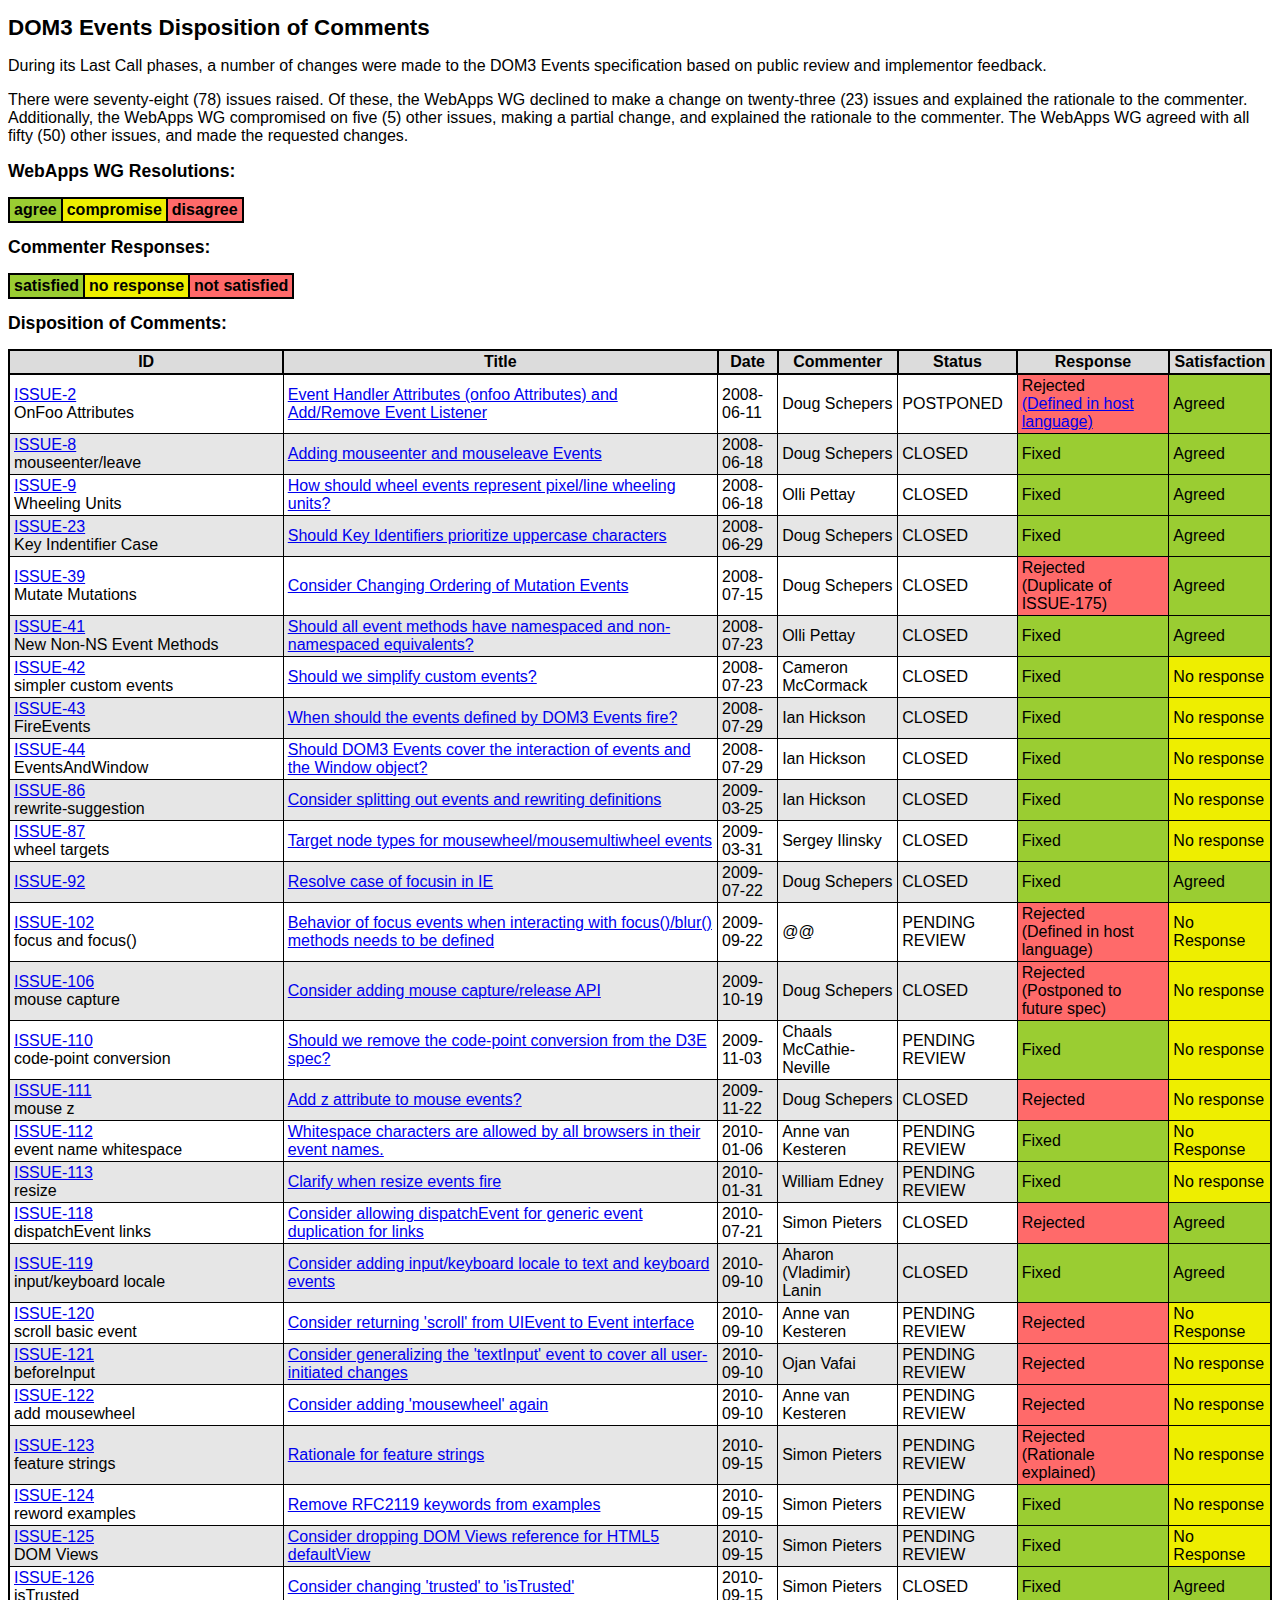
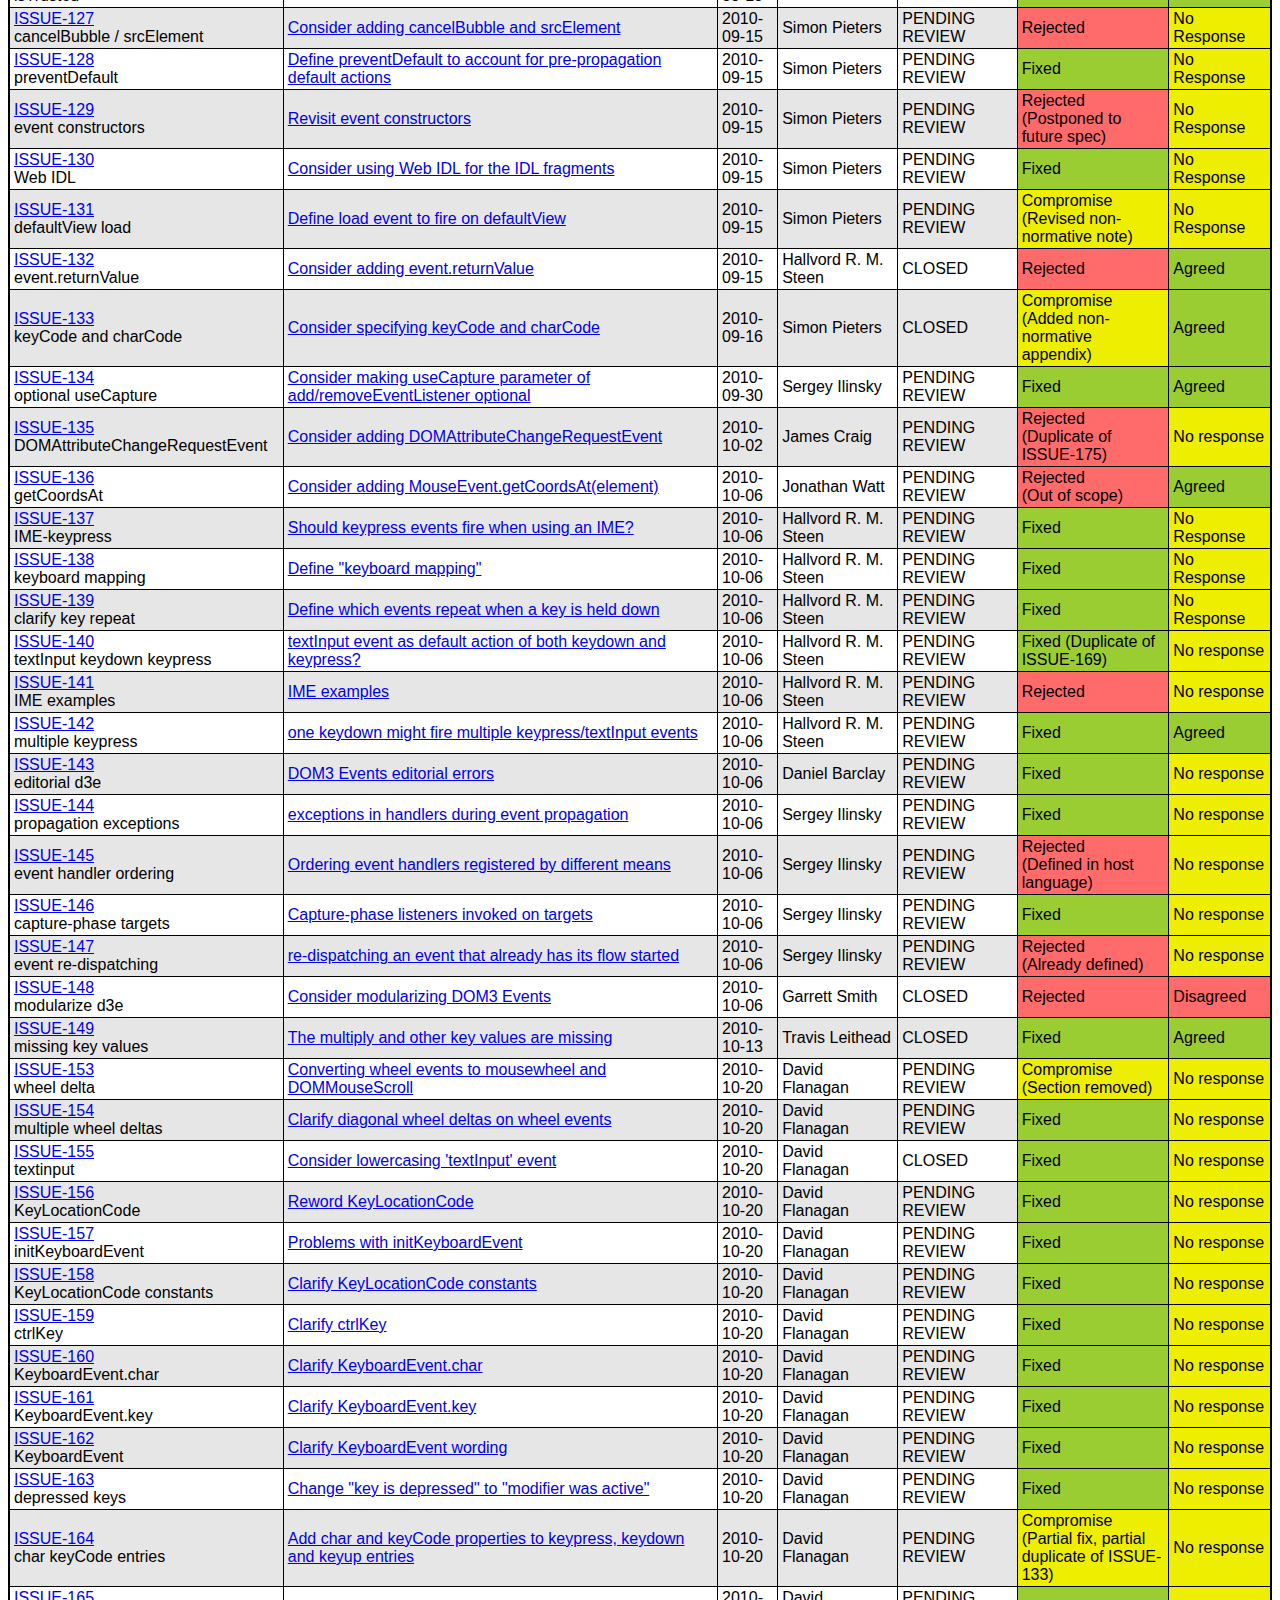
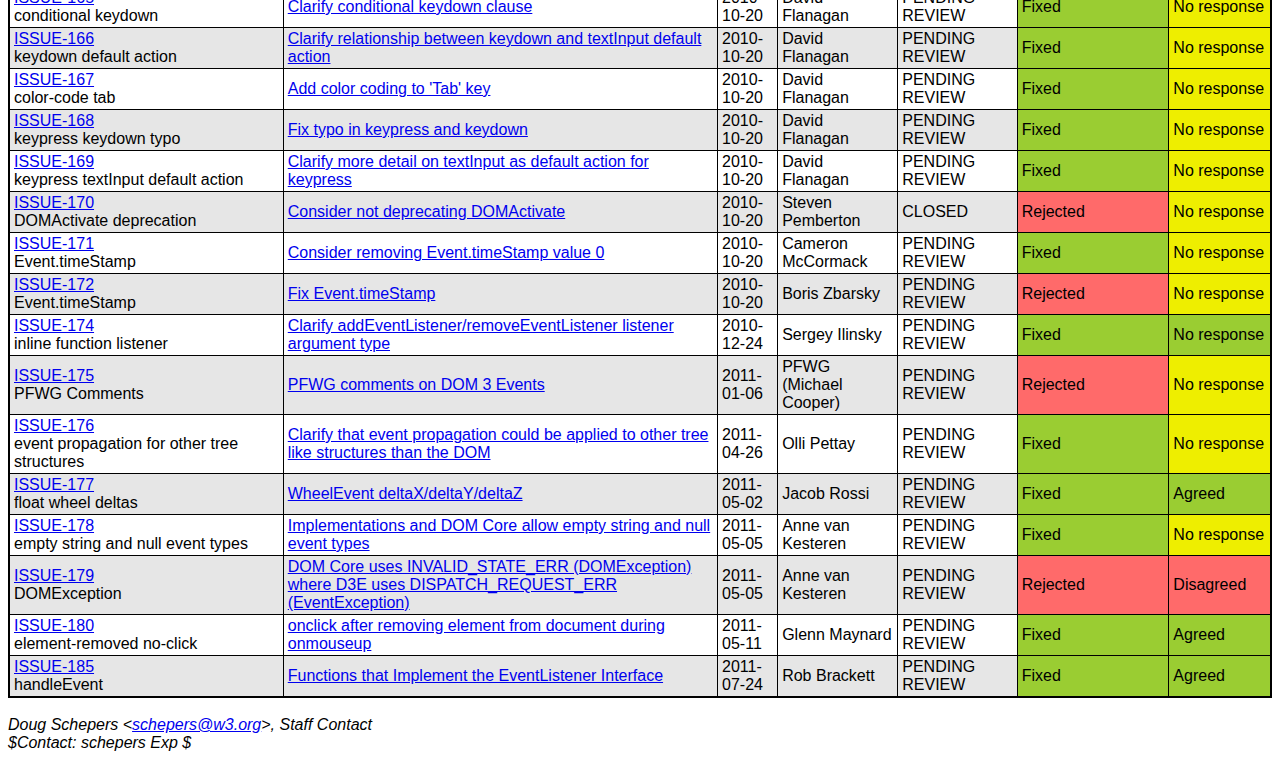
<file: dc.html>
<!DOCTYPE html>
<html lang="en">
  <head>
    <meta charset="utf-8"/>
    <title>DOM3 Events Disposition of Comments</title>

    	<style type="text/css">
    		<!-- 
    		body { 
    		  font-family:Helvetica;
    		}

    		h1 { 
    		  font-size: 1.4em;
    		  font-weight: bold;
    		}

    		h2 { 
    		  font-size: 1.1em;
    		  font-weight: bold;
    		}

        table {
        	border-width: 1px;
        	border-spacing: 0px;
        	border-style: solid;
        	border-color: black;
        	border-collapse: collapse;
        }

        th, td {
        	padding: 2px;
        	padding-left: 4px;
        	padding-right: 4px;
        	border-width: 1px;
        	border-style: solid;
        	border-color: black;
        }

    		th {
    		  background-color:#dcdcdc;
    		}

    		th, table {
        	border-width: 2px;
    		}

    		.draft 
    		{
    		  background-color:#ff99cc;
    		}

    		.atrisk 
    		{
    		  background-color:#ffff00;
    		}

    		.underdev 
    		{
    		  background-color:#23b8dc;
    		}

    		.agree, .satisfied 
    		{
          background-color:#9acd32;
    		}

    		.disagree, .not_satisfied 
    		{
          background-color:#ff6a6a;
    		}

    		.compromise, .unknown 
    		{
          background-color:#eeee00;
    		}

        tr.even {
          background-color: #e0e0e0;
          background-color: #ffffff;
        }

        tr.odd {
          background-color: #e6e6e6;
        }

    		 -->
    	</style>


    </head><body>

      <div id="content">
        <h1>DOM3 Events Disposition of Comments</h1>

        <p>During its Last Call phases, a number of changes were made to the DOM3 Events specification based on public review and implementor feedback.</p>

        <p>There were seventy-eight (78) issues raised. Of these, the WebApps WG declined to make a change on twenty-three (23) issues and explained the rationale to the commenter. Additionally, the WebApps WG compromised on five (5) other issues, making a partial change, and explained the rationale to the commenter. The WebApps WG agreed with all fifty (50) other issues, and made the requested changes.</p>

        <h2>WebApps WG Resolutions:</h2>
        <table title="Legend for Resolutions">
          <tbody>
            <tr>
              <th class="agree">agree</th>
              <th class="compromise">compromise</th>
              <th class="disagree">disagree</th>
            </tr>
          </tbody>
        </table>

        <h2>Commenter Responses:</h2>
        <table title="Legend for Responses">
          <tbody>
            <tr>
              <th class="agree">satisfied</th>
              <th class="unknown">no response</th>
              <th class="not_satisfied">not satisfied</th>
            </tr>
          </tbody>
        </table>

        <h2>Disposition of Comments:</h2>

      <table id='_issues' title='List of issues sorted by product'>
        <thead>
          <tr>
            <th>ID</th>
            <th>Title</th>
            <th>Date</th>
            <th>Commenter</th>
            <th>Status</th>
            <th>Response</th>
            <th>Satisfaction</th>
          </tr>
        </thead>
        <tbody>
          <tr class="even closed"><td class='issue'><a href="http://www.w3.org/2008/webapps/track/issues/2">ISSUE-2</a><br />OnFoo Attributes</td><td class='title'><a href="http://www.w3.org/2008/webapps/track/issues/2">Event Handler Attributes (onfoo Attributes) and Add/Remove Event Listener</a></td><td class='title'>2008-06-11</td><td class='commentor'>Doug Schepers</td><td class='status postponed'>POSTPONED</td><td class="response disagree">Rejected<br><a href="http://lists.w3.org/Archives/Public/public-webapps/2010OctDec/0162.html">(Defined in host language)</a></td><td class="satisfaction agree">Agreed</td></tr>
          <tr class="odd closed"><td class='issue'><a href="http://www.w3.org/2008/webapps/track/issues/8">ISSUE-8</a><br />mouseenter/leave</td><td class='title'><a href="http://www.w3.org/2008/webapps/track/issues/8">Adding mouseenter and mouseleave Events</a></td><td class='title'>2008-06-18</td><td class='commentor'>Doug Schepers</td><td class='status closed '>CLOSED</td><td class="response agree">Fixed</td><td class="satisfaction agree">Agreed</td></tr>
          <tr class="even closed"><td class='issue'><a href="http://www.w3.org/2008/webapps/track/issues/9">ISSUE-9</a><br />Wheeling Units</td><td class='title'><a href="http://www.w3.org/2008/webapps/track/issues/9">How should wheel events represent pixel/line wheeling units?</a></td><td class='title'>2008-06-18</td><td class='commentor'>Olli Pettay</td><td class='status closed'>CLOSED</td><td class="response agree">Fixed</td><td class="satisfaction agree">Agreed</td></tr>
          <tr class="odd closed"><td class='issue'><a href="http://www.w3.org/2008/webapps/track/issues/23">ISSUE-23</a><br />Key Indentifier Case</td><td class='title'><a href="http://www.w3.org/2008/webapps/track/issues/23">Should Key Identifiers prioritize uppercase characters</a></td><td class='title'>2008-06-29</td><td class='commentor'>Doug Schepers</td><td class='status closed'>CLOSED</td><td class="response agree">Fixed</td><td class="satisfaction agree">Agreed</td></tr>
          <tr class="even closed"><td class='issue'><a href="http://www.w3.org/2008/webapps/track/issues/39">ISSUE-39</a><br />Mutate Mutations</td><td class='title'><a href="http://www.w3.org/2008/webapps/track/issues/39">Consider Changing Ordering of Mutation Events</a></td><td class='title'>2008-07-15</td><td class='commentor'>Doug Schepers</td><td class='status closed'>CLOSED</td><td class="response disagree">Rejected<br>(Duplicate of ISSUE-175)</td><td class="satisfaction agree">Agreed</td></tr>
          <tr class="odd closed"><td class='issue'><a href="http://www.w3.org/2008/webapps/track/issues/41">ISSUE-41</a><br />New Non-NS Event Methods</td><td class='title'><a href="http://www.w3.org/2008/webapps/track/issues/41">Should all event methods have namespaced and non-namespaced equivalents?</a></td><td class='title'>2008-07-23</td><td class='commentor'>Olli Pettay</td><td class='status closed'>CLOSED</td><td class="response agree">Fixed</td><td class="satisfaction agree">Agreed</td></tr>
          <tr class="even closed"><td class='issue'><a href="http://www.w3.org/2008/webapps/track/issues/42">ISSUE-42</a><br />simpler custom events</td><td class='title'><a href="http://www.w3.org/2008/webapps/track/issues/42">Should we simplify custom events?</a></td><td class='title'>2008-07-23</td><td class='commentor'>Cameron McCormack</td><td class='status closed'>CLOSED</td><td class="response agree">Fixed</td><td class="satisfaction unknown">No response</td></tr>
          <tr class="odd closed"><td class='issue'><a href="http://www.w3.org/2008/webapps/track/issues/43">ISSUE-43</a><br />FireEvents</td><td class='title'><a href="http://www.w3.org/2008/webapps/track/issues/43">When should the events defined by DOM3 Events fire?</a></td><td class='title'>2008-07-29</td><td class='commentor'>Ian Hickson</td><td class='status closed'>CLOSED</td><td class="response agree">Fixed</td><td class="satisfaction unknown">No response</td></tr>
          <tr class="even closed"><td class='issue'><a href="http://www.w3.org/2008/webapps/track/issues/44">ISSUE-44</a><br />EventsAndWindow</td><td class='title'><a href="http://www.w3.org/2008/webapps/track/issues/44">Should DOM3 Events cover the interaction of events and the Window object?</a></td><td class='title'>2008-07-29</td><td class='commentor'>Ian Hickson</td><td class='status closed'>CLOSED</td><td class="response agree">Fixed</td><td class="satisfaction unknown">No response</td></tr>
          <tr class="odd closed"><td class='issue'><a href="http://www.w3.org/2008/webapps/track/issues/86">ISSUE-86</a><br />rewrite-suggestion</td><td class='title'><a href="http://www.w3.org/2008/webapps/track/issues/86">Consider splitting out events and rewriting definitions</a></td><td class='title'>2009-03-25</td><td class='commentor'>Ian Hickson</td><td class='status closed'>CLOSED</td><td class="response agree">Fixed</td><td class="satisfaction unknown">No response</td></tr>
          <tr class="even closed"><td class='issue'><a href="http://www.w3.org/2008/webapps/track/issues/87">ISSUE-87</a><br />wheel targets</td><td class='title'><a href="http://www.w3.org/2008/webapps/track/issues/87">Target node types for mousewheel/mousemultiwheel events</a></td><td class='title'>2009-03-31</td><td class='commentor'>Sergey Ilinsky</td><td class='status closed'>CLOSED</td><td class="response agree">Fixed</td><td class="satisfaction unknown">No response</td></tr>
          <tr class="odd closed"><td class='issue'><a href="http://www.w3.org/2008/webapps/track/issues/92">ISSUE-92</a></td><td class='title'><a href="http://www.w3.org/2008/webapps/track/issues/92">Resolve case of focusin in IE</a></td><td class='title'>2009-07-22</td><td class='commentor'>Doug Schepers</td><td class='status closed '>CLOSED</td><td class="response agree">Fixed</td><td class="satisfaction agree">Agreed</td></tr>
          <tr class="even"><td class='issue'><a href="http://www.w3.org/2008/webapps/track/issues/102">ISSUE-102</a><br />focus and focus()</td><td class='title'><a href="http://www.w3.org/2008/webapps/track/issues/102">Behavior of focus events when interacting with focus()/blur() methods needs to be defined</a></td><td class='title'>2009-09-22</td><td class='commentor'>@@</td><td class='status pending-review'>PENDING REVIEW</td><td class="response disagree">Rejected<br>(Defined in host language)</td><td class="satisfaction unknown">No Response</td></tr>
          <tr class="odd closed"><td class='issue'><a href="http://www.w3.org/2008/webapps/track/issues/106">ISSUE-106</a><br />mouse capture</td><td class='title'><a href="http://www.w3.org/2008/webapps/track/issues/106">Consider adding mouse capture/release API</a></td><td class='title'>2009-10-19</td><td class='commentor'>Doug Schepers</td><td class='status closed'>CLOSED</td><td class="response disagree">Rejected<br>(Postponed to future spec)</td><td class="satisfaction unknown">No response</td></tr>
          <tr class="even closed"><td class='issue'><a href="http://www.w3.org/2008/webapps/track/issues/110">ISSUE-110</a><br />code-point conversion</td><td class='title'><a href="http://www.w3.org/2008/webapps/track/issues/110">Should we remove the code-point conversion from the D3E spec?</a></td><td class='title'>2009-11-03</td><td class='commentor'>Chaals McCathie-Neville</td><td class='status pending-review'>PENDING REVIEW</td><td class="response agree">Fixed</td><td class="satisfaction unknown">No response</td></tr>
          <tr class="odd closed"><td class='issue'><a href="http://www.w3.org/2008/webapps/track/issues/111">ISSUE-111</a><br />mouse z</td><td class='title'><a href="http://www.w3.org/2008/webapps/track/issues/111">Add z attribute to mouse events?</a></td><td class='title'>2009-11-22</td><td class='commentor'>Doug Schepers</td><td class='status closed'>CLOSED</td><td class="response disagree">Rejected</td><td class="satisfaction unknown">No response</td></tr>
          <tr class="even"><td class='issue'><a href="http://www.w3.org/2008/webapps/track/issues/112">ISSUE-112</a><br />event name whitespace</td><td class='title'><a href="http://www.w3.org/2008/webapps/track/issues/112">Whitespace characters are allowed by all browsers in their event names.</a></td><td class='title'>2010-01-06</td><td class='commentor'>Anne van Kesteren</td><td class='status pending-review'>PENDING REVIEW</td><td class="response agree">Fixed</td><td class="satisfaction unknown">No Response</td></tr>
          <tr class="odd"><td class='issue'><a href="http://www.w3.org/2008/webapps/track/issues/113">ISSUE-113</a><br />resize</td><td class='title'><a href="http://www.w3.org/2008/webapps/track/issues/113">Clarify when resize events fire</a></td><td class='title'>2010-01-31</td><td class='commentor'>William Edney</td><td class='status pending-review'>PENDING REVIEW</td><td class="response agree">Fixed</td><td class="satisfaction unknown">No response</td></tr>
          <tr class="even closed"><td class='issue'><a href="http://www.w3.org/2008/webapps/track/issues/118">ISSUE-118</a><br />dispatchEvent links</td><td class='title'><a href="http://www.w3.org/2008/webapps/track/issues/118">Consider allowing dispatchEvent for generic event duplication for links</a></td><td class='title'>2010-07-21</td><td class='commentor'>Simon Pieters</td><td class='status closed'>CLOSED</td><td class="response disagree">Rejected</td><td class="satisfaction agree">Agreed</td></tr>
          <tr class="odd closed"><td class='issue'><a href="http://www.w3.org/2008/webapps/track/issues/119">ISSUE-119</a><br />input/keyboard locale</td><td class='title'><a href="http://www.w3.org/2008/webapps/track/issues/119">Consider adding input/keyboard locale to text and keyboard events</a></td><td class='title'>2010-09-10</td><td class='commentor'>Aharon (Vladimir) Lanin</td><td class='status closed'>CLOSED</td><td class="response agree">Fixed</td><td class="satisfaction agree">Agreed</td></tr>
          <tr class="even"><td class='issue'><a href="http://www.w3.org/2008/webapps/track/issues/120">ISSUE-120</a><br />scroll basic event</td><td class='title'><a href="http://www.w3.org/2008/webapps/track/issues/120">Consider returning &#039;scroll&#039; from UIEvent to Event interface</a></td><td class='title'>2010-09-10</td><td class='commentor'>Anne van Kesteren</td><td class='status pending-review'>PENDING REVIEW</td><td class="response disagree">Rejected</td><td class="satisfaction unknown">No Response</td></tr>
          <tr class="odd"><td class='issue'><a href="http://www.w3.org/2008/webapps/track/issues/121">ISSUE-121</a><br />beforeInput</td><td class='title'><a href="http://www.w3.org/2008/webapps/track/issues/121">Consider generalizing the &#039;textInput&#039; event to cover all user-initiated changes</a></td><td class='title'>2010-09-10</td><td class='commentor'>Ojan Vafai</td><td class='status pending-review'>PENDING REVIEW</td><td class="response disagree">Rejected</td><td class="satisfaction unknown">No response</td></tr>
          <tr class="even"><td class='issue'><a href="http://www.w3.org/2008/webapps/track/issues/122">ISSUE-122</a><br />add mousewheel</td><td class='title'><a href="http://www.w3.org/2008/webapps/track/issues/122">Consider adding &#039;mousewheel&#039; again</a></td><td class='title'>2010-09-10</td><td class='commentor'>Anne van Kesteren</td><td class='status pending-review'>PENDING REVIEW</td><td class="response disagree">Rejected</td><td class="satisfaction unknown">No response</td></tr>
          <tr class="odd"><td class='issue'><a href="http://www.w3.org/2008/webapps/track/issues/123">ISSUE-123</a><br />feature strings</td><td class='title'><a href="http://www.w3.org/2008/webapps/track/issues/123">Rationale for feature strings</a></td><td class='title'>2010-09-15</td><td class='commentor'>Simon Pieters</td><td class='status pending-review'>PENDING REVIEW</td><td class="response disagree">Rejected<br>(Rationale explained)</td><td class="satisfaction unknown">No response</td></tr>
          <tr class="even"><td class='issue'><a href="http://www.w3.org/2008/webapps/track/issues/124">ISSUE-124</a><br />reword examples</td><td class='title'><a href="http://www.w3.org/2008/webapps/track/issues/124">Remove RFC2119 keywords from examples</a></td><td class='title'>2010-09-15</td><td class='commentor'>Simon Pieters</td><td class='status pending-review'>PENDING REVIEW</td><td class="response agree">Fixed</td><td class="satisfaction unknown">No response</td></tr>
          <tr class="odd"><td class='issue'><a href="http://www.w3.org/2008/webapps/track/issues/125">ISSUE-125</a><br />DOM Views</td><td class='title'><a href="http://www.w3.org/2008/webapps/track/issues/125">Consider dropping DOM Views reference for HTML5 defaultView</a></td><td class='title'>2010-09-15</td><td class='commentor'>Simon Pieters</td><td class='status pending-review'>PENDING REVIEW</td><td class="response agree">Fixed</td><td class="satisfaction unknown">No Response</td></tr>
          <tr class="even closed"><td class='issue'><a href="http://www.w3.org/2008/webapps/track/issues/126">ISSUE-126</a><br />isTrusted</td><td class='title'><a href="http://www.w3.org/2008/webapps/track/issues/126">Consider changing &#039;trusted&#039; to &#039;isTrusted&#039;</a></td><td class='title'>2010-09-15</td><td class='commentor'>Simon Pieters</td><td class='status closed'>CLOSED</td><td class="response agree">Fixed</td><td class="satisfaction agree">Agreed</td></tr>
          <tr class="odd"><td class='issue'><a href="http://www.w3.org/2008/webapps/track/issues/127">ISSUE-127</a><br />cancelBubble / srcElement</td><td class='title'><a href="http://www.w3.org/2008/webapps/track/issues/127">Consider adding cancelBubble and srcElement</a></td><td class='title'>2010-09-15</td><td class='commentor'>Simon Pieters</td><td class='status pending-review'>PENDING REVIEW</td><td class="response disagree">Rejected</td><td class="satisfaction unknown">No Response</td></tr>
          <tr class="even"><td class='issue'><a href="http://www.w3.org/2008/webapps/track/issues/128">ISSUE-128</a><br />preventDefault</td><td class='title'><a href="http://www.w3.org/2008/webapps/track/issues/128">Define preventDefault to account for pre-propagation default actions</a></td><td class='title'>2010-09-15</td><td class='commentor'>Simon Pieters</td><td class='status pending-review'>PENDING REVIEW</td><td class="response agree">Fixed</td><td class="satisfaction unknown">No Response</td></tr>
          <tr class="odd"><td class='issue'><a href="http://www.w3.org/2008/webapps/track/issues/129">ISSUE-129</a><br />event constructors</td><td class='title'><a href="http://www.w3.org/2008/webapps/track/issues/129">Revisit event constructors</a></td><td class='title'>2010-09-15</td><td class='commentor'>Simon Pieters</td><td class='status pending-review'>PENDING REVIEW</td><td class="response disagree">Rejected<br>(Postponed to future spec)</td><td class="satisfaction unknown">No Response</td></tr>
          <tr class="even"><td class='issue'><a href="http://www.w3.org/2008/webapps/track/issues/130">ISSUE-130</a><br />Web IDL</td><td class='title'><a href="http://www.w3.org/2008/webapps/track/issues/130">Consider using Web IDL for the IDL fragments</a></td><td class='title'>2010-09-15</td><td class='commentor'>Simon Pieters</td><td class='status pending-review'>PENDING REVIEW</td><td class="response agree">Fixed</td><td class="satisfaction unknown">No Response</td></tr>
          <tr class="odd"><td class='issue'><a href="http://www.w3.org/2008/webapps/track/issues/131">ISSUE-131</a><br />defaultView load </td><td class='title'><a href="http://www.w3.org/2008/webapps/track/issues/131">Define load event to fire on defaultView</a></td><td class='title'>2010-09-15</td><td class='commentor'>Simon Pieters</td><td class='status pending-review'>PENDING REVIEW</td><td class="response compromise">Compromise<br>(Revised non-normative note)</td><td class="satisfaction unknown">No Response</td></tr>
          <tr class="even closed"><td class='issue'><a href="http://www.w3.org/2008/webapps/track/issues/132">ISSUE-132</a><br />event.returnValue</td><td class='title'><a href="http://www.w3.org/2008/webapps/track/issues/132">Consider adding event.returnValue</a></td><td class='title'>2010-09-15</td><td class='commentor'>Hallvord R. M. Steen</td><td class='status closed'>CLOSED</td><td class="response disagree">Rejected</td><td class="satisfaction agree">Agreed</td></tr>
          <tr class="odd closed"><td class='issue'><a href="http://www.w3.org/2008/webapps/track/issues/133">ISSUE-133</a><br />keyCode and charCode</td><td class='title'><a href="http://www.w3.org/2008/webapps/track/issues/133">Consider specifying keyCode and charCode</a></td><td class='title'>2010-09-16</td><td class='commentor'>Simon Pieters</td><td class='status closed'>CLOSED</td><td class="response compromise">Compromise<br>(Added non-normative appendix)</td><td class="satisfaction agree">Agreed</td></tr>
          <tr class="even"><td class='issue'><a href="http://www.w3.org/2008/webapps/track/issues/134">ISSUE-134</a><br />optional useCapture</td><td class='title'><a href="http://www.w3.org/2008/webapps/track/issues/134">Consider making useCapture parameter of add/removeEventListener optional</a></td><td class='title'>2010-09-30</td><td class='commentor'>Sergey Ilinsky</td><td class='status pending-review'>PENDING REVIEW</td><td class="response agree">Fixed</td><td class="satisfaction agree">Agreed</td></tr>
          <tr class="odd"><td class='issue'><a href="http://www.w3.org/2008/webapps/track/issues/135">ISSUE-135</a><br />DOMAttributeChangeRequestEvent</td><td class='title'><a href="http://www.w3.org/2008/webapps/track/issues/135">Consider adding DOMAttributeChangeRequestEvent</a></td><td class='title'>2010-10-02</td><td class='commentor'>James Craig</td><td class='status pending-review'>PENDING REVIEW</td><td class="response disagree">Rejected<br>(Duplicate of ISSUE-175)</td><td class="satisfaction unknown">No response</td></tr>
          <tr class="even"><td class='issue'><a href="http://www.w3.org/2008/webapps/track/issues/136">ISSUE-136</a><br />getCoordsAt</td><td class='title'><a href="http://www.w3.org/2008/webapps/track/issues/136">Consider adding MouseEvent.getCoordsAt(element)</a></td><td class='title'>2010-10-06</td><td class='commentor'>Jonathan Watt</td><td class='status pending-review'>PENDING REVIEW</td><td class="response disagree">Rejected<br>(Out of scope)</td><td class="satisfaction agree">Agreed</td></tr>
          <tr class="odd"><td class='issue'><a href="http://www.w3.org/2008/webapps/track/issues/137">ISSUE-137</a><br />IME-keypress</td><td class='title'><a href="http://www.w3.org/2008/webapps/track/issues/137">Should keypress events fire when using an IME?</a></td><td class='title'>2010-10-06</td><td class='commentor'>Hallvord R. M. Steen</td><td class='status pending-review'>PENDING REVIEW</td><td class="response agree">Fixed</td><td class="satisfaction unknown">No Response</td></tr>
          <tr class="even"><td class='issue'><a href="http://www.w3.org/2008/webapps/track/issues/138">ISSUE-138</a><br />keyboard mapping</td><td class='title'><a href="http://www.w3.org/2008/webapps/track/issues/138">Define &quot;keyboard mapping&quot;</a></td><td class='title'>2010-10-06</td><td class='commentor'>Hallvord R. M. Steen</td><td class='status pending-review'>PENDING REVIEW</td><td class="response agree">Fixed</td><td class="satisfaction unknown">No Response</td></tr>
          <tr class="odd"><td class='issue'><a href="http://www.w3.org/2008/webapps/track/issues/139">ISSUE-139</a><br />clarify key repeat</td><td class='title'><a href="http://www.w3.org/2008/webapps/track/issues/139">Define which events repeat when a key is held down</a></td><td class='title'>2010-10-06</td><td class='commentor'>Hallvord R. M. Steen</td><td class='status pending-review'>PENDING REVIEW</td><td class="response agree">Fixed</td><td class="satisfaction unknown">No Response</td></tr>
          <tr class="even"><td class='issue'><a href="http://www.w3.org/2008/webapps/track/issues/140">ISSUE-140</a><br />textInput keydown keypress</td><td class='title'><a href="http://www.w3.org/2008/webapps/track/issues/140">textInput event as default action of both keydown and keypress?</a></td><td class='title'>2010-10-06</td><td class='commentor'>Hallvord R. M. Steen</td><td class='status pending-review'>PENDING REVIEW</td><td class="response agree">Fixed (Duplicate of ISSUE-169)</td><td class="satisfaction unknown">No response</td></tr>
          <tr class="odd"><td class='issue'><a href="http://www.w3.org/2008/webapps/track/issues/141">ISSUE-141</a><br />IME examples</td><td class='title'><a href="http://www.w3.org/2008/webapps/track/issues/141">IME examples</a></td><td class='title'>2010-10-06</td><td class='commentor'>Hallvord R. M. Steen</td><td class='status pending-review'>PENDING REVIEW</td><td class="response disagree">Rejected</td><td class="satisfaction unknown">No response</td></tr>
          <tr class="even"><td class='issue'><a href="http://www.w3.org/2008/webapps/track/issues/142">ISSUE-142</a><br />multiple keypress</td><td class='title'><a href="http://www.w3.org/2008/webapps/track/issues/142">one keydown might fire multiple keypress/textInput events</a></td><td class='title'>2010-10-06</td><td class='commentor'>Hallvord R. M. Steen</td><td class='status pending-review'>PENDING REVIEW</td><td class="response agree">Fixed</td><td class="satisfaction agree">Agreed</td></tr>
          <tr class="odd"><td class='issue'><a href="http://www.w3.org/2008/webapps/track/issues/143">ISSUE-143</a><br />editorial d3e</td><td class='title'><a href="http://www.w3.org/2008/webapps/track/issues/143">DOM3 Events editorial errors  </a></td><td class='title'>2010-10-06</td><td class='commentor'>Daniel Barclay</td><td class='status pending-review'>PENDING REVIEW</td><td class="response agree">Fixed</td><td class="satisfaction unknown">No response</td></tr>
          <tr class="even"><td class='issue'><a href="http://www.w3.org/2008/webapps/track/issues/144">ISSUE-144</a><br />propagation exceptions</td><td class='title'><a href="http://www.w3.org/2008/webapps/track/issues/144">exceptions in handlers during event propagation</a></td><td class='title'>2010-10-06</td><td class='commentor'>Sergey Ilinsky</td><td class='status pending-review'>PENDING REVIEW</td><td class="response agree">Fixed</td><td class="satisfaction unknown">No response</td></tr>
          <tr class="odd"><td class='issue'><a href="http://www.w3.org/2008/webapps/track/issues/145">ISSUE-145</a><br />event handler ordering</td><td class='title'><a href="http://www.w3.org/2008/webapps/track/issues/145">Ordering event handlers registered by different means</a></td><td class='title'>2010-10-06</td><td class='commentor'>Sergey Ilinsky</td><td class='status pending-review'>PENDING REVIEW</td><td class="response disagree">Rejected<br>(Defined in host language)</td><td class="satisfaction unknown">No response</td></tr>
          <tr class="even"><td class='issue'><a href="http://www.w3.org/2008/webapps/track/issues/146">ISSUE-146</a><br />capture-phase targets</td><td class='title'><a href="http://www.w3.org/2008/webapps/track/issues/146">Capture-phase listeners invoked on targets</a></td><td class='title'>2010-10-06</td><td class='commentor'>Sergey Ilinsky</td><td class='status pending-review'>PENDING REVIEW</td><td class="response agree">Fixed</td><td class="satisfaction unknown">No response</td></tr>
          <tr class="odd"><td class='issue'><a href="http://www.w3.org/2008/webapps/track/issues/147">ISSUE-147</a><br />event re-dispatching</td><td class='title'><a href="http://www.w3.org/2008/webapps/track/issues/147">re-dispatching an event that already has its flow started</a></td><td class='title'>2010-10-06</td><td class='commentor'>Sergey Ilinsky</td><td class='status pending-review'>PENDING REVIEW</td><td class="response disagree">Rejected<br>(Already defined)</td><td class="satisfaction unknown">No response</td></tr>
          <tr class="even closed"><td class='issue'><a href="http://www.w3.org/2008/webapps/track/issues/148">ISSUE-148</a><br />modularize d3e</td><td class='title'><a href="http://www.w3.org/2008/webapps/track/issues/148">Consider modularizing DOM3 Events</a></td><td class='title'>2010-10-06</td><td class='commentor'>Garrett Smith</td><td class='status closed'>CLOSED</td><td class="response disagree">Rejected</td><td class="satisfaction disagree">Disagreed</td></tr>
          <tr class="odd closed"><td class='issue'><a href="http://www.w3.org/2008/webapps/track/issues/149">ISSUE-149</a><br />missing key values</td><td class='title'><a href="http://www.w3.org/2008/webapps/track/issues/149">The multiply and other key values are missing</a></td><td class='title'>2010-10-13</td><td class='commentor'>Travis Leithead</td><td class='status closed'>CLOSED</td><td class="response agree">Fixed</td><td class="satisfaction agree">Agreed</td></tr>
          <tr class="even"><td class='issue'><a href="http://www.w3.org/2008/webapps/track/issues/153">ISSUE-153</a><br />wheel delta</td><td class='title'><a href="http://www.w3.org/2008/webapps/track/issues/153">Converting wheel events to mousewheel and DOMMouseScroll</a></td><td class='title'>2010-10-20</td><td class='commentor'>David Flanagan</td><td class='status pending-review'>PENDING REVIEW</td><td class="response compromise">Compromise<br>(Section removed)</td><td class="satisfaction unknown">No response</td></tr>
          <tr class="odd"><td class='issue'><a href="http://www.w3.org/2008/webapps/track/issues/154">ISSUE-154</a><br />multiple wheel deltas</td><td class='title'><a href="http://www.w3.org/2008/webapps/track/issues/154">Clarify diagonal wheel deltas on wheel events</a></td><td class='title'>2010-10-20</td><td class='commentor'>David Flanagan</td><td class='status pending-review'>PENDING REVIEW</td><td class="response agree">Fixed</td><td class="satisfaction unknown">No response</td></tr>
          <tr class="even closed"><td class='issue'><a href="http://www.w3.org/2008/webapps/track/issues/155">ISSUE-155</a><br />textinput</td><td class='title'><a href="http://www.w3.org/2008/webapps/track/issues/155">Consider lowercasing &#039;textInput&#039; event</a></td><td class='title'>2010-10-20</td><td class='commentor'>David Flanagan</td><td class='status closed'>CLOSED</td><td class="response agree">Fixed</td><td class="satisfaction unknown">No response</td></tr>
          <tr class="odd"><td class='issue'><a href="http://www.w3.org/2008/webapps/track/issues/156">ISSUE-156</a><br />KeyLocationCode</td><td class='title'><a href="http://www.w3.org/2008/webapps/track/issues/156">Reword KeyLocationCode</a></td><td class='title'>2010-10-20</td><td class='commentor'>David Flanagan</td><td class='status pending-review'>PENDING REVIEW</td><td class="response agree">Fixed</td><td class="satisfaction unknown">No response</td></tr>
          <tr class="even"><td class='issue'><a href="http://www.w3.org/2008/webapps/track/issues/157">ISSUE-157</a><br />initKeyboardEvent</td><td class='title'><a href="http://www.w3.org/2008/webapps/track/issues/157">Problems with initKeyboardEvent</a></td><td class='title'>2010-10-20</td><td class='commentor'>David Flanagan</td><td class='status pending-review'>PENDING REVIEW</td><td class="response agree">Fixed</td><td class="satisfaction unknown">No response</td></tr>
          <tr class="odd"><td class='issue'><a href="http://www.w3.org/2008/webapps/track/issues/158">ISSUE-158</a><br />KeyLocationCode constants</td><td class='title'><a href="http://www.w3.org/2008/webapps/track/issues/158">Clarify KeyLocationCode constants</a></td><td class='title'>2010-10-20</td><td class='commentor'>David Flanagan</td><td class='status pending-review'>PENDING REVIEW</td><td class="response agree">Fixed</td><td class="satisfaction unknown">No response</td></tr>
          <tr class="even"><td class='issue'><a href="http://www.w3.org/2008/webapps/track/issues/159">ISSUE-159</a><br />ctrlKey</td><td class='title'><a href="http://www.w3.org/2008/webapps/track/issues/159">Clarify ctrlKey</a></td><td class='title'>2010-10-20</td><td class='commentor'>David Flanagan</td><td class='status pending-review'>PENDING REVIEW</td><td class="response agree">Fixed</td><td class="satisfaction unknown">No response</td></tr>
          <tr class="odd"><td class='issue'><a href="http://www.w3.org/2008/webapps/track/issues/160">ISSUE-160</a><br />KeyboardEvent.char</td><td class='title'><a href="http://www.w3.org/2008/webapps/track/issues/160">Clarify KeyboardEvent.char</a></td><td class='title'>2010-10-20</td><td class='commentor'>David Flanagan</td><td class='status pending-review'>PENDING REVIEW</td><td class="response agree">Fixed</td><td class="satisfaction unknown">No response</td></tr>
          <tr class="even"><td class='issue'><a href="http://www.w3.org/2008/webapps/track/issues/161">ISSUE-161</a><br />KeyboardEvent.key</td><td class='title'><a href="http://www.w3.org/2008/webapps/track/issues/161">Clarify KeyboardEvent.key</a></td><td class='title'>2010-10-20</td><td class='commentor'>David Flanagan</td><td class='status pending-review'>PENDING REVIEW</td><td class="response agree">Fixed</td><td class="satisfaction unknown">No response</td></tr>
          <tr class="odd"><td class='issue'><a href="http://www.w3.org/2008/webapps/track/issues/162">ISSUE-162</a><br />KeyboardEvent</td><td class='title'><a href="http://www.w3.org/2008/webapps/track/issues/162">Clarify KeyboardEvent wording</a></td><td class='title'>2010-10-20</td><td class='commentor'>David Flanagan</td><td class='status pending-review'>PENDING REVIEW</td><td class="response agree">Fixed</td><td class="satisfaction unknown">No response</td></tr>
          <tr class="even"><td class='issue'><a href="http://www.w3.org/2008/webapps/track/issues/163">ISSUE-163</a><br />depressed keys</td><td class='title'><a href="http://www.w3.org/2008/webapps/track/issues/163">Change &quot;key is  depressed&quot; to &quot;modifier was active&quot;</a></td><td class='title'>2010-10-20</td><td class='commentor'>David Flanagan</td><td class='status pending-review'>PENDING REVIEW</td><td class="response agree">Fixed</td><td class="satisfaction unknown">No response</td></tr>
          <tr class="odd"><td class='issue'><a href="http://www.w3.org/2008/webapps/track/issues/164">ISSUE-164</a><br />char keyCode entries</td><td class='title'><a href="http://www.w3.org/2008/webapps/track/issues/164">Add char and keyCode properties to keypress, keydown and keyup entries</a></td><td class='title'>2010-10-20</td><td class='commentor'>David Flanagan</td><td class='status pending-review'>PENDING REVIEW</td><td class="response compromise">Compromise<br>(Partial fix, partial duplicate of ISSUE-133)</td><td class="satisfaction unknown">No response</td></tr>
          <tr class="even"><td class='issue'><a href="http://www.w3.org/2008/webapps/track/issues/165">ISSUE-165</a><br />conditional keydown</td><td class='title'><a href="http://www.w3.org/2008/webapps/track/issues/165">Clarify conditional keydown clause</a></td><td class='title'>2010-10-20</td><td class='commentor'>David Flanagan</td><td class='status pending-review'>PENDING REVIEW</td><td class="response agree">Fixed</td><td class="satisfaction unknown">No response</td></tr>
          <tr class="odd"><td class='issue'><a href="http://www.w3.org/2008/webapps/track/issues/166">ISSUE-166</a><br />keydown default action</td><td class='title'><a href="http://www.w3.org/2008/webapps/track/issues/166">Clarify relationship between keydown and textInput default action</a></td><td class='title'>2010-10-20</td><td class='commentor'>David Flanagan</td><td class='status pending-review'>PENDING REVIEW</td><td class="response agree">Fixed</td><td class="satisfaction unknown">No response</td></tr>
          <tr class="even"><td class='issue'><a href="http://www.w3.org/2008/webapps/track/issues/167">ISSUE-167</a><br />color-code tab</td><td class='title'><a href="http://www.w3.org/2008/webapps/track/issues/167">Add color coding to &#039;Tab&#039; key</a></td><td class='title'>2010-10-20</td><td class='commentor'>David Flanagan</td><td class='status pending-review'>PENDING REVIEW</td><td class="response agree">Fixed</td><td class="satisfaction unknown">No response</td></tr>
          <tr class="odd"><td class='issue'><a href="http://www.w3.org/2008/webapps/track/issues/168">ISSUE-168</a><br />keypress keydown typo</td><td class='title'><a href="http://www.w3.org/2008/webapps/track/issues/168">Fix typo in keypress and keydown</a></td><td class='title'>2010-10-20</td><td class='commentor'>David Flanagan</td><td class='status pending-review'>PENDING REVIEW</td><td class="response agree">Fixed</td><td class="satisfaction unknown">No response</td></tr>
          <tr class="even"><td class='issue'><a href="http://www.w3.org/2008/webapps/track/issues/169">ISSUE-169</a><br />keypress textInput default action</td><td class='title'><a href="http://www.w3.org/2008/webapps/track/issues/169">Clarify more detail on textInput as default action for keypress</a></td><td class='title'>2010-10-20</td><td class='commentor'>David Flanagan</td><td class='status pending-review'>PENDING REVIEW</td><td class="response agree">Fixed</td><td class="satisfaction unknown">No response</td></tr>
          <tr class="odd closed"><td class='issue'><a href="http://www.w3.org/2008/webapps/track/issues/170">ISSUE-170</a><br />DOMActivate deprecation</td><td class='title'><a href="http://www.w3.org/2008/webapps/track/issues/170">Consider not deprecating DOMActivate</a></td><td class='title'>2010-10-20</td><td class='commentor'>Steven Pemberton</td><td class='status closed'>CLOSED</td><td class="response disagree">Rejected</td><td class="satisfaction unknown">No response</td></tr>
          <tr class="even"><td class='issue'><a href="http://www.w3.org/2008/webapps/track/issues/171">ISSUE-171</a><br />Event.timeStamp</td><td class='title'><a href="http://www.w3.org/2008/webapps/track/issues/171">Consider removing Event.timeStamp value 0</a></td><td class='title'>2010-10-20</td><td class='commentor'>Cameron McCormack</td><td class='status pending-review'>PENDING REVIEW</td><td class="response agree">Fixed</td><td class="satisfaction unknown">No response</td></tr>
          <tr class="odd"><td class='issue'><a href="http://www.w3.org/2008/webapps/track/issues/172">ISSUE-172</a><br />Event.timeStamp</td><td class='title'><a href="http://www.w3.org/2008/webapps/track/issues/172">Fix Event.timeStamp</a></td><td class='title'>2010-10-20</td><td class='commentor'>Boris Zbarsky</td><td class='status pending-review'>PENDING REVIEW</td><td class="response disagree">Rejected</td><td class="satisfaction unknown">No response</td></tr>
          <tr class="even"><td class='issue'><a href="http://www.w3.org/2008/webapps/track/issues/174">ISSUE-174</a><br />inline function listener</td><td class='title'><a href="http://www.w3.org/2008/webapps/track/issues/174">Clarify addEventListener/removeEventListener listener argument type</a></td><td class='title'>2010-12-24</td><td class='commentor'>Sergey Ilinsky</td><td class='status pending-review'>PENDING REVIEW</td><td class="response agree">Fixed</td><td class="satisfaction agree">No response</td></tr>
          <tr class="odd"><td class='issue'><a href="http://www.w3.org/2008/webapps/track/issues/175">ISSUE-175</a><br />PFWG Comments</td><td class='title'><a href="http://www.w3.org/2008/webapps/track/issues/175">PFWG comments on DOM 3 Events</a></td><td class='title'>2011-01-06</td><td class='commentor'>PFWG (Michael Cooper)</td><td class='status pending-review'>PENDING REVIEW</td><td class="response disagree">Rejected</td><td class="satisfaction unknown">No response</td></tr>
          <tr class="even"><td class='issue'><a href="http://www.w3.org/2008/webapps/track/issues/176">ISSUE-176</a><br />event propagation for other tree structures</td><td class='title'><a href="http://www.w3.org/2008/webapps/track/issues/176">Clarify that event propagation could be applied to other tree like structures than the DOM</a></td><td class='title'>2011-04-26</td><td class='commentor'>Olli Pettay</td><td class='status pending-review'>PENDING REVIEW</td><td class="response agree">Fixed</td><td class="satisfaction unknown">No response</td></tr>
          <tr class="odd"><td class='issue'><a href="http://www.w3.org/2008/webapps/track/issues/177">ISSUE-177</a><br />float wheel deltas</td><td class='title'><a href="http://www.w3.org/2008/webapps/track/issues/177">WheelEvent deltaX/deltaY/deltaZ</a></td><td class='title'>2011-05-02</td><td class='commentor'>Jacob Rossi</td><td class='status pending-review'>PENDING REVIEW</td><td class="response agree">Fixed</td><td class="satisfaction agree">Agreed</td></tr>
          <tr class="even"><td class='issue'><a href="http://www.w3.org/2008/webapps/track/issues/178">ISSUE-178</a><br />empty string and null event types</td><td class='title'><a href="http://www.w3.org/2008/webapps/track/issues/178">Implementations and DOM Core allow empty string and null event types</a></td><td class='title'>2011-05-05</td><td class='commentor'>Anne van Kesteren</td><td class='status pending-review'>PENDING REVIEW</td><td class="response agree">Fixed</td><td class="satisfaction unknown">No response</td></tr>
          <tr class="odd"><td class='issue'><a href="http://www.w3.org/2008/webapps/track/issues/179">ISSUE-179</a><br />DOMException</td><td class='title'><a href="http://www.w3.org/2008/webapps/track/issues/179">DOM Core uses INVALID_STATE_ERR (DOMException) where D3E uses DISPATCH_REQUEST_ERR (EventException)</a></td><td class='title'>2011-05-05</td><td class='commentor'>Anne van Kesteren</td><td class='status pending-review'>PENDING REVIEW</td><td class="response disagree">Rejected</td><td class="satisfaction disagree">Disagreed</td></tr>
          <tr class="even"><td class='issue'><a href="http://www.w3.org/2008/webapps/track/issues/180">ISSUE-180</a><br />element-removed no-click</td><td class='title'><a href="http://www.w3.org/2008/webapps/track/issues/180">onclick after removing element from document during onmouseup</a></td><td class='title'>2011-05-11</td><td class='commentor'>Glenn Maynard</td><td class='status pending-review'>PENDING REVIEW</td><td class="response agree">Fixed</td><td class="satisfaction agree">Agreed</td></tr>        
		  <tr class="odd"><td class='issue'><a href="http://www.w3.org/2008/webapps/track/issues/185">ISSUE-185</a><br />handleEvent</td><td class='title'><a href="http://www.w3.org/2008/webapps/track/issues/185">Functions that Implement the EventListener Interface</a></td><td class='title'>2011-07-24</td><td class='commentor'>Rob Brackett</td><td class='status pending-review'>PENDING REVIEW</td><td class="response agree">Fixed</td><td class="satisfaction agree">Agreed</td></tr>        
		  </tbody>
      </table>
      
      <br>
      <address>
        Doug Schepers &lt;<a href='mailto:schepers@w3.org'>schepers@w3.org</a>&gt;, Staff Contact<br>
        $Contact: schepers Exp $
      </address>
  </body>
</html>
</file>
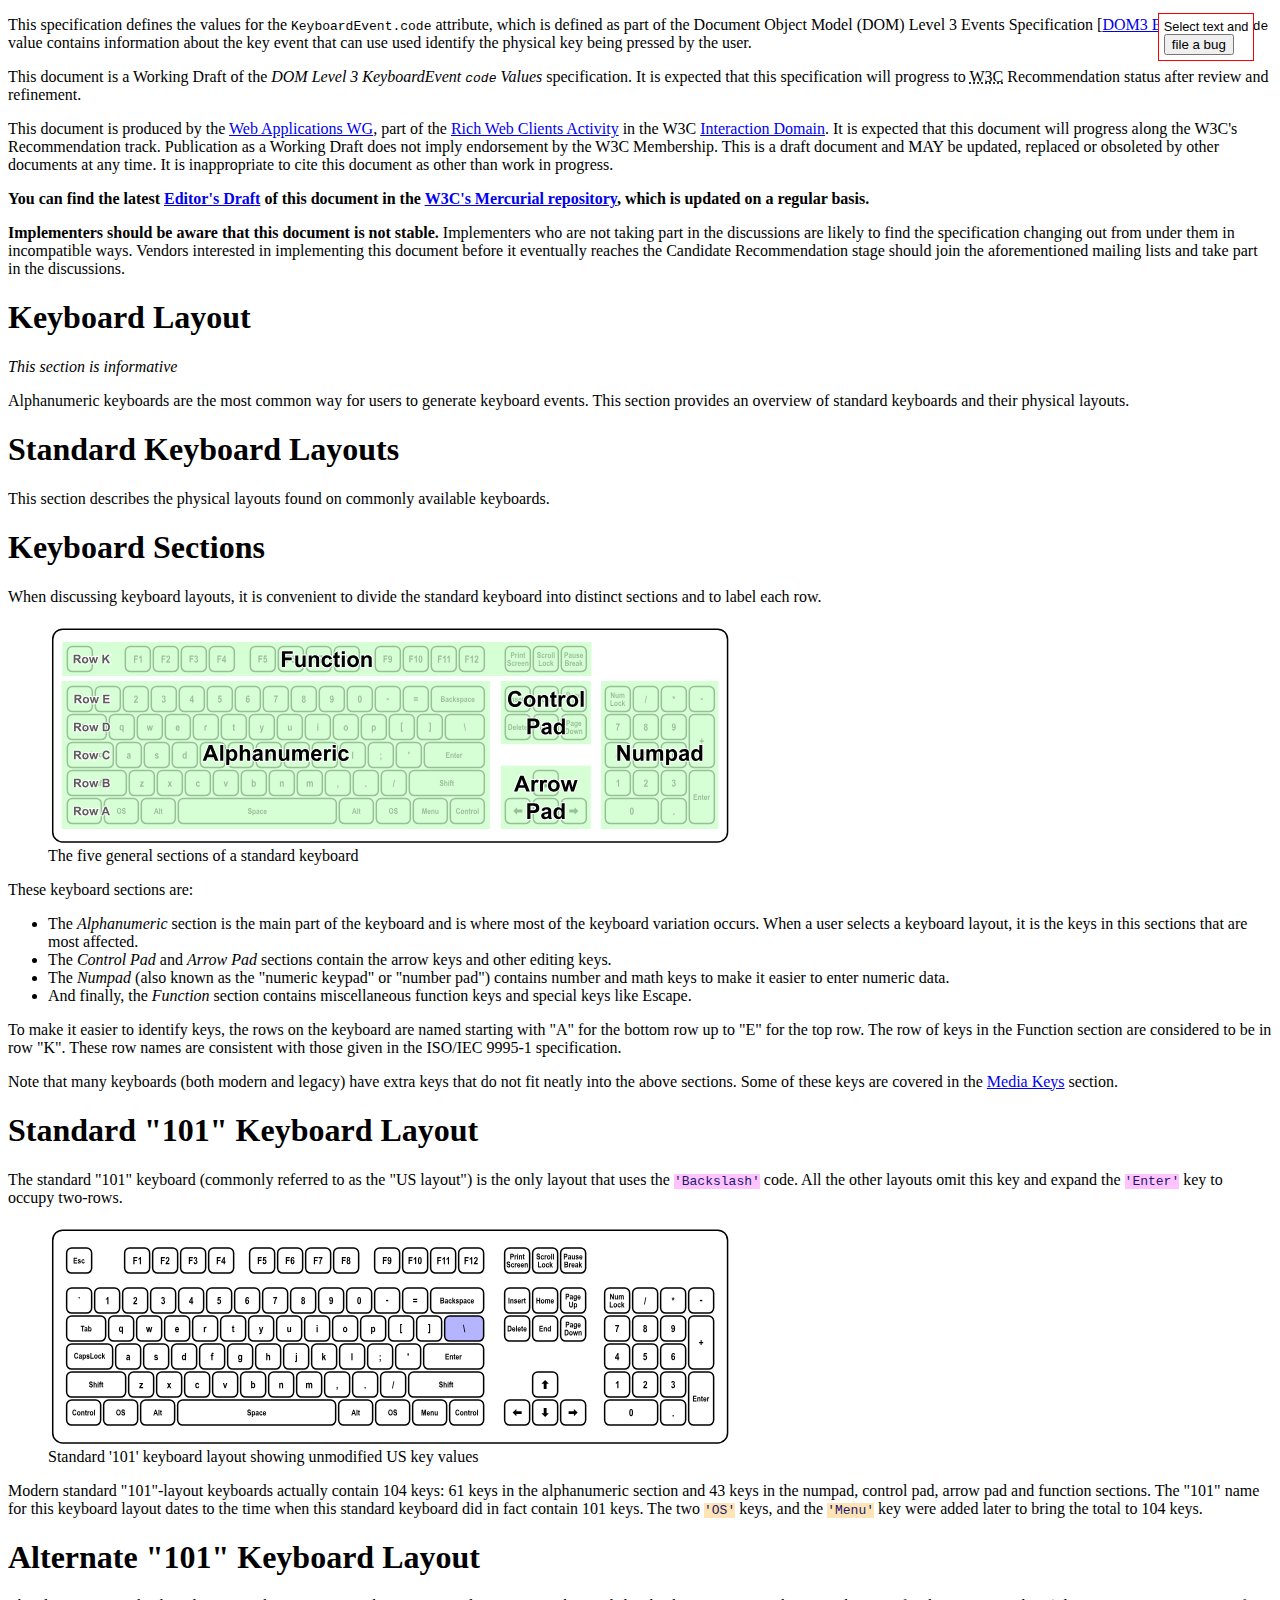
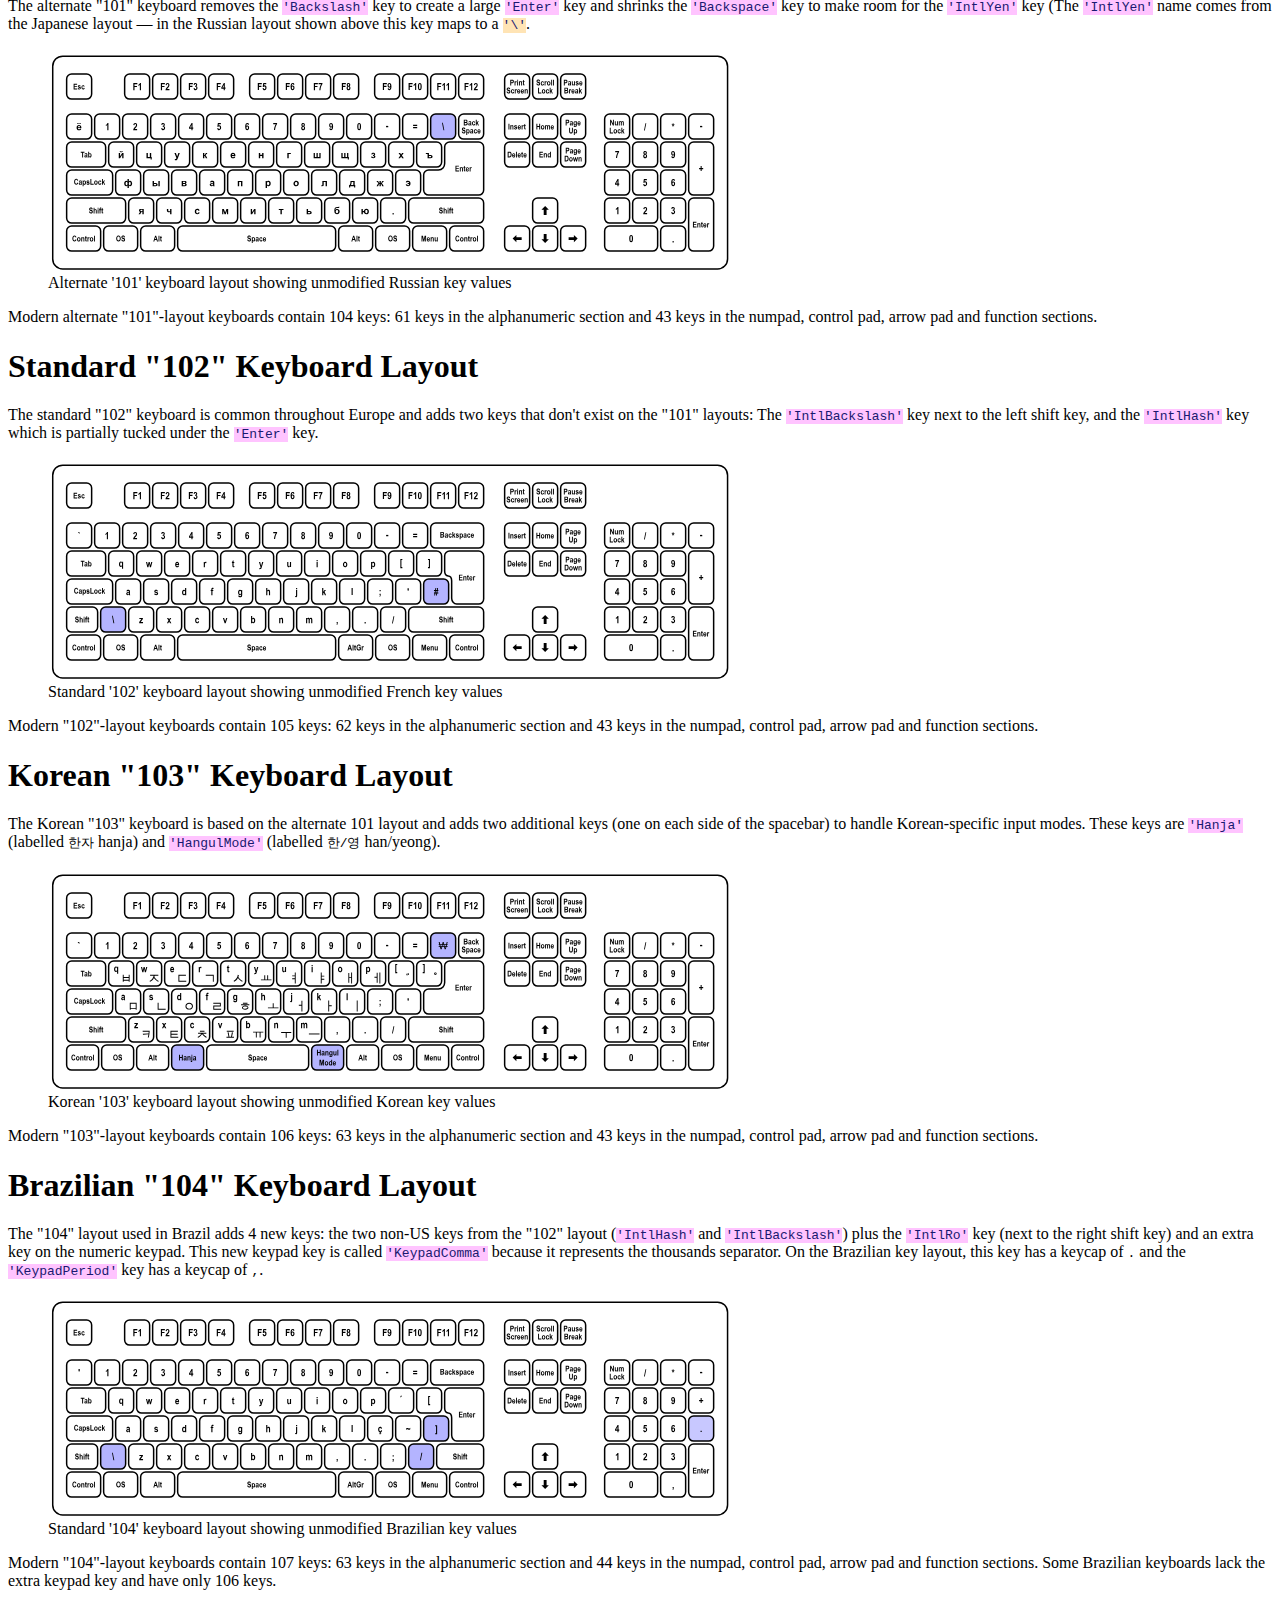
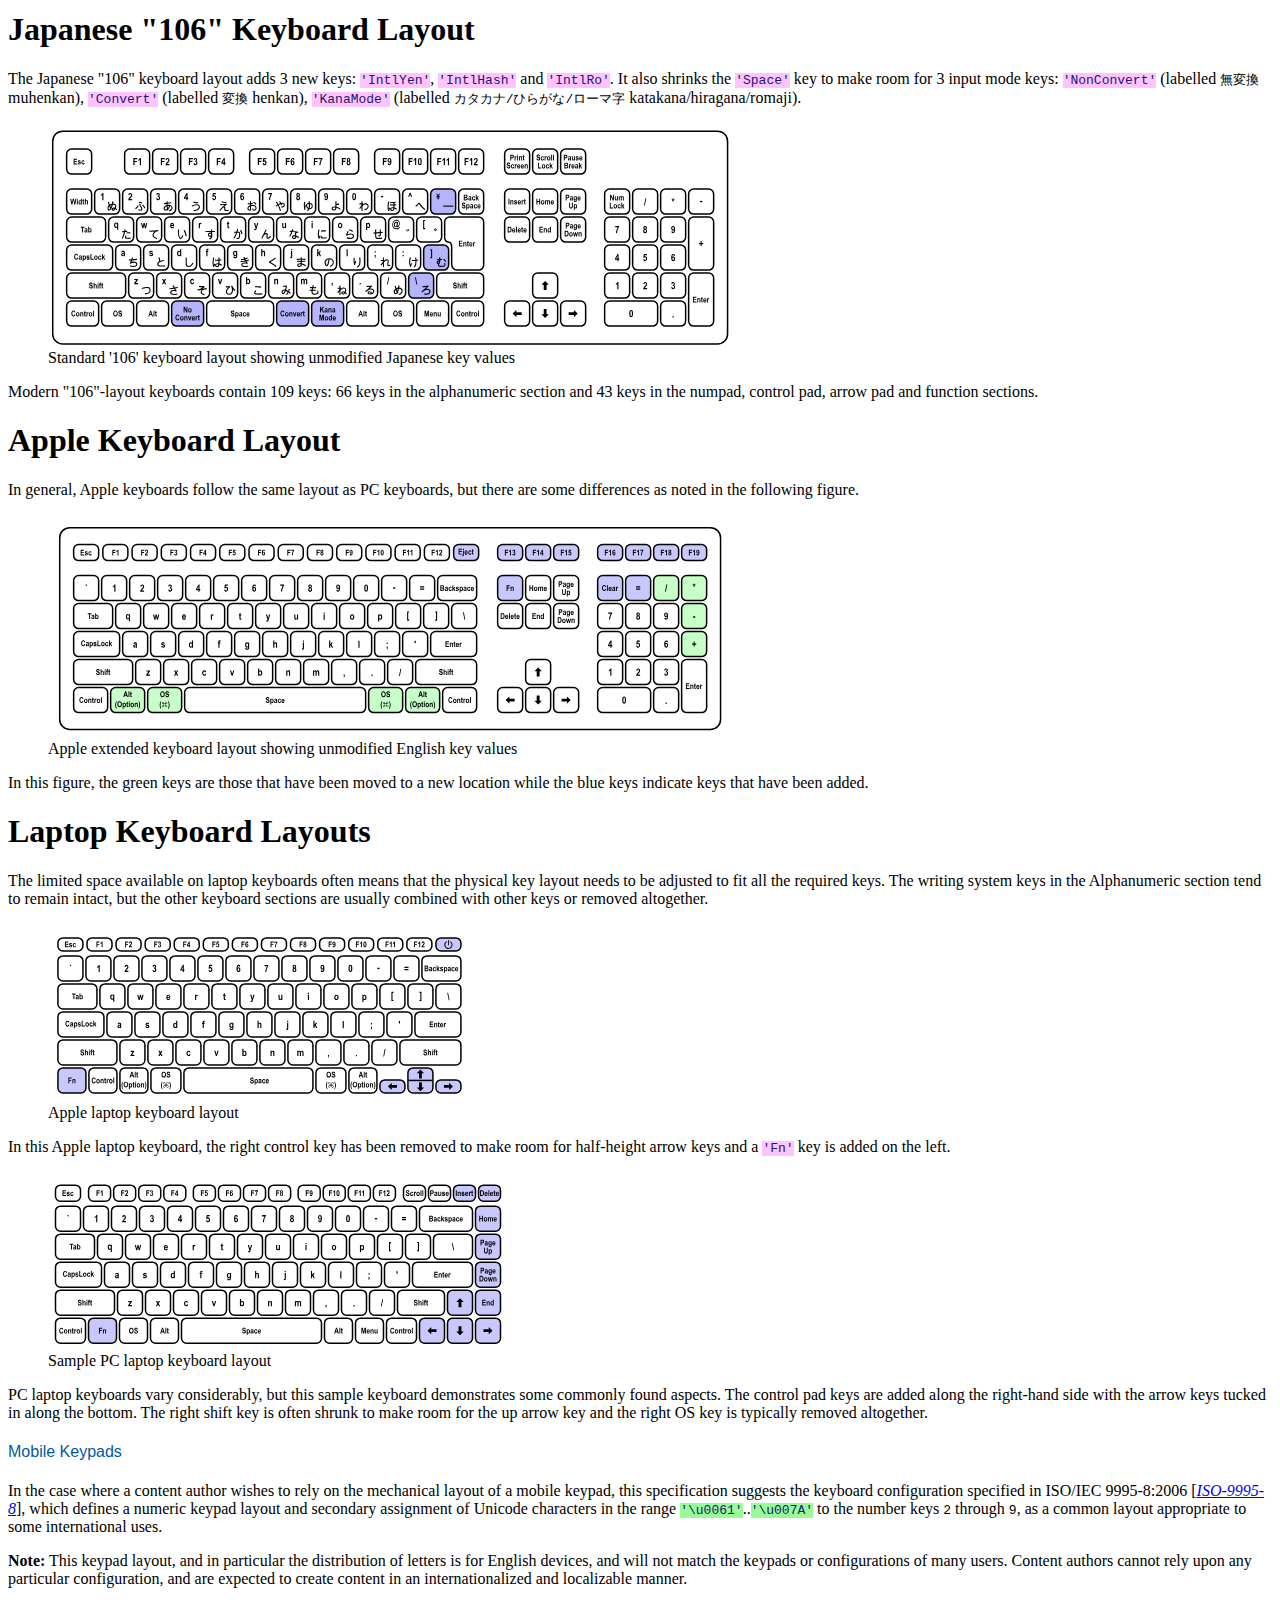
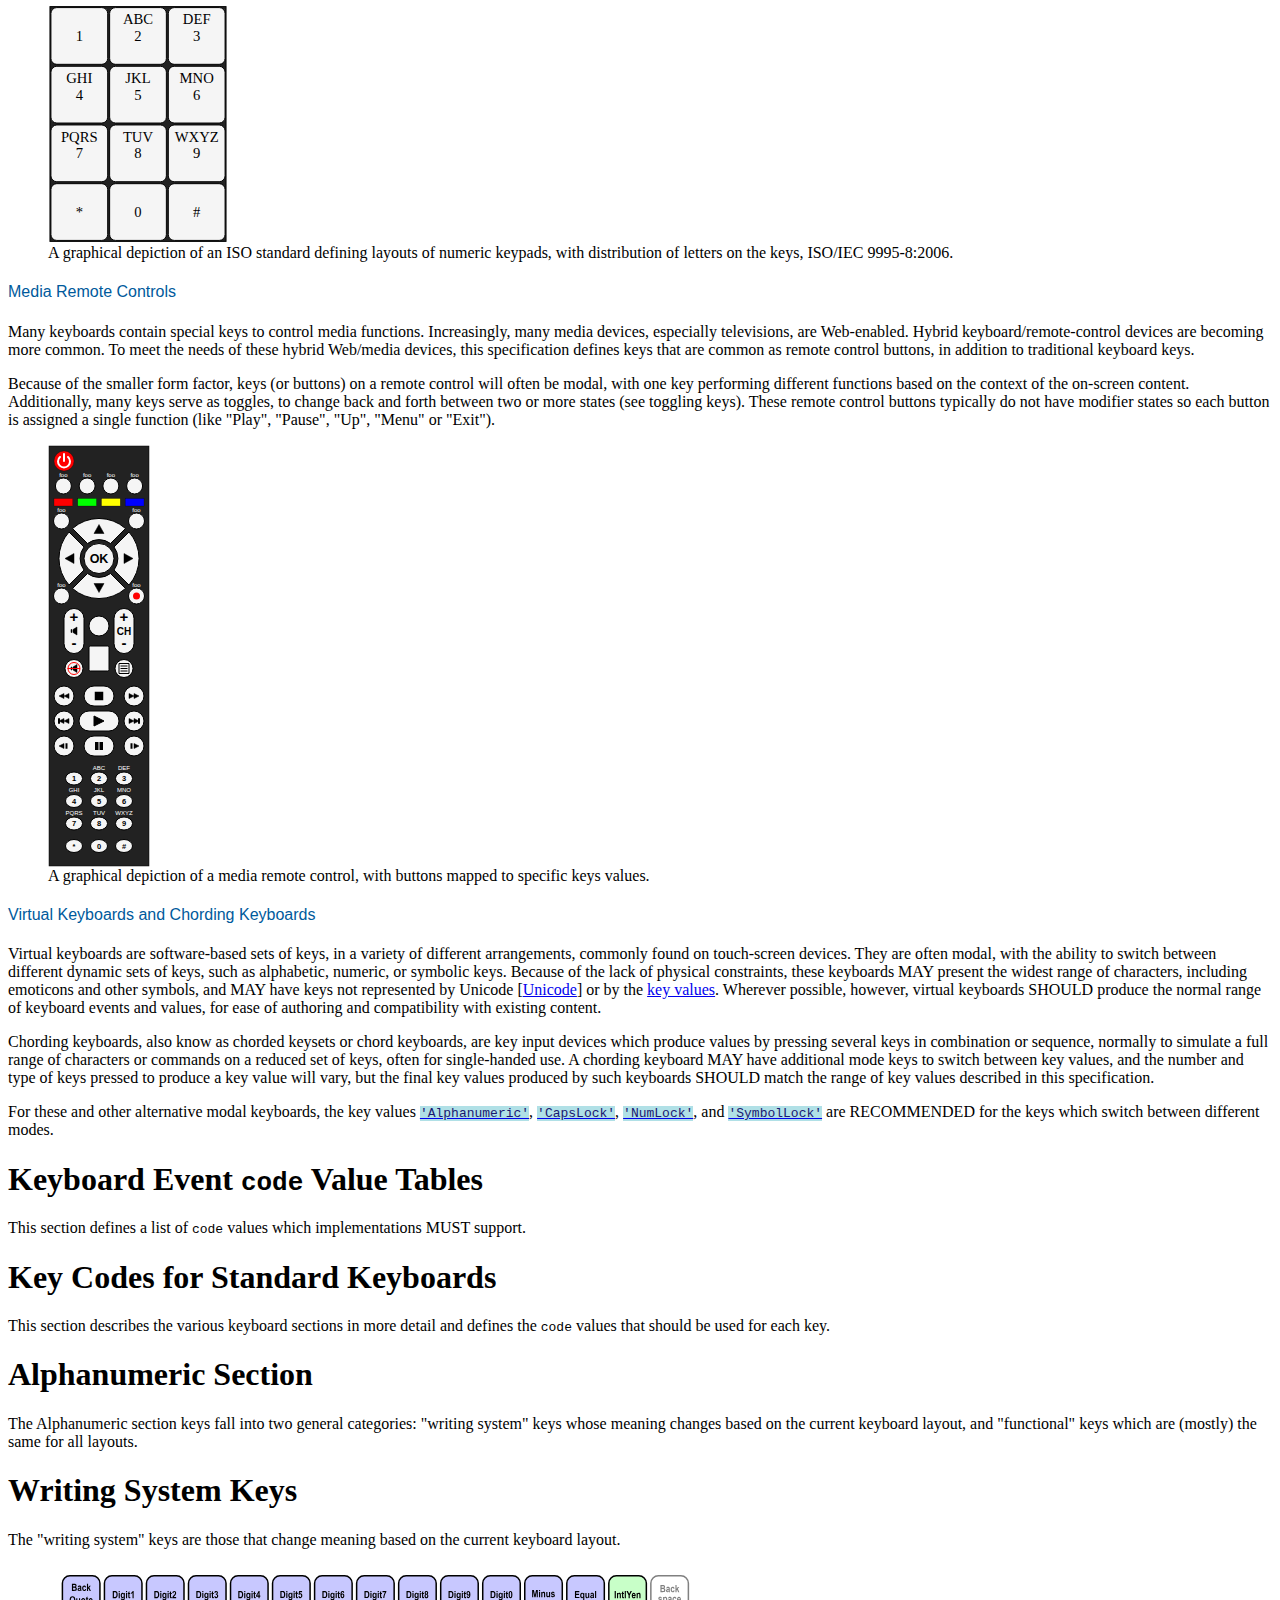
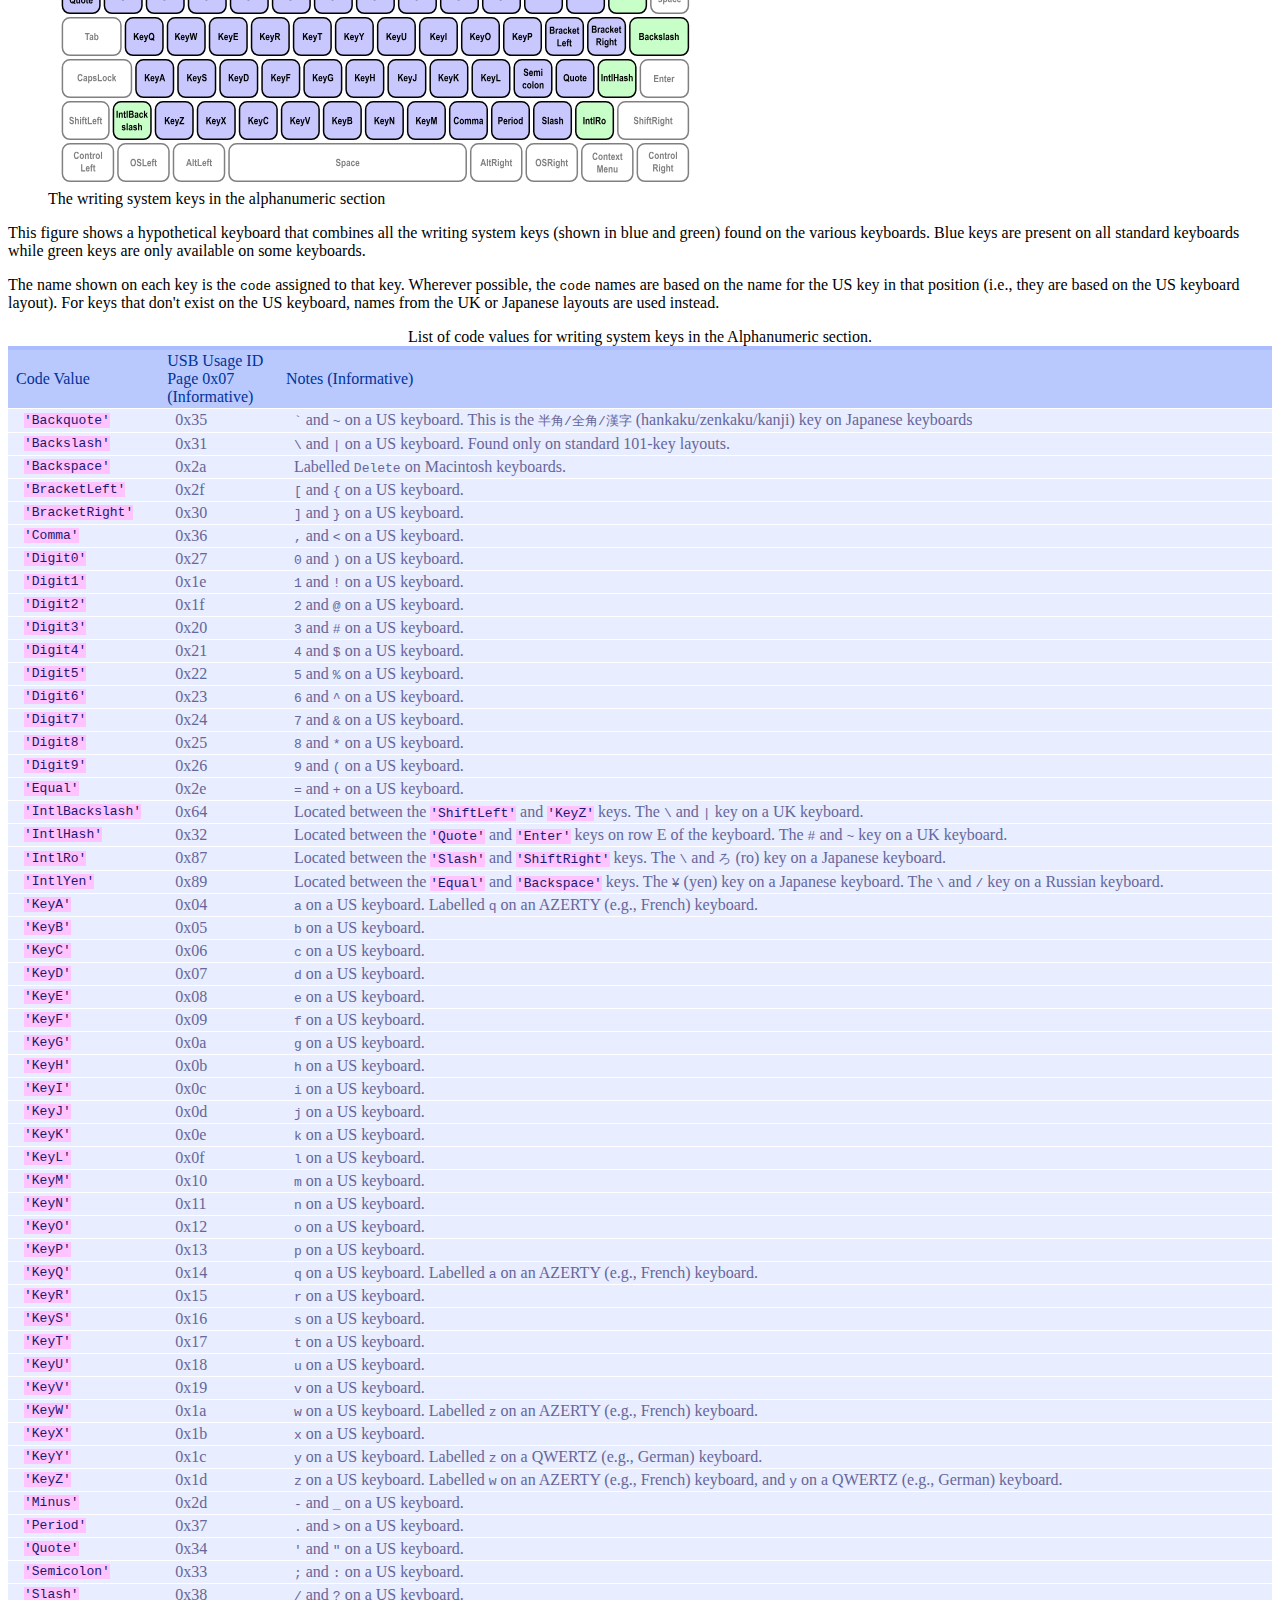
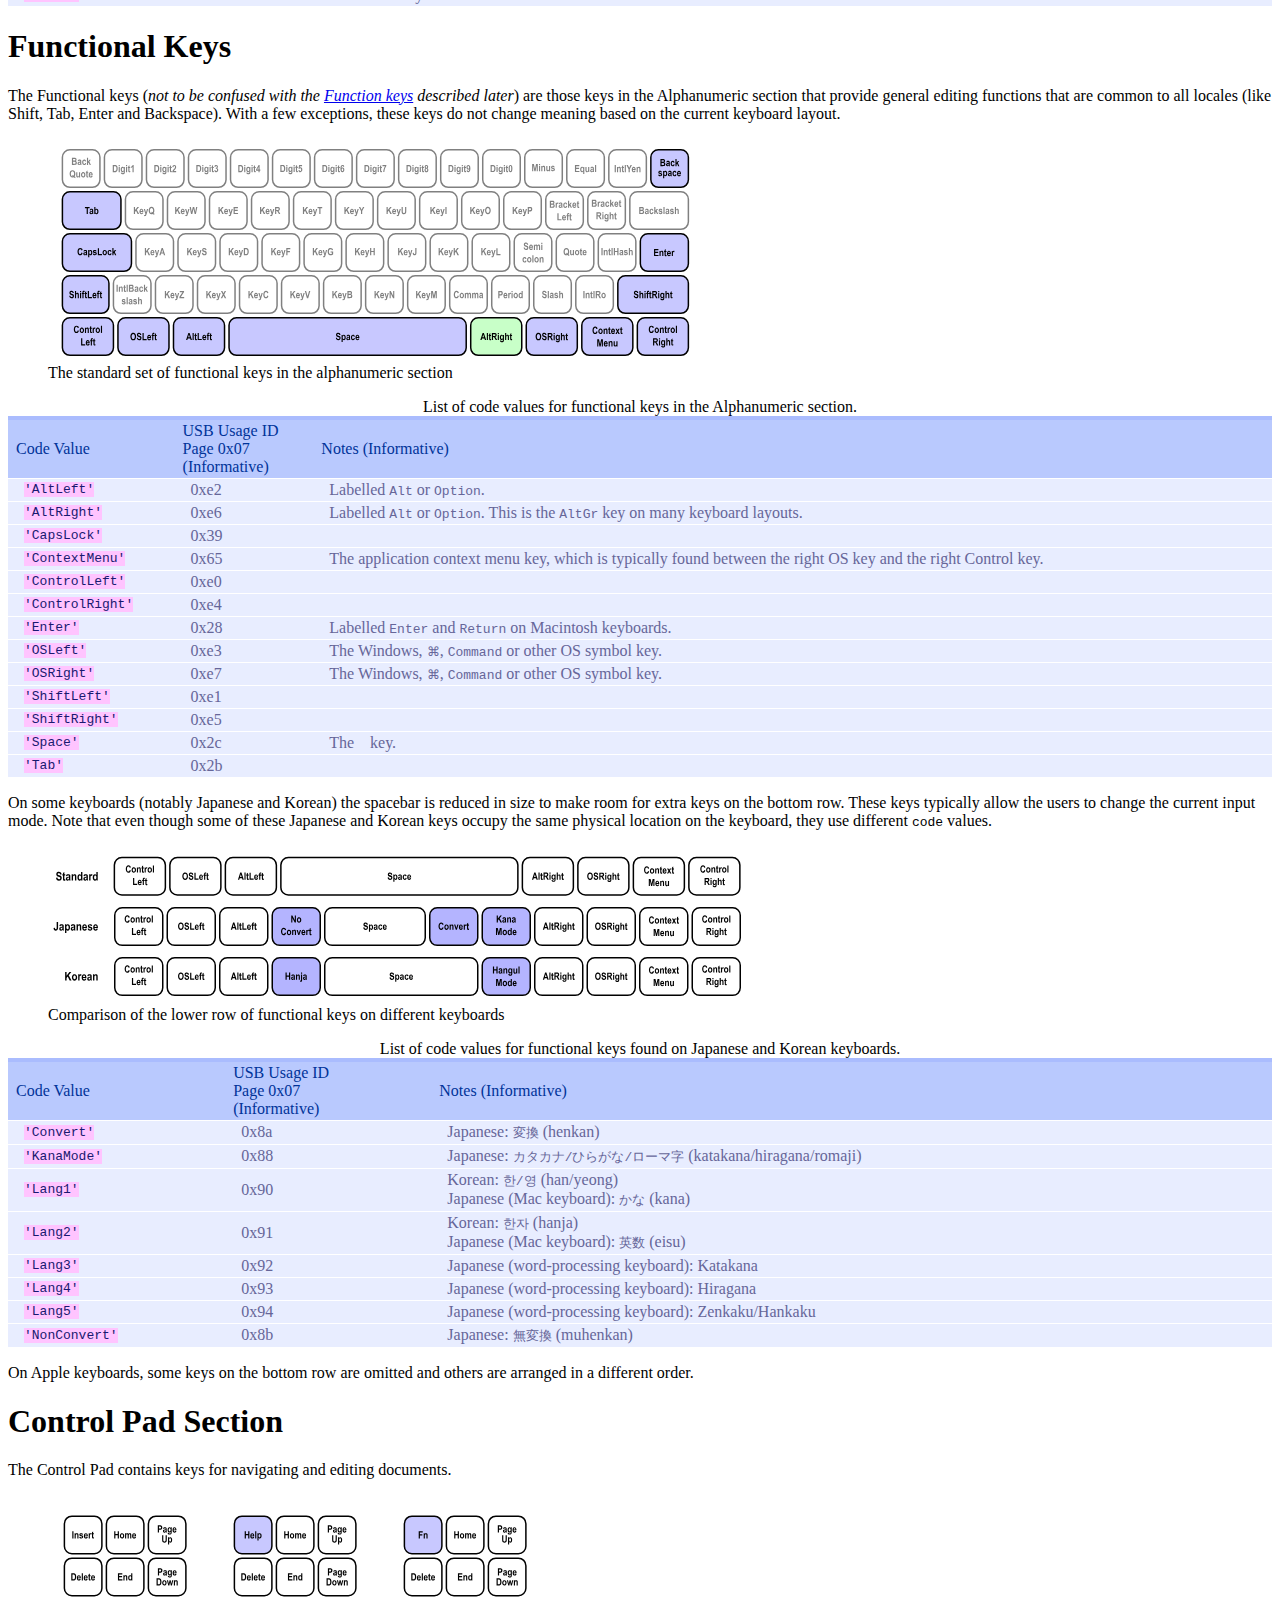
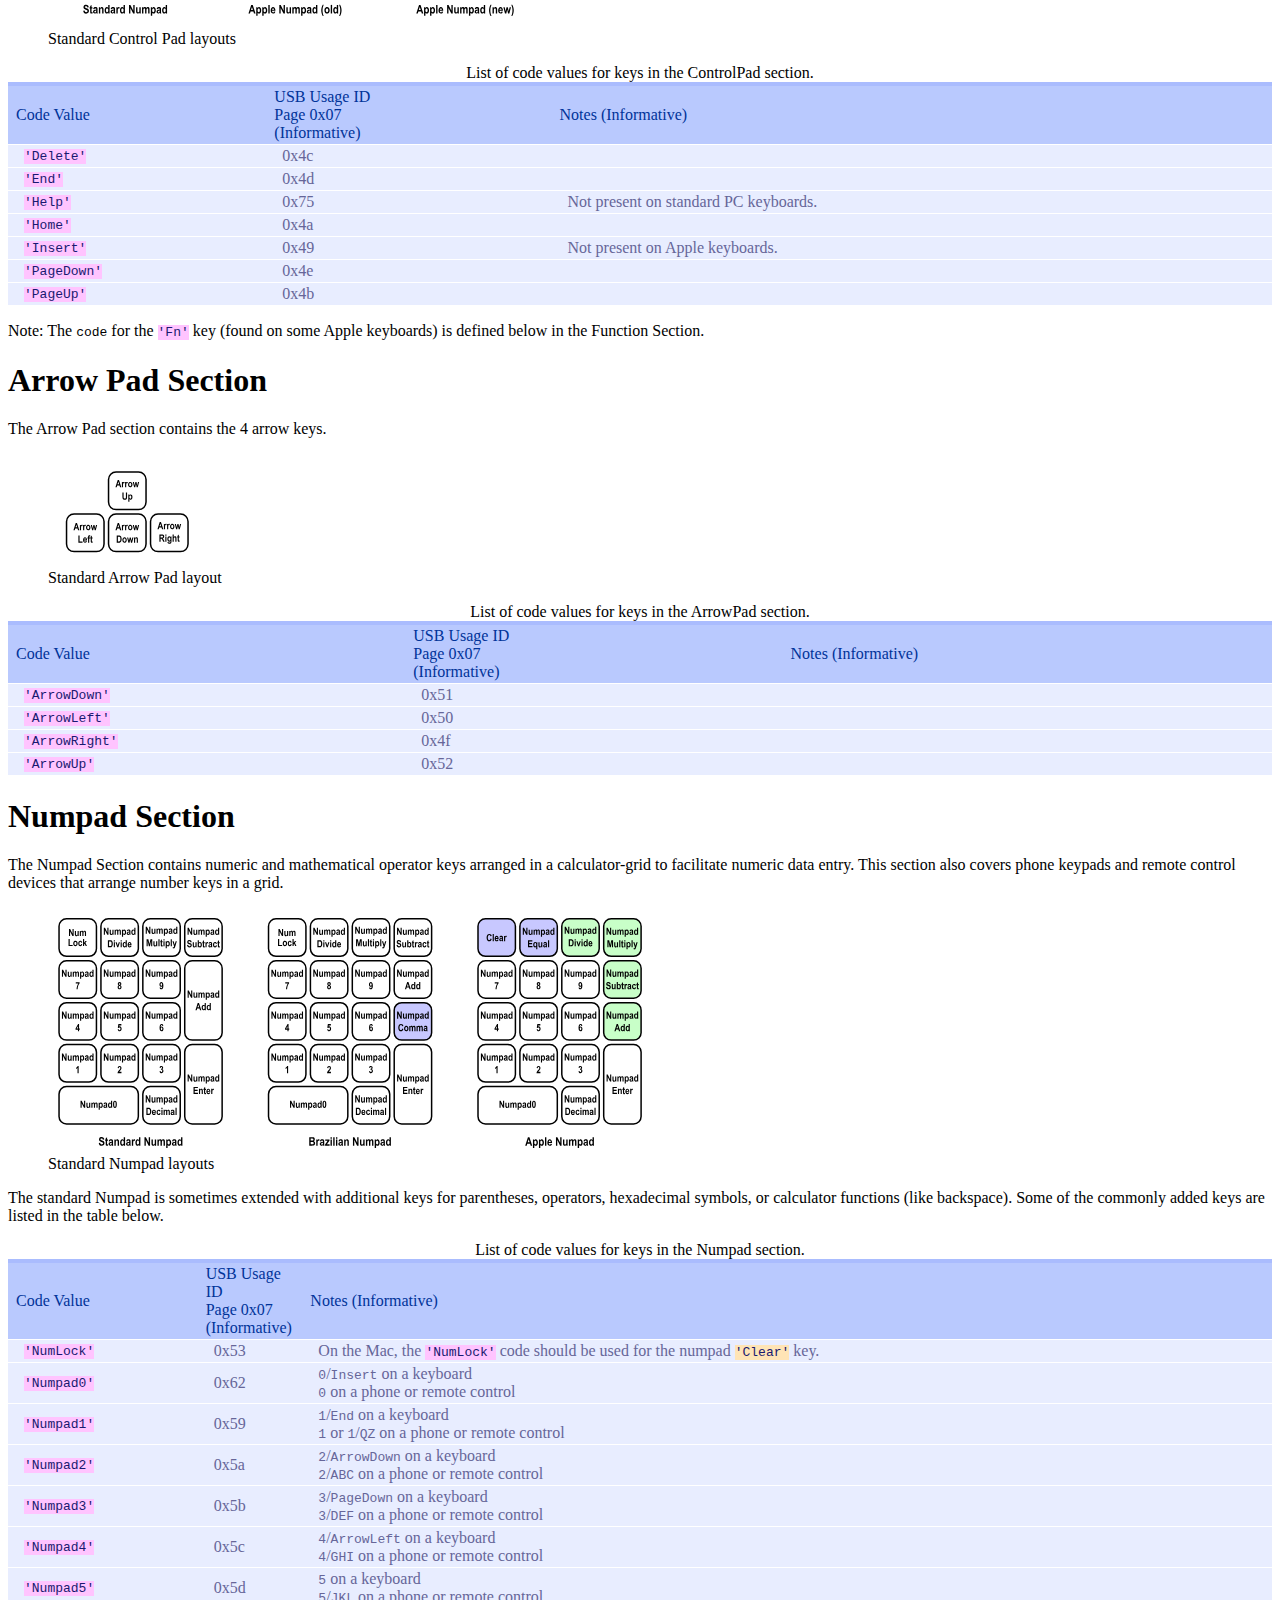
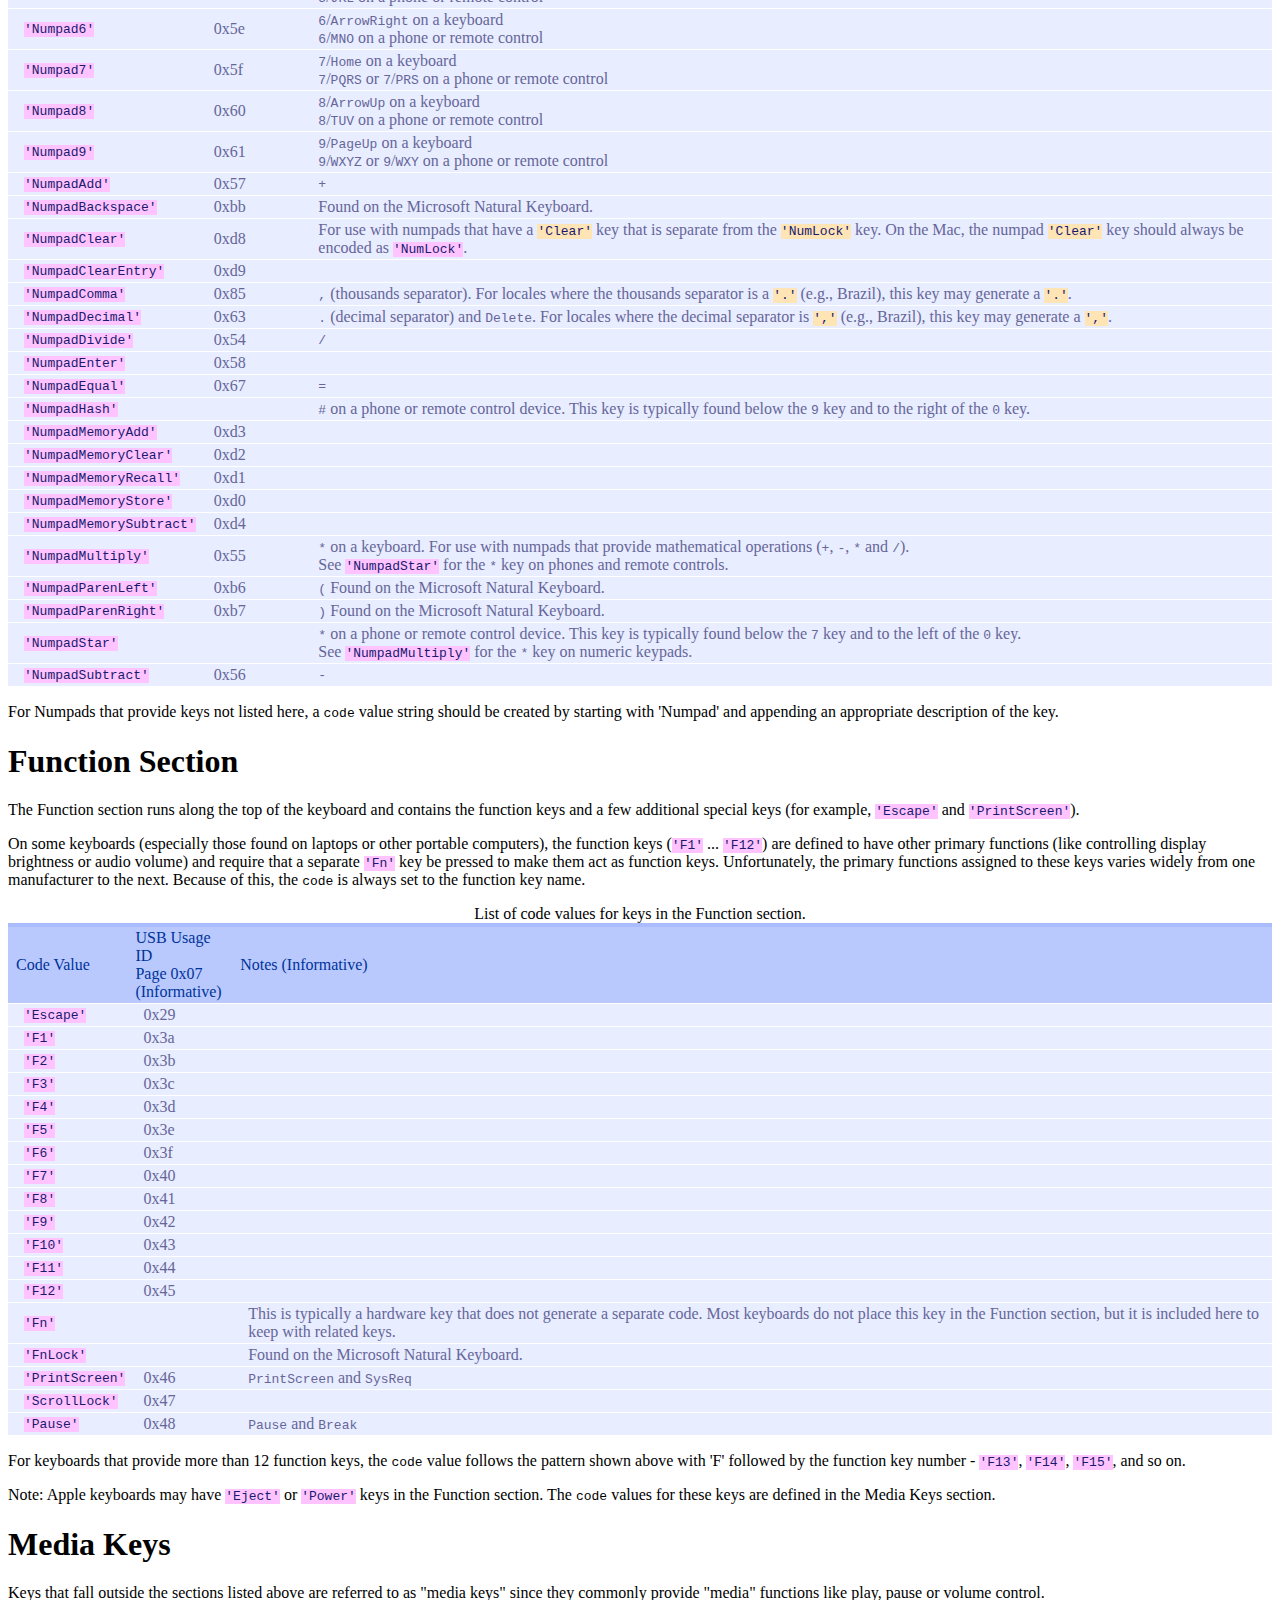
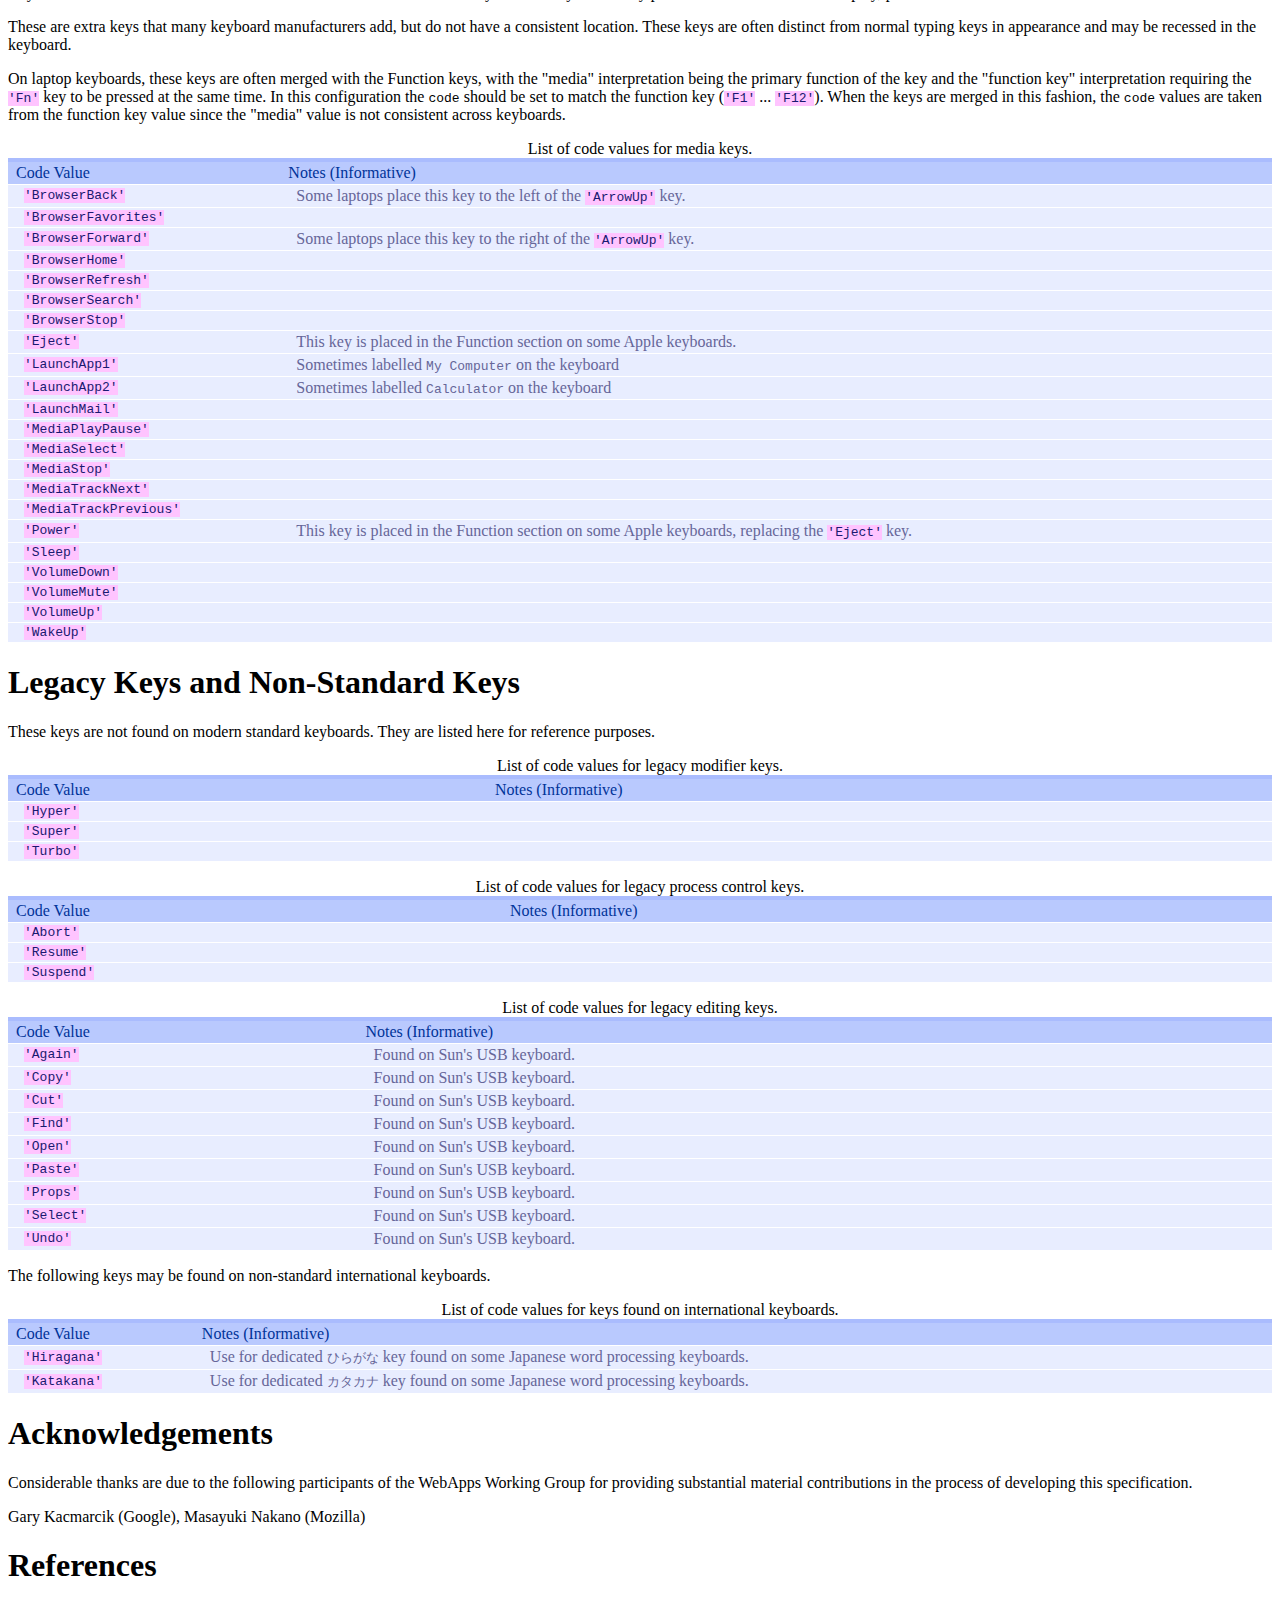
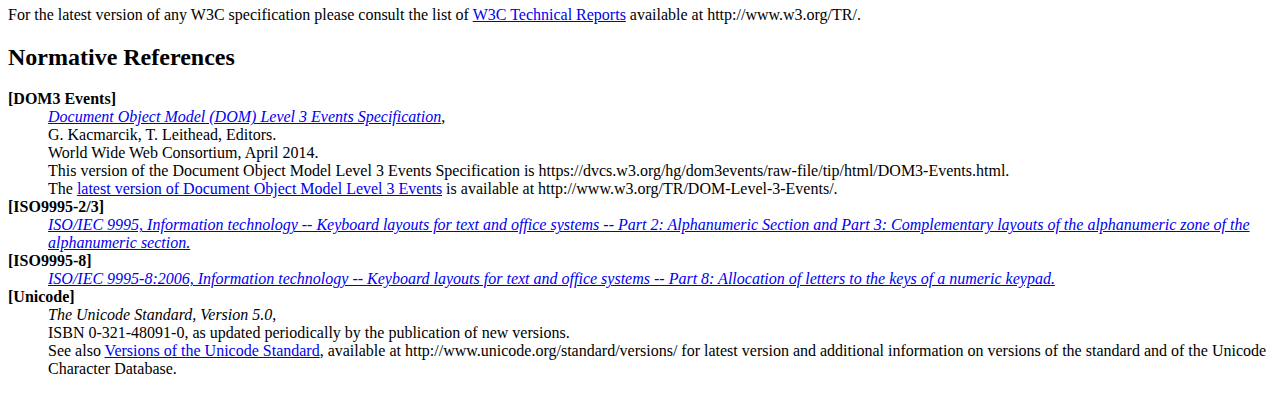
<file: html/DOM3Events-code.html>
<!DOCTYPE html PUBLIC "-//W3C//DTD XHTML 1.0 Transitional//EN" "http://www.w3.org/TR/xhtml1/DTD/xhtml1-transitional.dtd">
<html xmlns="http://www.w3.org/1999/xhtml" lang="en-US" xml:lang="en-US"
	data-bug-product='WebAppsWG'
	data-bug-component='DOM3 Events'
	data-bug-short_desc='[D3E-code]: '
	>
<head>
	<meta http-equiv="Content-Type" content="text/html; charset=UTF-8" />
	<title>DOM Level 3 KeyboardEvent code Values</title>
	<link rel="author" href="mailto:www-dom@w3.org" />
	<link rel="help" href="http://www.w3.org/DOM/" />
	<link rel="alternate stylesheet" type="text/css" media="screen" title="geek" href="geek.css" />
	<link rel="stylesheet" type="text/css" href="spec-WD.css" />
	<link rel="stylesheet" type="text/css" href="https://www.w3.org/StyleSheets/TR/w3c-tr.css" />
	<link rel="stylesheet" type="text/css" href="https://www.w3.org/StyleSheets/TR/W3C-WD" />
	<link rel="stylesheet" type="text/css" href="override.css" />
	<script type="text/javascript" src='https://www.w3.org/Tools/respec/respec-w3c-common' class='remove' async></script>
	<script type="text/javascript" src='key-table-builder.js'></script>
	<script src="bug-assist.js"></script>
	<script type="text/javascript">
	var respecConfig = {
		specStatus: "ED",
		shortName:  "DOM-Level-3-Events-code",
		editors: [
			{
				name: "Gary Kacmarcik", 
				company: "Google, Inc.",
				url: "mailto:garykac@google.com?subject=%5BD3E-code%5D%20Spec%20Feedback",
				companyURL: "http://www.google.com",
			},
			{
				name: "Travis Leithead", 
				company: "Microsoft Corp.",
				url: "mailto:travis.leithead@microsoft.com?subject=%5BD3E-code%5D%20Spec%20Feedback",
				companyURL: "http://www.microsoft.com",
			},
		],

		otherLinks: [{
			key: 'Participate',
			data: [{
				value: 'File a bug',
				href: 'https://www.w3.org/Bugs/Public/enter_bug.cgi?product=WebAppsWG',
			}, {
				value: 'Bug list',
				href: 'https://www.w3.org/Bugs/Public/buglist.cgi?component=UI%20Events&amp;list_id=55057&amp;product=WebAppsWG&amp;resolution=---',
			}, {
				value: 'Mailing list archive (www-dom)',
				href: 'http://lists.w3.org/Archives/Public/www-dom/',
			}, {
				value: 'Github repository',
				href: 'https://github.com/w3c/DOM-Level-3-Events-code',
			}, {
				value: 'Commit history',
				href: 'https://github.com/w3c/DOM-Level-3-Events-code/commits',
			}, {
				value: 'UI Events Wiki Home',
				href: 'http://www.w3.org/2008/webapps/wiki/DOM3Events',
			}],
		}],

		publishDate:  "2015-04-22",
		edDraftURI: "https://w3c.github.io/DOM-Level-3-Events-code/",
		previousPublishDate: "2015-03-19",
		//previousMaturity: "WD",
		noIDLIn:  true,
		inlineCSS:  true,
		//noRecTrack:  true,
		wg: ["Web Applications Working Group"],
		wgURI: ["http://www.w3.org/2008/webapps/"],
		wgPublicList: "www-dom",
		wgPatentURI: ["http://www.w3.org/2004/01/pp-impl/42538/status"],
		maxTocLevel: 4
	};
	</script>
</head>
<body>
	<!-- Section: Abstract ========================================================-->
	<section id="abstract">
		<p>This specification defines the values for the 
			<code>KeyboardEvent.code</code> attribute, which is defined as part of the
			Document Object Model (DOM) Level 3 Events Specification [<a href="#references-D3E">DOM3 Events</a>].
			The <code>code</code> value contains information about the key event that
			can use used identify the physical key being pressed by the user.
			</p>
	</section>  <!-- abstract -->

	<!-- Section: SOTD ========================================================-->
	<section id="sotd">
		<p>This document is a Working Draft of the
			<em>DOM Level 3 KeyboardEvent <code>code</code> Values</em>
			specification. 
			It is expected that this specification will progress to
			<abbr title="World Wide Web Consortium">W3C</abbr> 
			Recommendation status after review and refinement.
			</p>

		<p id="this-document-is-produced-by-the-web-app">
			This document is produced by the
				<a href="http://www.w3.org/2008/webapps/">Web Applications WG</a>,
			part of the
				<a href="http://www.w3.org/2006/rwc/Activity">Rich Web Clients Activity</a>
			in the W3C
				<a href="http://www.w3.org/Interaction/">Interaction Domain</a>.
			It is expected that this document will progress along the W3C's Recommendation track.
			Publication as a Working Draft does not imply endorsement by the W3C Membership.
			This is a draft document and MAY be updated, replaced or obsoleted by other
			documents at any time.
			It is inappropriate to cite this document as other than work in progress.
			</p>

		<p id="latest-editors-draft">
			<strong>You can find the latest
				<a href="https://dvcs.w3.org/hg/dom3events/raw-file/tip/html/DOM3Events-code.html">Editor's Draft</a>
			of this document in the
				<a href="https://dvcs.w3.org/hg/">W3C's Mercurial repository</a>,
			which is updated on a regular basis.</strong>
			</p>

		<p id="unstable">
			<strong class="redNote">Implementers should be aware that this document is not stable.</strong>
			Implementers who are not taking part in the discussions are likely to find the
			specification changing out from under them in incompatible ways.
			Vendors interested in implementing this document before it eventually reaches
			the Candidate Recommendation stage should join the aforementioned mailing lists
			and take part in the discussions.
			</p>
	</section>  <!-- sotd -->

	<!-- Section 6: Keyboard and key values ========================================================-->

	<section id="keyboard-layout">
		<h1>Keyboard Layout</h1>
		<p><em>This section is informative</em></p>

		<p>Alphanumeric keyboards are the most common way for users to generate keyboard events.
			This section provides an overview of standard keyboards and their physical layouts.
			</p>

		<section id="keyboard-common-layouts">
			<h1>Standard Keyboard Layouts</h1>

			<p>This section describes the physical layouts found on commonly available keyboards.
				</p>

			<section id="keyboard-sections">
				<h1>Keyboard Sections</h1>
			
				<p>When discussing keyboard layouts, it is convenient to divide the standard keyboard into distinct sections
					and to label each row.
					</p>

				<figure id="figure-keyboard-sections">
					<img src='images/keyboard-sections.svg' width="684" height="225" alt="The five general sections of a standard keyboard" />
					<figcaption>The five general sections of a standard keyboard</figcaption>
				</figure>

				<p>These keyboard sections are:
					</p>

				<ul>
					<li>The <em>Alphanumeric</em> section is the main part of the keyboard and is where most of the keyboard variation occurs.
						When a user selects a keyboard layout, it is the keys in this sections that are most affected.
						</li>
					<li>The <em>Control Pad</em> and <em>Arrow Pad</em> sections contain the arrow keys and other editing keys.
						</li>
					<li>The <em>Numpad</em> (also known as the "numeric keypad" or "number pad") contains number and math keys to make it 
						easier to enter numeric data.
						</li>
					<li>And finally, the <em>Function</em> section contains miscellaneous function keys and special keys like Escape.
						</li>
				</ul>
			
				<p>To make it easier to identify keys, the rows on the keyboard are named starting with "A"
					for the bottom row up to "E" for the top row. The row of keys in the Function section are considered
					to be in row "K".
					These row names are consistent with those given in the ISO/IEC 9995-1 specification.
					</p>
				<p>Note that many keyboards (both modern and legacy) have extra keys that do not fit neatly into the above sections.
					Some of these keys are covered in the <a href="#key-media">Media Keys</a> section.
					</p>
			</section><!-- keyboard-sections -->

			<section id="keyboard-101">
				<h1>Standard "101" Keyboard Layout</h1>
				<p>The standard "101" keyboard (commonly referred to as the "US layout") is the only layout that uses the <code class="code">'Backslash'</code> code.
				   All the other layouts omit this key and expand the <code class="code">'Enter'</code> key to occupy
				   two-rows.
				</p>

				<figure id="figure-keyboard-101-us">
					<img src='images/keyboard-101-us.svg' width="684" height="225" alt="Standard '101' keyboard layout" />
					<figcaption>Standard '101' keyboard layout showing unmodified US key values</figcaption>
				</figure>

				<p>Modern standard "101"-layout keyboards actually contain 104 keys: 61 keys in the alphanumeric section
				   and 43 keys in the numpad, control pad, arrow pad and function sections.
				   The "101" name for this keyboard layout dates to the time when this standard keyboard did in fact contain
				   101 keys. The two <code class="glyph">'OS'</code> keys,
				   and the <code class="glyph">'Menu'</code> key were
				   added later to bring the total to 104 keys.
				</p>
			</section>

			<section id="keyboard-101alt">
				<h1>Alternate "101" Keyboard Layout</h1>
				<p>The alternate "101" keyboard removes the <code class="code">'Backslash'</code> key to create a
				   large <code class="code">'Enter'</code> key and shrinks the <code class="code">'Backspace'</code>
				   key to make room for the <code class="code">'IntlYen'</code> key (The <code class="code">'IntlYen'</code> name comes from the
				   Japanese layout — in the Russian layout shown above this key maps to a <code class="glyph">'\'</code>.
				</p>

				<figure id="figure-keyboard-101-russian">
					<img src='images/keyboard-101-russian.svg' width="684" height="225" alt="Alternate '101' keyboard layout" />
					<figcaption>Alternate '101' keyboard layout showing unmodified Russian key values</figcaption>
				</figure>

				<p>Modern alternate "101"-layout keyboards contain 104 keys: 61 keys in the alphanumeric section and 43 keys in the numpad,
				   control pad, arrow pad and function sections.
				</p>
			</section>

			<section id="keyboard-102">
				<h1>Standard "102" Keyboard Layout</h1>
				<p>The standard "102" keyboard is common throughout Europe and adds two keys that don't exist on the
				   "101" layouts:
				   The <code class="code">'IntlBackslash'</code> key next to the left shift key,
				   and the <code class="code">'IntlHash'</code> key which is partially tucked under the
				   <code class="code">'Enter'</code> key.
				</p>

				<figure id="figure-keyboard-102-uk">
					<img src='images/keyboard-102-uk.svg' width="684" height="225" alt="Standard '102' keyboard layout" />
					<figcaption>Standard '102' keyboard layout showing unmodified French key values</figcaption>
				</figure>

				<p>Modern "102"-layout keyboards contain 105 keys: 62 keys in the alphanumeric section and 43 keys in the numpad,
				   control pad, arrow pad and function sections.
				</p>
			</section>

			<section id="keyboard-103">
				<h1>Korean "103" Keyboard Layout</h1>
				<p>The Korean "103" keyboard is based on the alternate 101 layout and adds two additional keys
				   (one on each side of the spacebar) to handle Korean-specific input modes.
				   These keys are
				   <code class="code">'Hanja'</code> (labelled <code class="keycap">한자</code> <span class="phonetic">hanja</span>) and
				   <code class="code">'HangulMode'</code> (labelled <code class="keycap">한/영</code> <span class="phonetic">han/yeong</span>).
				</p>

				<figure id="figure-keyboard-103-korean">
					<img src='images/keyboard-103-korean.svg' width="684" height="225" alt="Korean '103' keyboard layout" />
					<figcaption>Korean '103' keyboard layout showing unmodified Korean key values</figcaption>
				</figure>

				<p>Modern "103"-layout keyboards contain 106 keys: 63 keys in the alphanumeric section and 43 keys in the numpad,
				   control pad, arrow pad and function sections.
				</p>
			</section>

			<section id="keyboard-104">
				<h1>Brazilian "104" Keyboard Layout</h1>
				<p>The "104" layout used in Brazil adds 4 new keys: the two non-US keys from the "102" layout
				   (<code class="code">'IntlHash'</code> and <code class="code">'IntlBackslash'</code>)
				   plus the <code class="code">'IntlRo'</code> key (next to the right shift
				   key) and an extra key on the numeric keypad. This new keypad key is called 
				   <code class="code">'KeypadComma'</code> because it represents the thousands separator. On the
				   Brazilian key layout, this key has a keycap of <code class="keycap">.</code> and the <code class="code">'KeypadPeriod'</code>
				   key has a keycap of <code class="keycap">,</code>.
				</p>

				<figure id="figure-keyboard-104-brazilian">
					<img src='images/keyboard-104-brazilian.svg' width="684" height="225" alt="Standard '104' keyboard layout" />
					<figcaption>Standard '104' keyboard layout showing unmodified Brazilian key values</figcaption>
				</figure>

				<p>Modern "104"-layout keyboards contain 107 keys: 63 keys in the alphanumeric section and 44 keys in the numpad,
				   control pad, arrow pad and function sections. Some Brazilian keyboards lack the extra keypad
				   key and have only 106 keys.
				</p>
			</section>

			<section id="keyboard-106">
				<h1>Japanese "106" Keyboard Layout</h1>
				<p>The Japanese "106" keyboard layout adds 3 new keys:
				   <code class="code">'IntlYen'</code>, 
				   <code class="code">'IntlHash'</code> and
				   <code class="code">'IntlRo'</code>.
				   It also shrinks the <code class="code">'Space'</code> key to make room for 3 input mode keys:
				   <code class="code">'NonConvert'</code> (labelled <code class="keycap">無変換</code> <span class="phonetic">muhenkan</span>),
				   <code class="code">'Convert'</code> (labelled <code class="keycap">変換</code> <span class="phonetic">henkan</span>),
				   <code class="code">'KanaMode'</code> (labelled <code class="keycap">カタカナ/ひらがな/ローマ字</code> <span class="phonetic">katakana/hiragana/romaji</span>).
				</p>

				<figure id="figure-keyboard-106-japanese">
					<img src='images/keyboard-106-japanese.svg' width="684" height="225" alt="Standard '106' keyboard layout" />
					<figcaption>Standard '106' keyboard layout showing unmodified Japanese key values</figcaption>
				</figure>

				<p>Modern "106"-layout keyboards contain 109 keys: 66 keys in the alphanumeric section and 43 keys in the numpad,
				   control pad, arrow pad and function sections.
				</p>
			</section>

			<section id="keyboard-mac">
				<h1>Apple Keyboard Layout</h1>
				<p>In general, Apple keyboards follow the same layout as PC keyboards, but there are some differences as
				   noted in the following figure.
				</p>

				<figure id="figure-keyboard-mac">
					<img src='images/keyboard-mac.svg' width="684" height="225" alt="Apple extended keyboard layout" />
					<figcaption>Apple extended keyboard layout showing unmodified English key values</figcaption>
				</figure>

				<p>In this figure, the green keys are those
				   that have been moved to a new location while the blue keys indicate keys that have been added.
				</p>
			</section>

			<section id="keyboard-laptops">
				<h1>Laptop Keyboard Layouts</h1>

				<p>The limited space available on laptop keyboards often means that the physical key layout needs
					to be adjusted to fit all the required keys. The writing system keys in the Alphanumeric section tend
					to remain intact, but the other keyboard sections are usually combined with other keys or
					removed altogether.
					</p>

				<figure id="figure-keyboard-laptop-mac">
					<img src='images/keyboard-laptop-mac.svg' width="420" height="180" alt="Apple laptop keyboard layout" />
					<figcaption>Apple laptop keyboard layout</figcaption>
				</figure>

				<p>In this Apple laptop keyboard, the right control key has been removed to make room for half-height
					arrow keys and a <code class="code">'Fn'</code> key is added on the left.
					</p>

				<figure id="figure-keyboard-laptop">
					<img src='images/keyboard-laptop.svg' width="460" height="180" alt="Sample PC laptop keyboard layout" />
					<figcaption>Sample PC laptop keyboard layout</figcaption>
				</figure>

				<p>PC laptop keyboards vary considerably, but this sample keyboard demonstrates some commonly found aspects.
					The control pad keys are added along the right-hand side with the arrow keys tucked in along the bottom.
					The right shift key is often shrunk to make room for the up arrow key and the right OS key
					is typically removed altogether.
					</p>
			</section>  <!-- keyboard-laptops -->

		</section><!-- keyboard-common-layouts -->

		<section id="keyboard-mobile">
			<h4>Mobile Keypads</h4>

			<p>In the case where a content author wishes to rely on the mechanical layout of a mobile keypad, this specification suggests the keyboard configuration specified
				in ISO/IEC 9995-8:2006 [<cite><a class="informative" href="#references-ISO-9995-8">ISO-9995-8</a></cite>], which defines a numeric keypad layout and secondary assignment
				of Unicode characters in the range <code class="char">'\u0061'</code>..<code class="char">'\u007A'</code> to the number keys <code>2</code> through <code>9</code>, as a common layout appropriate to some
				international uses.</p>

			<p class="note"><strong>Note:</strong> This keypad layout, and in particular the distribution of letters is for English devices, and will not match the keypads
				or configurations of many users.  Content authors cannot rely upon any particular configuration, and are expected to create content in an internationalized and
				localizable manner.</p>

			<figure id="figure-numeric-keypad">
				<img src='images/ISOIEC-9995-8-2006.svg' width="180" height="240" alt="ISO/IEC 9995-8:2006 keypad layout" />
				<figcaption>A graphical depiction of an ISO standard defining layouts of numeric keypads, with distribution of letters on the keys, ISO/IEC 9995-8:2006.</figcaption>
			</figure>
		</section>  <!-- keyboard-mobile -->

		<section id="remote-control">
			<h4>Media Remote Controls</h4>

			<p>Many keyboards contain special keys to control media functions.  Increasingly, many media devices, especially televisions, are Web-enabled.  Hybrid keyboard/remote-control
				devices are becoming more common.  To meet the needs of these hybrid Web/media devices, this specification defines keys that are common as remote control buttons,
				in addition to traditional keyboard keys.</p>

			<p>Because of the smaller form factor, keys (or buttons) on a remote control will often be modal,
				with one key performing different functions based on the context of the on-screen content.
				Additionally, many keys serve as toggles, to change back and forth between two or more states
				(see toggling keys).
				These remote control buttons typically do not have modifier states so each button is assigned a
				single function (like "Play", "Pause", "Up", "Menu" or "Exit").
				</p>

			<figure id="figure-media-remote-control">
				<img src='images/remote-control.svg' width="102" height="422" alt="A sample media remote control" />
				<figcaption>A graphical depiction of a media remote control, with buttons mapped to specific keys values.</figcaption>
			</figure>

		</section>  <!-- remote-control -->

		<section id="keyboard-chording-virtual">
			<h4>Virtual Keyboards and Chording Keyboards</h4>

			<p>Virtual keyboards are software-based sets of keys, in a variety of different arrangements, commonly found on touch-screen devices. They are often modal, with the
				ability to switch between different dynamic sets of keys, such as alphabetic, numeric, or symbolic keys.  Because of the lack of physical constraints, these keyboards
				MAY present the widest range of characters, including emoticons and other symbols, and MAY have keys not represented by Unicode [<a href="#references-Unicode">Unicode</a>]
				or by the <a href="http://www.w3.org/TR/DOM-Level-3-Events-key/#key-value-tables">key values</a>.
				Wherever possible, however, virtual keyboards SHOULD produce the normal range
				of keyboard events and values, for ease of authoring and compatibility with existing content.</p>

			<p>Chording keyboards, also know as chorded keysets or chord keyboards, are key input devices which produce values by pressing several keys in combination or sequence,
				normally to simulate a full range of characters or commands on a reduced set of keys, often for single-handed use.  A chording keyboard MAY have additional mode
				keys to switch between key values, and the number and type of keys pressed to produce a key value will vary, but the final key values produced by such keyboards
				SHOULD match the range of key values described in this specification.</p>

			<p>For these and other alternative modal keyboards, the key values
					<a href="http://www.w3.org/TR/DOM-Level-3-Events-key/#key-Alphanumeric"><code class="key">'Alphanumeric'</code></a>,
					<a href="http://www.w3.org/TR/DOM-Level-3-Events-key/#key-CapsLock"><code class="key">'CapsLock'</code></a>,
					<a href="http://www.w3.org/TR/DOM-Level-3-Events-key/#key-NumLock"><code class="key">'NumLock'</code></a>,
				and
					<a href="http://www.w3.org/TR/DOM-Level-3-Events-key/#key-SymbolLock"><code class="key">'SymbolLock'</code></a>
				are RECOMMENDED for the keys which switch between different modes.
				</p>

		</section>  <!-- keyboard-chording-virtual -->

	</section>  <!-- keyboard-layout -->

	<section id="code-value-tables">
		<h1>Keyboard Event <code>code</code> Value Tables</h1>
	
		<p>This section defines a list of <code>code</code> values which implementations MUST support.
			</p>

		<section id="keyboard-key-codes">
			<h1>Key Codes for Standard Keyboards</h1>
			<p>This section describes the various keyboard sections in more detail and defines the <code>code</code>
			   values that should be used for each key.
				</p>

			<section id="key-alphanumeric-section">
				<h1>Alphanumeric Section</h1>
				<p>The Alphanumeric section keys fall into two general categories: "writing system" keys whose meaning changes based on
					the current keyboard layout, and "functional" keys which are (mostly) the same for all layouts.
					</p>
				
				<section id="key-alphanumeric-writing-system">
					<h1>Writing System Keys</h1>
					
					<p>The "writing system" keys are those that change meaning based on the current keyboard layout.
						</p>
						
					<figure id="figure-keyboard-codes-alphanum1">
						<img src='images/keyboard-codes-alphanum1.svg' width="653" height="225" alt="The writing system keys" />
						<figcaption>The writing system keys in the alphanumeric section</figcaption>
					</figure>
					
					<p>This figure shows a hypothetical keyboard that combines all the writing system keys (shown in
						blue and green) found on the various keyboards.
						Blue keys are present on all standard keyboards while green keys are only available on some keyboards.
						</p>
						
					<p>The name shown on each key is the <code>code</code> assigned to that key.
						Wherever possible, the <code>code</code> names are based on the name for the US key
						in that position (i.e., they are based on the US keyboard layout). For keys that don't
						exist on the US keyboard, names from the UK or Japanese layouts are used instead.
						</p>
					
					<table id="table-key-code-alphanumeric-writing-system" class="data-table full-width">
						<caption>List of code values for writing system keys in the Alphanumeric section.</caption>
						<thead><tr><th>Code Value</th><th>USB Usage ID<br/>Page 0x07<br/>(Informative)</th><th>Notes (Informative)</th></tr></thead>
						<tbody>
							<tr><td><code id="code-Backquote" class="code">'Backquote'</code></td>
								<td>0x35</td><td><code class="keycap">`</code> and <code class="keycap">~</code> on a US keyboard. This is the <code class="keycap">半角/全角/漢字</code> (<span class="phonetic">hankaku/zenkaku/kanji</span>) key on Japanese keyboards</td></tr>
							<tr><td><code id="code-Backslash" class="code">'Backslash'</code></td>
								<td>0x31</td><td><code class="keycap">\</code> and <code class="keycap">|</code> on a US keyboard. Found only on standard 101-key layouts.</td></tr>
							<tr><td><code id="code-Backspace" class="code">'Backspace'</code></td>
								<td>0x2a</td><td>Labelled <code class="keycap">Delete</code> on Macintosh keyboards.</td></tr>
							<tr><td><code id="code-BracketLeft" class="code">'BracketLeft'</code></td>
								<td>0x2f</td><td><code class="keycap">[</code> and <code class="keycap">{</code> on a US keyboard.</td></tr>
							<tr><td><code id="code-BracketRight" class="code">'BracketRight'</code></td>
								<td>0x30</td><td><code class="keycap">]</code> and <code class="keycap">}</code> on a US keyboard.</td></tr>
							<tr><td><code id="code-Comma" class="code">'Comma'</code></td>
								<td>0x36</td><td><code class="keycap">,</code> and <code class="keycap">&lt;</code> on a US keyboard.</td></tr>

							<tr><td><code id="code-Digit-0" class="code">'Digit0'</code></td>
								<td>0x27</td><td><code class="keycap">0</code> and <code class="keycap">)</code> on a US keyboard.</td></tr>
							<tr><td><code id="code-Digit-1" class="code">'Digit1'</code></td>
								<td>0x1e</td><td><code class="keycap">1</code> and <code class="keycap">!</code> on a US keyboard.</td></tr>
							<tr><td><code id="code-Digit-2" class="code">'Digit2'</code></td>
								<td>0x1f</td><td><code class="keycap">2</code> and <code class="keycap">@</code> on a US keyboard.</td></tr>
							<tr><td><code id="code-Digit-3" class="code">'Digit3'</code></td>
								<td>0x20</td><td><code class="keycap">3</code> and <code class="keycap">#</code> on a US keyboard.</td></tr>
							<tr><td><code id="code-Digit-4" class="code">'Digit4'</code></td>
								<td>0x21</td><td><code class="keycap">4</code> and <code class="keycap">$</code> on a US keyboard.</td></tr>
							<tr><td><code id="code-Digit-5" class="code">'Digit5'</code></td>
								<td>0x22</td><td><code class="keycap">5</code> and <code class="keycap">%</code> on a US keyboard.</td></tr>
							<tr><td><code id="code-Digit-6" class="code">'Digit6'</code></td>
								<td>0x23</td><td><code class="keycap">6</code> and <code class="keycap">^</code> on a US keyboard.</td></tr>
							<tr><td><code id="code-Digit-7" class="code">'Digit7'</code></td>
								<td>0x24</td><td><code class="keycap">7</code> and <code class="keycap">&</code> on a US keyboard.</td></tr>
							<tr><td><code id="code-Digit-8" class="code">'Digit8'</code></td>
								<td>0x25</td><td><code class="keycap">8</code> and <code class="keycap">*</code> on a US keyboard.</td></tr>
							<tr><td><code id="code-Digit-9" class="code">'Digit9'</code></td>
								<td>0x26</td><td><code class="keycap">9</code> and <code class="keycap">(</code> on a US keyboard.</td></tr>

							<tr><td><code id="code-Equal" class="code">'Equal'</code></td>
								<td>0x2e</td><td><code class="keycap">=</code> and <code class="keycap">+</code> on a US keyboard.</td></tr>
							<tr><td><code id="code-IntlBackslash" class="code">'IntlBackslash'</code></td>
								<td>0x64</td><td>Located between the <code class="code">'ShiftLeft'</code> and <code class="code">'KeyZ'</code> keys. The <code class="keycap">\</code> and <code class="keycap">|</code> key on a UK keyboard.</td></tr>
							<tr><td><code id="code-IntlHash" class="code">'IntlHash'</code></td>
								<td>0x32</td><td>Located between the <code class="code">'Quote'</code> and <code class="code">'Enter'</code> keys on row E of the keyboard. The <code class="keycap">#</code> and <code class="keycap">~</code> key on a UK keyboard.</td></tr>
							<tr><td><code id="code-IntlRo" class="code">'IntlRo'</code></td>
								<td>0x87</td><td>Located between the <code class="code">'Slash'</code> and <code class="code">'ShiftRight'</code> keys. The <code class="keycap">\</code> and <code class="keycap">ろ</code> (<span class="phonetic">ro</span>) key on a Japanese keyboard.</td></tr>
							<tr><td><code id="code-IntlYen" class="code">'IntlYen'</code></td>
								<td>0x89</td><td>Located between the <code class="code">'Equal'</code> and <code class="code">'Backspace'</code> keys. The <code class="keycap">¥</code> (<span class="phonetic">yen</span>) key on a Japanese keyboard. The <code class="keycap">\</code> and <code class="keycap">/</code> key on a Russian keyboard.</td></tr>

							<tr><td><code id="code-KeyA" class="code">'KeyA'</code></td>
								<td>0x04</td><td><code class="keycap">a</code> on a US keyboard. Labelled <code class="keycap">q</code> on an AZERTY (e.g., French) keyboard.</td></tr>
							<tr><td><code id="code-KeyB" class="code">'KeyB'</code></td>
								<td>0x05</td><td><code class="keycap">b</code> on a US keyboard.</td></tr>
							<tr><td><code id="code-KeyC" class="code">'KeyC'</code></td>
								<td>0x06</td><td><code class="keycap">c</code> on a US keyboard.</td></tr>
							<tr><td><code id="code-KeyD" class="code">'KeyD'</code></td>
								<td>0x07</td><td><code class="keycap">d</code> on a US keyboard.</td></tr>
							<tr><td><code id="code-KeyE" class="code">'KeyE'</code></td>
								<td>0x08</td><td><code class="keycap">e</code> on a US keyboard.</td></tr>
							<tr><td><code id="code-KeyF" class="code">'KeyF'</code></td>
								<td>0x09</td><td><code class="keycap">f</code> on a US keyboard.</td></tr>
							<tr><td><code id="code-KeyG" class="code">'KeyG'</code></td>
								<td>0x0a</td><td><code class="keycap">g</code> on a US keyboard.</td></tr>
							<tr><td><code id="code-KeyH" class="code">'KeyH'</code></td>
								<td>0x0b</td><td><code class="keycap">h</code> on a US keyboard.</td></tr>
							<tr><td><code id="code-KeyI" class="code">'KeyI'</code></td>
								<td>0x0c</td><td><code class="keycap">i</code> on a US keyboard.</td></tr>
							<tr><td><code id="code-KeyJ" class="code">'KeyJ'</code></td>
								<td>0x0d</td><td><code class="keycap">j</code> on a US keyboard.</td></tr>
							<tr><td><code id="code-KeyK" class="code">'KeyK'</code></td>
								<td>0x0e</td><td><code class="keycap">k</code> on a US keyboard.</td></tr>
							<tr><td><code id="code-KeyL" class="code">'KeyL'</code></td>
								<td>0x0f</td><td><code class="keycap">l</code> on a US keyboard.</td></tr>
							<tr><td><code id="code-KeyM" class="code">'KeyM'</code></td>
								<td>0x10</td><td><code class="keycap">m</code> on a US keyboard.</td></tr>
							<tr><td><code id="code-KeyN" class="code">'KeyN'</code></td>
								<td>0x11</td><td><code class="keycap">n</code> on a US keyboard.</td></tr>
							<tr><td><code id="code-KeyO" class="code">'KeyO'</code></td>
								<td>0x12</td><td><code class="keycap">o</code> on a US keyboard.</td></tr>
							<tr><td><code id="code-KeyP" class="code">'KeyP'</code></td>
								<td>0x13</td><td><code class="keycap">p</code> on a US keyboard.</td></tr>
							<tr><td><code id="code-KeyQ" class="code">'KeyQ'</code></td>
								<td>0x14</td><td><code class="keycap">q</code> on a US keyboard. Labelled <code class="keycap">a</code> on an AZERTY (e.g., French) keyboard.</td></tr>
							<tr><td><code id="code-KeyR" class="code">'KeyR'</code></td>
								<td>0x15</td><td><code class="keycap">r</code> on a US keyboard.</td></tr>
							<tr><td><code id="code-KeyS" class="code">'KeyS'</code></td>
								<td>0x16</td><td><code class="keycap">s</code> on a US keyboard.</td></tr>
							<tr><td><code id="code-KeyT" class="code">'KeyT'</code></td>
								<td>0x17</td><td><code class="keycap">t</code> on a US keyboard.</td></tr>
							<tr><td><code id="code-KeyU" class="code">'KeyU'</code></td>
								<td>0x18</td><td><code class="keycap">u</code> on a US keyboard.</td></tr>
							<tr><td><code id="code-KeyV" class="code">'KeyV'</code></td>
								<td>0x19</td><td><code class="keycap">v</code> on a US keyboard.</td></tr>
							<tr><td><code id="code-KeyW" class="code">'KeyW'</code></td>
								<td>0x1a</td><td><code class="keycap">w</code> on a US keyboard. Labelled <code class="keycap">z</code> on an AZERTY (e.g., French) keyboard.</td></tr>
							<tr><td><code id="code-KeyX" class="code">'KeyX'</code></td>
								<td>0x1b</td><td><code class="keycap">x</code> on a US keyboard.</td></tr>
							<tr><td><code id="code-KeyY" class="code">'KeyY'</code></td>
								<td>0x1c</td><td><code class="keycap">y</code> on a US keyboard. Labelled <code class="keycap">z</code> on a QWERTZ (e.g., German) keyboard.</td></tr>
							<tr><td><code id="code-KeyZ" class="code">'KeyZ'</code></td>
								<td>0x1d</td><td><code class="keycap">z</code> on a US keyboard. Labelled <code class="keycap">w</code> on an AZERTY (e.g., French) keyboard, and <code class="keycap">y</code> on a QWERTZ (e.g., German) keyboard.</td></tr>

							<tr><td><code id="code-Minus" class="code">'Minus'</code></td>
								<td>0x2d</td><td><code class="keycap">-</code> and <code class="keycap">_</code> on a US keyboard.</td></tr>
							<tr><td><code id="code-Period" class="code">'Period'</code></td>
								<td>0x37</td><td><code class="keycap">.</code> and <code class="keycap">&gt;</code> on a US keyboard.</td></tr>
							<tr><td><code id="code-Quote" class="code">'Quote'</code></td>
								<td>0x34</td><td><code class="keycap">'</code> and <code class="keycap">"</code> on a US keyboard.</td></tr>
							<tr><td><code id="code-Semicolon" class="code">'Semicolon'</code></td>
								<td>0x33</td><td><code class="keycap">;</code> and <code class="keycap">:</code> on a US keyboard.</td></tr>
							<tr><td><code id="code-Slash" class="code">'Slash'</code></td>
								<td>0x38</td><td><code class="keycap">/</code> and <code class="keycap">?</code> on a US keyboard.</td></tr>
						</tbody>
					</table>
				</section>

				<section id="key-alphanumeric-functional">
					<h1>Functional Keys</h1>
					<p>The Functional keys (<em>not to be confused with the
					   <a href="#key-function-section">Function keys</a> described later</em>) are those
					   keys in the Alphanumeric section that provide general editing functions that are common to all locales
					   (like Shift, Tab, Enter and Backspace).
					   With a few exceptions, these keys do not change meaning based on the current keyboard layout.
					</p>

					<figure id="figure-keyboard-codes-alphanum2">
						<img src='images/keyboard-codes-alphanum2.svg' width="653" height="225" alt="The standard set of functional keys" />
						<figcaption>The standard set of functional keys in the alphanumeric section</figcaption>
					</figure>

					<table id="table-key-code-alphanumeric-functional-1" class="data-table full-width">
						<caption>List of code values for functional keys in the Alphanumeric section.</caption>
						<thead><tr><th>Code Value</th><th>USB Usage ID<br/>Page 0x07<br/>(Informative)</th><th>Notes (Informative)</th></tr></thead>
						<tbody>
							<tr><td><code id="code-AltLeft" class="code">'AltLeft'</code></td>
								<td>0xe2</td><td>Labelled <code class="keycap">Alt</code> or <code class="keycap">Option</code>.</td></tr>
							<tr><td><code id="code-AltRight" class="code">'AltRight'</code></td>
								<td>0xe6</td><td>Labelled <code class="keycap">Alt</code> or <code class="keycap">Option</code>. This is the <code class="keycap">AltGr</code> key on many keyboard layouts.</td></tr>
							<tr><td><code id="code-CapsLock" class="code">'CapsLock'</code></td>
								<td>0x39</td><td></td></tr>
							<tr><td><code id="code-ContextMenu" class="code">'ContextMenu'</code></td>
								<td>0x65</td><td>The application context menu key, which is typically found between the right OS key and the right Control key.</td></tr>
							<tr><td><code id="code-ControlLeft" class="code">'ControlLeft'</code></td>
								<td>0xe0</td><td></td></tr>
							<tr><td><code id="code-ControlRight" class="code">'ControlRight'</code></td>
								<td>0xe4</td><td></td></tr>
							<tr><td><code id="code-Enter" class="code">'Enter'</code></td>
								<td>0x28</td><td>Labelled <code class="keycap">Enter</code> and <code class="keycap">Return</code> on Macintosh keyboards.</td></tr>
							<tr><td><code id="code-OSLeft" class="code">'OSLeft'</code></td>
								<td>0xe3</td><td>The Windows, <code class="keycap">&#x2318;</code>, <code class="keycap">Command</code> or other OS symbol key.</td></tr>
							<tr><td><code id="code-OSRight" class="code">'OSRight'</code></td>
								<td>0xe7</td><td>The Windows, <code class="keycap">&#x2318;</code>, <code class="keycap">Command</code> or other OS symbol key.</td></tr>
							<tr><td><code id="code-ShiftLeft" class="code">'ShiftLeft'</code></td>
								<td>0xe1</td><td></td></tr>
							<tr><td><code id="code-ShiftRight" class="code">'ShiftRight'</code></td>
								<td>0xe5</td><td></td></tr>
							<tr><td><code id="code-Space" class="code">'Space'</code></td>
								<td>0x2c</td><td>The <code class="keycap">&nbsp;</code> key.</td></tr>
							<tr><td><code id="code-Tab" class="code">'Tab'</code></td>
								<td>0x2b</td><td></td></tr>
						</tbody>
					</table>
					<p>On some keyboards (notably Japanese and Korean) the spacebar is reduced in size to make room
					   for extra keys on the bottom row. These keys typically allow the users to change the current input
					   mode. Note that even though some of these Japanese and Korean keys occupy the same physical location on the
					   keyboard, they use different <code>code</code> values.
					</p>
					
					<figure id="figure-function-row-a">
						<img src='images/functional-row-a.svg' width="700" height="160" alt="Comparison of the lower row of functional keys" />
						<figcaption>Comparison of the lower row of functional keys on different keyboards</figcaption>
					</figure>
					
					<table id="table-key-code-alphanumeric-functional-2" class="data-table full-width">
						<caption>List of code values for functional keys found on Japanese and Korean keyboards.</caption>
						<thead><tr><th>Code Value</th><th>USB Usage ID<br/>Page 0x07<br/>(Informative)</th><th>Notes (Informative)</th></tr></thead>
						<tbody>
							<tr><td><code id="code-Convert" class="code">'Convert'</code></td>
								<td>0x8a</td><td>Japanese: <code class="keycap">変換</code> (<span class="phonetic">henkan</span>)</td></tr>
							<tr><td><code id="code-KanaMode" class="code">'KanaMode'</code></td>
								<td>0x88</td><td>Japanese: <code class="keycap">カタカナ/ひらがな/ローマ字</code> (<span class="phonetic">katakana/hiragana/romaji</span>)</td></tr>
							<tr><td><code id="code-Lang1" class="code">'Lang1'</code></td>
								<td>0x90</td>
								<td>Korean: <code class="keycap">한/영</code> (<span class="phonetic">han/yeong</span>)<br/>
									Japanese (Mac keyboard): <code class="keycap">かな</code> (<span class="phonetic">kana</span>)
									</td></tr>
							<tr><td><code id="code-Lang2" class="code">'Lang2'</code></td>
								<td>0x91</td>
								<td>Korean: <code class="keycap">한자</code> (<span class="phonetic">hanja</span>)<br/>
									Japanese (Mac keyboard): <code class="keycap">英数</code> (<span class="phonetic">eisu</span>)
									</td></tr>
							<tr><td><code id="code-Lang3" class="code">'Lang3'</code></td>
								<td>0x92</td>
								<td>Japanese (word-processing keyboard): Katakana
									</td></tr>
							<tr><td><code id="code-Lang4" class="code">'Lang4'</code></td>
								<td>0x93</td>
								<td>Japanese (word-processing keyboard): Hiragana
									</td></tr>
							<tr><td><code id="code-Lang5" class="code">'Lang5'</code></td>
								<td>0x94</td>
								<td>Japanese (word-processing keyboard): Zenkaku/Hankaku
									</td></tr>
							<tr><td><code id="code-NonConvert" class="code">'NonConvert'</code></td>
								<td>0x8b</td><td>Japanese: <code class="keycap">無変換</code> (<span class="phonetic">muhenkan</span>)</td></tr>
						</tbody>
					</table>
					<p>On Apple keyboards, some keys on the bottom row are omitted and others are arranged in
					   a different order.
					</p>
				</section>
			</section>

			<section id="key-controlpad-section">
				<h1>Control Pad Section</h1>
				<p>The Control Pad contains keys for navigating and editing documents.
				</p>
				
				<figure id="figure-control-pad">
					<img src='images/control-pad.svg' width="495" height="135" alt="Standard Control Pad layouts" />
					<figcaption>Standard Control Pad layouts</figcaption>
				</figure>
				
				<table id="table-key-code-controlpad" class="data-table full-width">
					<caption>List of code values for keys in the ControlPad section.</caption>
					<thead><tr><th>Code Value</th><th>USB Usage ID<br/>Page 0x07<br/>(Informative)</th><th>Notes (Informative)</th></tr></thead>
					<tbody>
						<tr><td><code id="code-Delete" class="code">'Delete'</code></td>
							<td>0x4c</td><td></td></tr>
						<tr><td><code id="code-End" class="code">'End'</code></td>
							<td>0x4d</td><td></td></tr>
						<tr><td><code id="code-Help" class="code">'Help'</code></td>
							<td>0x75</td><td>Not present on standard PC keyboards.</td></tr>
						<tr><td><code id="code-Home" class="code">'Home'</code></td>
							<td>0x4a</td><td></td></tr>
						<tr><td><code id="code-Insert" class="code">'Insert'</code></td>
							<td>0x49</td><td>Not present on Apple keyboards.</td></tr>
						<tr><td><code id="code-PageUp" class="code">'PageDown'</code></td>
							<td>0x4e</td><td></td></tr>
						<tr><td><code id="code-PageDown" class="code">'PageUp'</code></td>
							<td>0x4b</td><td></td></tr>
					</tbody>
				</table>
				<p>Note: The <code>code</code> for the <code class="code">'Fn'</code> key (found on
				   some Apple keyboards) is defined below in the Function Section.
				</p>
			</section>

			<section id="key-arrowpad-section">
				<h1>Arrow Pad Section</h1>
				<p>The Arrow Pad section contains the 4 arrow keys.
				</p>
				
				<figure id="figure-arrow-pad">
					<img src='images/arrow-pad.svg' width="160" height="115" alt="Standard Arrow Pad layout" />
					<figcaption>Standard Arrow Pad layout</figcaption>
				</figure>
				
				<table id="table-key-code-arrowpad" class="data-table full-width">
					<caption>List of code values for keys in the ArrowPad section.</caption>
					<thead><tr><th>Code Value</th><th>USB Usage ID<br/>Page 0x07<br/>(Informative)</th><th>Notes (Informative)</th></tr></thead>
					<tbody>
						<tr><td><code id="code-ArrowDown" class="code">'ArrowDown'</code></td>
							<td>0x51</td><td></td></tr>
						<tr><td><code id="code-ArrowLeft" class="code">'ArrowLeft'</code></td>
							<td>0x50</td><td></td></tr>
						<tr><td><code id="code-ArrowRight" class="code">'ArrowRight'</code></td>
							<td>0x4f</td><td></td></tr>
						<tr><td><code id="code-ArrowUp" class="code">'ArrowUp'</code></td>
							<td>0x52</td><td></td></tr>
					</tbody>
				</table>
			</section>

			<section id="key-numpad-section">
				<h1>Numpad Section</h1>
				<p>The Numpad Section contains numeric and mathematical operator keys arranged in a calculator-grid
				   to facilitate numeric data entry. This section also covers phone keypads and remote control devices
				   that arrange number keys in a grid.
				</p>
				
				<figure id="figure-numpad">
					<img src='images/numpad.svg' width="606" height="247" alt="Standard Numpad layouts" />
					<figcaption>Standard Numpad layouts</figcaption>
				</figure>
				
				<p>The standard Numpad is sometimes extended with additional keys for parentheses, operators,
				   hexadecimal symbols, or calculator functions (like backspace). Some of the commonly added keys are
				   listed in the table below.
				</p>
				<table id="table-key-code-numpad" class="data-table full-width">
					<caption>List of code values for keys in the Numpad section.</caption>
					<thead><tr><th>Code Value</th><th>USB Usage ID<br/>Page 0x07<br/>(Informative)</th><th>Notes (Informative)</th></tr></thead>
					<tbody>
						<tr><td><code id="code-NumLock" class="code">'NumLock'</code></td>
							<td>0x53</td><td>On the Mac, the <code class="code">'NumLock'</code> code should be used for the numpad <code class="glyph">'Clear'</code> key.</td></tr>
						<tr><td><code id="code-Numpad0" class="code">'Numpad0'</code></td>
							<td>0x62</td><td>
								<code class="keycap">0</code>/<code class="keycap">Insert</code> on a keyboard<br/>
								<code class="keycap">0</code> on a phone or remote control
							</td></tr>
						<tr><td><code id="code-Numpad1" class="code">'Numpad1'</code></td>
							<td>0x59</td><td>
								<code class="keycap">1</code>/<code class="keycap">End</code> on a keyboard<br/>
								<code class="keycap">1</code> or <code class="keycap">1</code>/<code class="keycap">QZ</code> on a phone or remote control
							</td></tr>
						<tr><td><code id="code-Numpad2" class="code">'Numpad2'</code></td>
							<td>0x5a</td><td>
								<code class="keycap">2</code>/<code class="keycap">ArrowDown</code> on a keyboard<br/>
								<code class="keycap">2</code>/<code class="keycap">ABC</code> on a phone or remote control
							</td></tr>
						<tr><td><code id="code-Numpad3" class="code">'Numpad3'</code></td>
							<td>0x5b</td><td>
								<code class="keycap">3</code>/<code class="keycap">PageDown</code> on a keyboard<br/>
								<code class="keycap">3</code>/<code class="keycap">DEF</code> on a phone or remote control
							</td></tr>
						<tr><td><code id="code-Numpad4" class="code">'Numpad4'</code></td>
							<td>0x5c</td><td>
								<code class="keycap">4</code>/<code class="keycap">ArrowLeft</code> on a keyboard<br/>
								<code class="keycap">4</code>/<code class="keycap">GHI</code> on a phone or remote control
							</td></tr>
						<tr><td><code id="code-Numpad5" class="code">'Numpad5'</code></td>
							<td>0x5d</td><td>
								<code class="keycap">5</code> on a keyboard<br/>
								<code class="keycap">5</code>/<code class="keycap">JKL</code> on a phone or remote control
							</td></tr>
						<tr><td><code id="code-Numpad6" class="code">'Numpad6'</code></td>
							<td>0x5e</td><td>
								<code class="keycap">6</code>/<code class="keycap">ArrowRight</code> on a keyboard<br/>
								<code class="keycap">6</code>/<code class="keycap">MNO</code> on a phone or remote control
							</td></tr>
						<tr><td><code id="code-Numpad7" class="code">'Numpad7'</code></td>
							<td>0x5f</td><td>
								<code class="keycap">7</code>/<code class="keycap">Home</code> on a keyboard<br/>
								<code class="keycap">7</code>/<code class="keycap">PQRS</code> or <code class="keycap">7</code>/<code class="keycap">PRS</code> on a phone or remote control
							</td></tr>
						<tr><td><code id="code-Numpad8" class="code">'Numpad8'</code></td>
							<td>0x60</td><td>
								<code class="keycap">8</code>/<code class="keycap">ArrowUp</code> on a keyboard<br/>
								<code class="keycap">8</code>/<code class="keycap">TUV</code> on a phone or remote control
							</td></tr>
						<tr><td><code id="code-Numpad9" class="code">'Numpad9'</code></td>
							<td>0x61</td><td>
								<code class="keycap">9</code>/<code class="keycap">PageUp</code> on a keyboard<br/>
								<code class="keycap">9</code>/<code class="keycap">WXYZ</code> or <code class="keycap">9</code>/<code class="keycap">WXY</code> on a phone or remote control
							</td></tr>
						<tr><td><code id="code-NumpadAdd" class="code">'NumpadAdd'</code></td>
							<td>0x57</td><td><code class="keycap">+</code></td></tr>
						<tr><td><code id="code-NumpadBackspace" class="code">'NumpadBackspace'</code></td>
							<td>0xbb</td><td>Found on the Microsoft Natural Keyboard.</td></tr>
						<tr><td><code id="code-NumpadClear" class="code">'NumpadClear'</code></td>
							<td>0xd8</td><td>For use with numpads that have a <code class="glyph">'Clear'</code> key that is separate from the <code class="glyph">'NumLock'</code> key.
								On the Mac, the numpad <code class="glyph">'Clear'</code> key should always be encoded as <code class="code">'NumLock'</code>.</td></tr>
						<tr><td><code id="code-NumpadClearEntry" class="code">'NumpadClearEntry'</code></td>
							<td>0xd9</td><td></td></tr>
						<tr><td><code id="code-NumpadComma" class="code">'NumpadComma'</code></td>
							<td>0x85</td><td><code class="keycap">,</code> (thousands separator). For locales where the thousands separator is a <code class="glyph">'.'</code> (e.g., Brazil), this key may generate a <code class="glyph">'.'</code>.</td></tr>
						<tr><td><code id="code-NumpadDecimal" class="code">'NumpadDecimal'</code></td>
							<td>0x63</td><td><code class="keycap">.</code> (decimal separator) and <code class="keycap">Delete</code>. For locales where the decimal separator is <code class="glyph">','</code> (e.g., Brazil), this key may generate a <code class="glyph">','</code>.</td></tr>
						<tr><td><code id="code-NumpadDivide" class="code">'NumpadDivide'</code></td>
							<td>0x54</td><td><code class="keycap">/</code></td></tr>
						<tr><td><code id="code-NumpadEnter" class="code">'NumpadEnter'</code></td>
							<td>0x58</td><td></td></tr>
						<tr><td><code id="code-NumpadEqual" class="code">'NumpadEqual'</code></td>
							<td>0x67</td><td><code class="keycap">=</code></td></tr>
						<tr><td><code id="code-NumpadHash" class="code">'NumpadHash'</code></td>
							<td></td><td>
								<code class="keycap">#</code> on a phone or remote control device.
								This key is typically found below the <code class="keycap">9</code> key and to the right of the <code class="keycap">0</code> key.
							</td></tr>
						<tr><td><code id="code-NumpadMemoryAdd" class="code">'NumpadMemoryAdd'</code></td>
							<td>0xd3</td><td></td></tr>
						<tr><td><code id="code-NumpadMemoryClear" class="code">'NumpadMemoryClear'</code></td>
							<td>0xd2</td><td></td></tr>
						<tr><td><code id="code-NumpadMemoryRecall" class="code">'NumpadMemoryRecall'</code></td>
							<td>0xd1</td><td></td></tr>
						<tr><td><code id="code-NumpadMemoryStore" class="code">'NumpadMemoryStore'</code></td>
							<td>0xd0</td><td></td></tr>
						<tr><td><code id="code-NumpadMemorySubtract" class="code">'NumpadMemorySubtract'</code></td>
							<td>0xd4</td><td></td></tr>
						<tr><td><code id="code-NumpadMultiply" class="code">'NumpadMultiply'</code></td>
							<td>0x55</td><td>
								<code class="keycap">*</code> on a keyboard. For use with numpads that provide mathematical operations
								(<code class="keycap">+</code>, <code class="keycap">-</code>, <code class="keycap">*</code> and <code class="keycap">/</code>).
								<br/>
								See <code class="code">'NumpadStar'</code> for the <code class="keycap">*</code> key on phones and
								remote controls.
							</td></tr>
						<tr><td><code id="code-NumpadParenLeft" class="code">'NumpadParenLeft'</code></td>
							<td>0xb6</td><td><code class="keycap">(</code> Found on the Microsoft Natural Keyboard.</td></tr>
						<tr><td><code id="code-NumpadParenRight" class="code">'NumpadParenRight'</code></td>
							<td>0xb7</td><td><code class="keycap">)</code> Found on the Microsoft Natural Keyboard.</td></tr>
						<tr><td><code id="code-NumpadStar" class="code">'NumpadStar'</code></td>
							<td></td><td>
								<code class="keycap">*</code> on a phone or remote control device.
								This key is typically found below the <code class="keycap">7</code> key and to the left of the <code class="keycap">0</code> key.
								<br/>
								See <code class="code">'NumpadMultiply'</code> for the <code class="keycap">*</code> key on numeric keypads.
							</td></tr>
						<tr><td><code id="code-NumpadSubtract" class="code">'NumpadSubtract'</code></td>
							<td>0x56</td><td><code class="keycap">-</code></td></tr>
					</tbody>
				</table>
				<p>For Numpads that provide keys not listed here, a <code>code</code> value string should be created by
				   starting with 'Numpad' and appending an appropriate description of the key.
				</p>
			</section>

			<section id="key-function-section">
				<h1>Function Section</h1>
				<p>The Function section runs along the top of the keyboard and contains the function keys and
				   a few additional special keys (for example, <code class="code">'Escape'</code> and
				   <code class="code">'PrintScreen'</code>).
				</p>
				<p>On some keyboards (especially those found on laptops or other portable computers), the function keys
				   (<code class="code">'F1'</code> ... <code class="code">'F12'</code>)
				   are defined to have other primary functions (like controlling display brightness or
				   audio volume) and require that a separate <code class="code">'Fn'</code> key
				   be pressed to make them act as function keys.
				   Unfortunately, the primary functions assigned to these keys varies widely from one manufacturer to the next.
				   Because of this, the <code>code</code> is always set to the function key name.
				</p>
				<table id="table-key-code-function" class="data-table full-width">
					<caption>List of code values for keys in the Function section.</caption>
					<thead><tr><th>Code Value</th><th>USB Usage ID<br/>Page 0x07<br/>(Informative)</th><th>Notes (Informative)</th></tr></thead>
					<tbody>
						<tr><td><code id="code-Escape" class="code">'Escape'</code></td>
							<td>0x29</td><td></td></tr>
						<tr><td><code id="code-F1" class="code">'F1'</code></td>
							<td>0x3a</td><td></td></tr>
						<tr><td><code id="code-F2" class="code">'F2'</code></td>
							<td>0x3b</td><td></td></tr>
						<tr><td><code id="code-F3" class="code">'F3'</code></td>
							<td>0x3c</td><td></td></tr>
						<tr><td><code id="code-F4" class="code">'F4'</code></td>
							<td>0x3d</td><td></td></tr>
						<tr><td><code id="code-F5" class="code">'F5'</code></td>
							<td>0x3e</td><td></td></tr>
						<tr><td><code id="code-F6" class="code">'F6'</code></td>
							<td>0x3f</td><td></td></tr>
						<tr><td><code id="code-F7" class="code">'F7'</code></td>
							<td>0x40</td><td></td></tr>
						<tr><td><code id="code-F8" class="code">'F8'</code></td>
							<td>0x41</td><td></td></tr>
						<tr><td><code id="code-F9" class="code">'F9'</code></td>
							<td>0x42</td><td></td></tr>
						<tr><td><code id="code-F10" class="code">'F10'</code></td>
							<td>0x43</td><td></td></tr>
						<tr><td><code id="code-F11" class="code">'F11'</code></td>
							<td>0x44</td><td></td></tr>
						<tr><td><code id="code-F12" class="code">'F12'</code></td>
							<td>0x45</td><td></td></tr>
						<tr><td><code id="code-Fn" class="code">'Fn'</code></td>
							<td></td><td>This is typically a hardware key that does not generate a separate code. Most keyboards do not place this key in the Function section, but it is included here to keep with related keys.</td></tr>
						<tr><td><code id="code-FnLock" class="code">'FnLock'</code></td>
							<td></td><td>Found on the Microsoft Natural Keyboard.</td></tr>
						<tr><td><code id="code-PrintScreen" class="code">'PrintScreen'</code></td>
							<td>0x46</td><td><code class="keycap">PrintScreen</code> and <code class="keycap">SysReq</code></td></tr>
						<tr><td><code id="code-ScrollLock" class="code">'ScrollLock'</code></td>
							<td>0x47</td><td></td></tr>
						<tr><td><code id="code-Pause" class="code">'Pause'</code></td>
							<td>0x48</td><td><code class="keycap">Pause</code> and <code class="keycap">Break</code></td></tr>
					</tbody>
				</table>
				<p>For keyboards that provide more than 12 function keys, the <code>code</code> value follows the pattern
				   shown above with 'F' followed by the function key number - <code class="code">'F13'</code>, <code class="code">'F14'</code>,
				   <code class="code">'F15'</code>, and so on.
				</p>
				<p>Note: Apple keyboards may have <code class="code">'Eject'</code> or <code class="code">'Power'</code>
				   keys in the Function section. The <code>code</code> values
				   for these keys are defined in the Media Keys section.
				</p>
			</section>

			<section id="key-media">
				<h1>Media Keys</h1>
				<p>Keys that fall outside the sections listed above are referred to as "media keys" since
				   they commonly provide "media" functions like play, pause or volume control.
				</p>
				<p>These are extra keys that many keyboard manufacturers add, but do not have a consistent location.
				   These keys are often distinct from normal typing keys in appearance and may be recessed in the
				   keyboard.
				</p>
				<p>On laptop keyboards, these keys are often merged with the Function keys, with the "media" interpretation
				   being the primary function of the key and the "function key" interpretation requiring the
				   <code class="code">'Fn'</code> key to be pressed at the same time. In this configuration the
				   <code>code</code> should be set to match the function key (<code class="code">'F1'</code> ...
				   <code class="code">'F12'</code>). When the keys are merged in this fashion, the <code>code</code>
				   values are taken from the function key value since the "media" value is not consistent across
				   keyboards.
				</p>
				<table id="table-key-code-media" class="data-table full-width">
					<caption>List of code values for media keys.</caption>
					<thead><tr><th>Code Value</th><th>Notes (Informative)</th></tr></thead>
					<tbody>
						<tr><td><code id="code-BrowserBack" class="code">'BrowserBack'</code></td>
							<td>Some laptops place this key to the left of the <code class="code">'ArrowUp'</code> key.</td></tr>
						<tr><td><code id="code-BrowserFavorites" class="code">'BrowserFavorites'</code></td>
							<td></td></tr>
						<tr><td><code id="code-BrowserForward" class="code">'BrowserForward'</code></td>
							<td>Some laptops place this key to the right of the <code class="code">'ArrowUp'</code> key.</td></tr>
						<tr><td><code id="code-BrowserHome" class="code">'BrowserHome'</code></td>
							<td></td></tr>
						<tr><td><code id="code-BrowserRefresh" class="code">'BrowserRefresh'</code></td>
							<td></td></tr>
						<tr><td><code id="code-BrowserSearch" class="code">'BrowserSearch'</code></td>
							<td></td></tr>
						<tr><td><code id="code-BrowserStop" class="code">'BrowserStop'</code></td>
							<td></td></tr>
						<tr><td><code id="code-Eject" class="code">'Eject'</code></td>
							<td>This key is placed in the Function section on some Apple keyboards.</td></tr>
						<tr><td><code id="code-LaunchApp1" class="code">'LaunchApp1'</code></td>
							<td>Sometimes labelled <code class="keycap">My Computer</code> on the keyboard</td></tr>
						<tr><td><code id="code-LaunchApp2" class="code">'LaunchApp2'</code></td>
							<td>Sometimes labelled <code class="keycap">Calculator</code> on the keyboard</td></tr>
						<tr><td><code id="code-LaunchMail" class="code">'LaunchMail'</code></td>
							<td></td></tr>
						<tr><td><code id="code-MediaPlayPause" class="code">'MediaPlayPause'</code></td>
							<td></td></tr>
						<tr><td><code id="code-MediaSelect" class="code">'MediaSelect'</code></td>
							<td></td></tr>
						<tr><td><code id="code-MediaStop" class="code">'MediaStop'</code></td>
							<td></td></tr>
						<tr><td><code id="code-MediaTrackNext" class="code">'MediaTrackNext'</code></td>
							<td></td></tr>
						<tr><td><code id="code-MediaTrackPrevious" class="code">'MediaTrackPrevious'</code></td>
							<td></td></tr>
						<tr><td><code id="code-Power" class="code">'Power'</code></td>
							<td>This key is placed in the Function section on some Apple keyboards, replacing the <code class="code">'Eject'</code> key.</td></tr>
						<tr><td><code id="code-Sleep" class="code">'Sleep'</code></td>
							<td></td></tr>
						<tr><td><code id="code-VolumeDown" class="code">'VolumeDown'</code></td>
							<td></td></tr>
						<tr><td><code id="code-VolumeMute" class="code">'VolumeMute'</code></td>
							<td></td></tr>
						<tr><td><code id="code-VolumeUp" class="code">'VolumeUp'</code></td>
							<td></td></tr>
						<tr><td><code id="code-WakeUp" class="code">'WakeUp'</code></td>
							<td></td></tr>
					</tbody>
				</table>
			</section>

			<section id="key-legacy">
				<h1>Legacy Keys and Non-Standard Keys</h1>

				<p>These keys are not found on modern standard keyboards.
				   They are listed here for reference purposes.
					</p>

				<table id="table-key-code-legacy-modifier" class="data-table full-width">
					<caption>List of code values for legacy modifier keys.</caption>
					<thead><tr><th>Code Value</th><th>Notes (Informative)</th></tr></thead>
					<tbody>
						<tr><td><code id="code-Hyper" class="code">'Hyper'</code></td>
							<td></td></tr>
						<tr><td><code id="code-Super" class="code">'Super'</code></td>
							<td></td></tr>
						<tr><td><code id="code-Turbo" class="code">'Turbo'</code></td>
							<td></td></tr>
					</tbody>
				</table>

				<p></p>

				<table id="table-key-code-legacy-process" class="data-table full-width">
					<caption>List of code values for legacy process control keys.</caption>
					<thead><tr><th>Code Value</th><th>Notes (Informative)</th></tr></thead>
					<tbody>
						<tr><td><code id="code-Abort" class="code">'Abort'</code></td>
							<td></td></tr>
						<tr><td><code id="code-Resume" class="code">'Resume'</code></td>
							<td></td></tr>
						<tr><td><code id="code-Suspend" class="code">'Suspend'</code></td>
							<td></td></tr>
					</tbody>
				</table>
				
				<p></p>

				<table id="table-key-code-legacy-editing" class="data-table full-width">
					<caption>List of code values for legacy editing keys.</caption>
					<thead><tr><th>Code Value</th><th>Notes (Informative)</th></tr></thead>
					<tbody>
						<tr><td><code id="code-Again" class="code">'Again'</code></td>
							<td>Found on Sun's USB keyboard.</td></tr>
						<tr><td><code id="code-Copy" class="code">'Copy'</code></td>
							<td>Found on Sun's USB keyboard.</td></tr>
						<tr><td><code id="code-Cut" class="code">'Cut'</code></td>
							<td>Found on Sun's USB keyboard.</td></tr>
						<tr><td><code id="code-Find" class="code">'Find'</code></td>
							<td>Found on Sun's USB keyboard.</td></tr>
						<tr><td><code id="code-Open" class="code">'Open'</code></td>
							<td>Found on Sun's USB keyboard.</td></tr>
						<tr><td><code id="code-Paste" class="code">'Paste'</code></td>
							<td>Found on Sun's USB keyboard.</td></tr>
						<tr><td><code id="code-Props" class="code">'Props'</code></td>
							<td>Found on Sun's USB keyboard.</td></tr>
						<tr><td><code id="code-Select" class="code">'Select'</code></td>
							<td>Found on Sun's USB keyboard.</td></tr>
						<tr><td><code id="code-Undo" class="code">'Undo'</code></td>
							<td>Found on Sun's USB keyboard.</td></tr>
					</tbody>
				</table>

				<p>The following keys may be found on non-standard international keyboards.
					</p>

				<table id="table-key-code-international" class="data-table full-width">
					<caption>List of code values for keys found on international keyboards.</caption>
					<thead><tr><th>Code Value</th><th>Notes (Informative)</th></tr></thead>
					<tbody>
						<tr><td><code id="code-Hiragana" class="code">'Hiragana'</code></td>
							<td>Use for dedicated <code class="keycap">ひらがな</code> key found on some Japanese word processing keyboards.</td></tr>
						<tr><td><code id="code-Katakana" class="code">'Katakana'</code></td>
							<td>Use for dedicated <code class="keycap">カタカナ</code> key found on some Japanese word processing keyboards.</td></tr>
					</tbody>
				</table>

			</section>

		</section><!-- keyboard-key-codes -->
	
	</section>  <!-- code-value-tables -->
		
	<!-- Appendix G: Acknowledgements ========================================================-->
	<section id="acknowledgements-contributors">
		<h1>Acknowledgements</h1>

		<p class="1st">Considerable thanks are due to the following participants of the
			WebApps Working Group for providing substantial material contributions
			in the process of developing this specification.
			</p>

		<p>Gary Kacmarcik (Google), Masayuki Nakano (Mozilla)
			</p>

	</section>  <!-- acknowledgements-contributors -->

	<!-- Appendix H: References ========================================================-->
	<section id="references">
		<h1>References</h1>

		<p>For the latest version of any W3C specification please consult the list of
			<a class="normative" href="http://www.w3.org/TR/">W3C Technical Reports</a>
			available at http://www.w3.org/TR/.
			</p>

		<section id="references-References-Normative">
			<h2>Normative References</h2>

			<dl>
				<dt id="references-D3E"><strong>[DOM3 Events]</strong></dt>
				<dd><cite><a href="https://dvcs.w3.org/hg/dom3events/raw-file/tip/html/DOM3-Events.html">Document Object Model (DOM) Level 3 Events Specification</a></cite>,<br/>
					G. Kacmarcik, T. Leithead, Editors.<br/>
					World Wide Web Consortium, April 2014.<br/>
					This version of the Document Object Model Level 3 Events Specification is https://dvcs.w3.org/hg/dom3events/raw-file/tip/html/DOM3-Events.html.<br/>
					The <a class="normative" href="http://www.w3.org/TR/DOM-Level-3-Events/">latest version of Document Object Model Level 3 Events</a>
					is available at http://www.w3.org/TR/DOM-Level-3-Events/.
					</dd>

				<dt id="references-ISO-9995-2-3"><strong>[ISO9995-2/3]</strong></dt>
				<dd><cite><a href="http://www.iso.org/iso/search.htm?qt=9995&amp;published=on">ISO/IEC 9995, Information technology
					-- Keyboard layouts for text and office systems
					-- Part 2: Alphanumeric Section and Part 3: Complementary layouts of the alphanumeric zone of the alphanumeric section.</a></cite>
					</dd>

				<dt id="references-ISO-9995-8"><strong>[ISO9995-8]</strong></dt>
				<dd><cite><a href="http://www.iso.org/iso/search.htm?qt=9995&amp;published=on">ISO/IEC 9995-8:2006, Information technology
					-- Keyboard layouts for text and office systems
					-- Part 8: Allocation of letters to the keys of a numeric keypad.</a></cite>
					</dd>

				<dt id="references-Unicode"><strong>[Unicode]</strong></dt>
				<dd><cite>The Unicode Standard, Version 5.0</cite>,<br/>
					ISBN 0-321-48091-0, as updated periodically by the publication of new versions.<br/>
					See also <a class="normative" href="http://www.unicode.org/standard/versions/">Versions of the Unicode Standard</a>,
					available at http://www.unicode.org/standard/versions/ for
					latest version and additional information on versions of the standard and of the Unicode Character Database.
					</dd>
			</dl>
		</section>
	</section>  <!-- references -->

  </body>
</html>
</file>
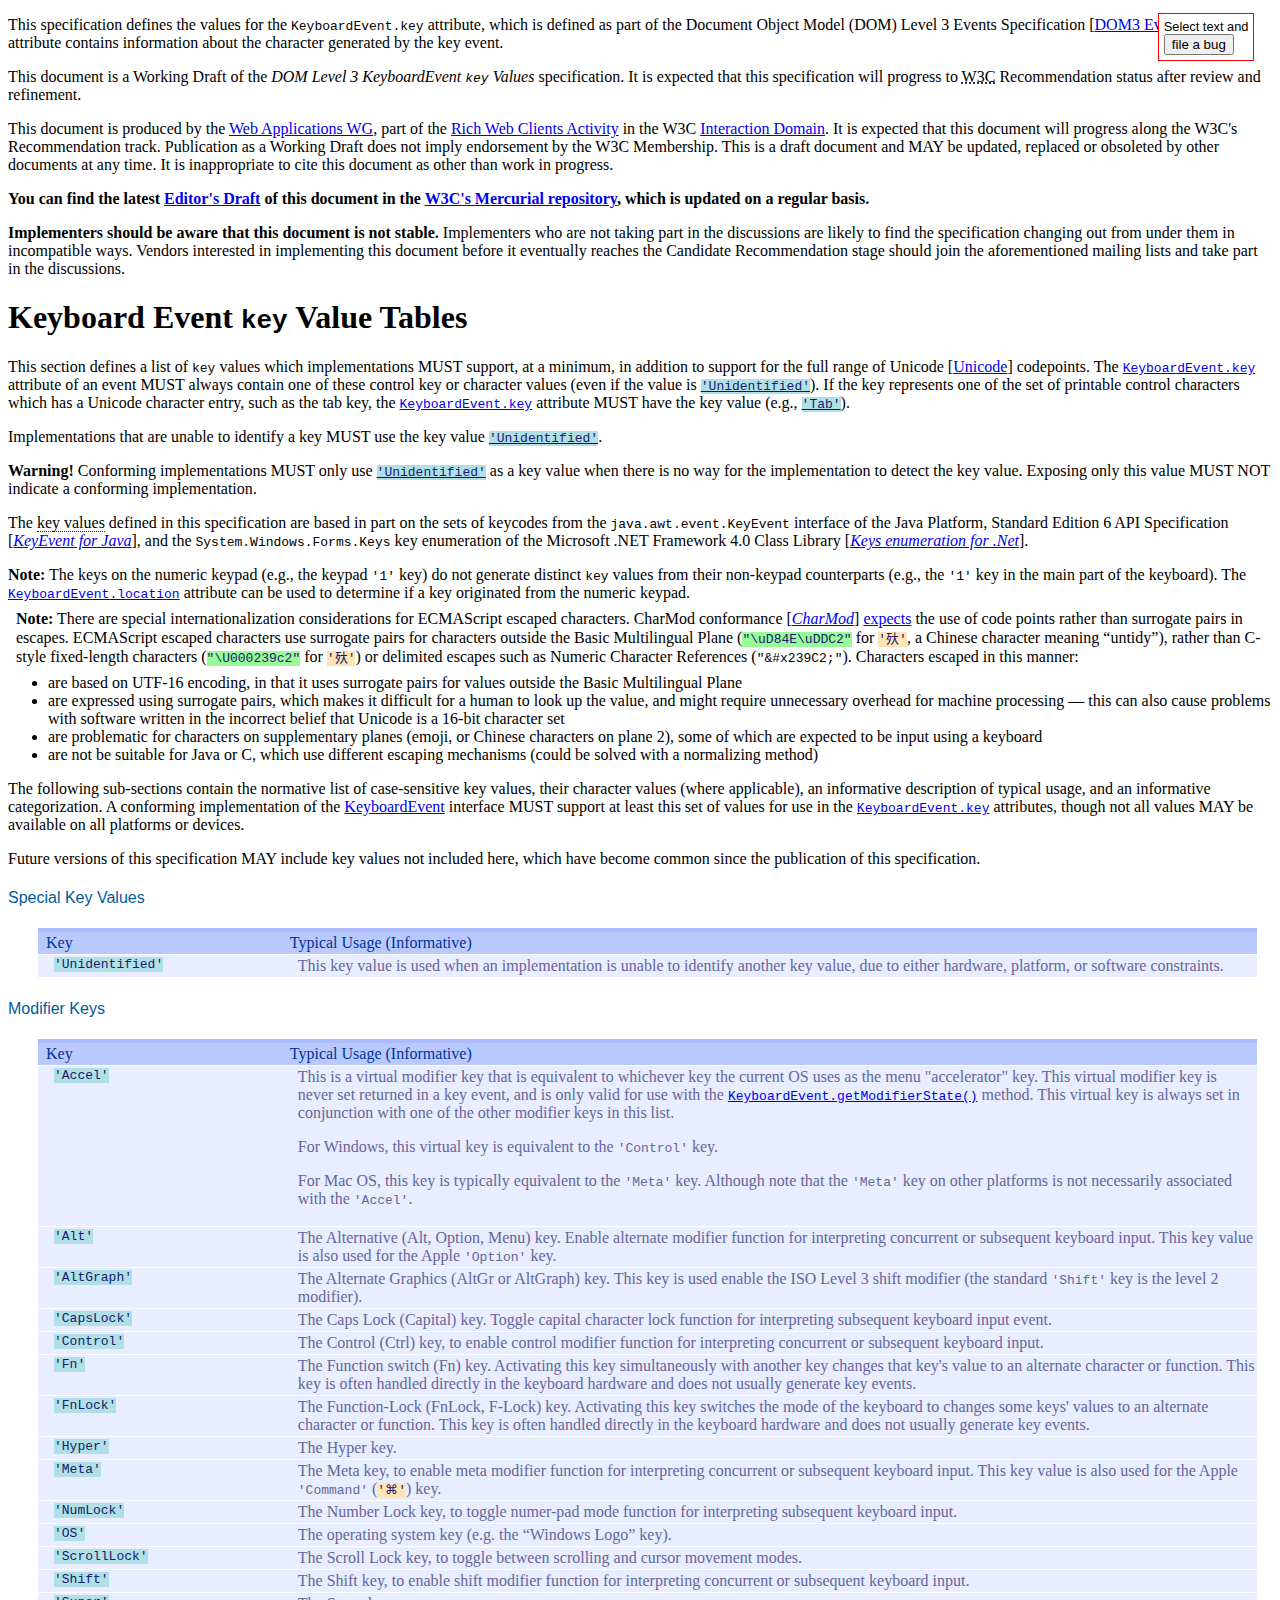
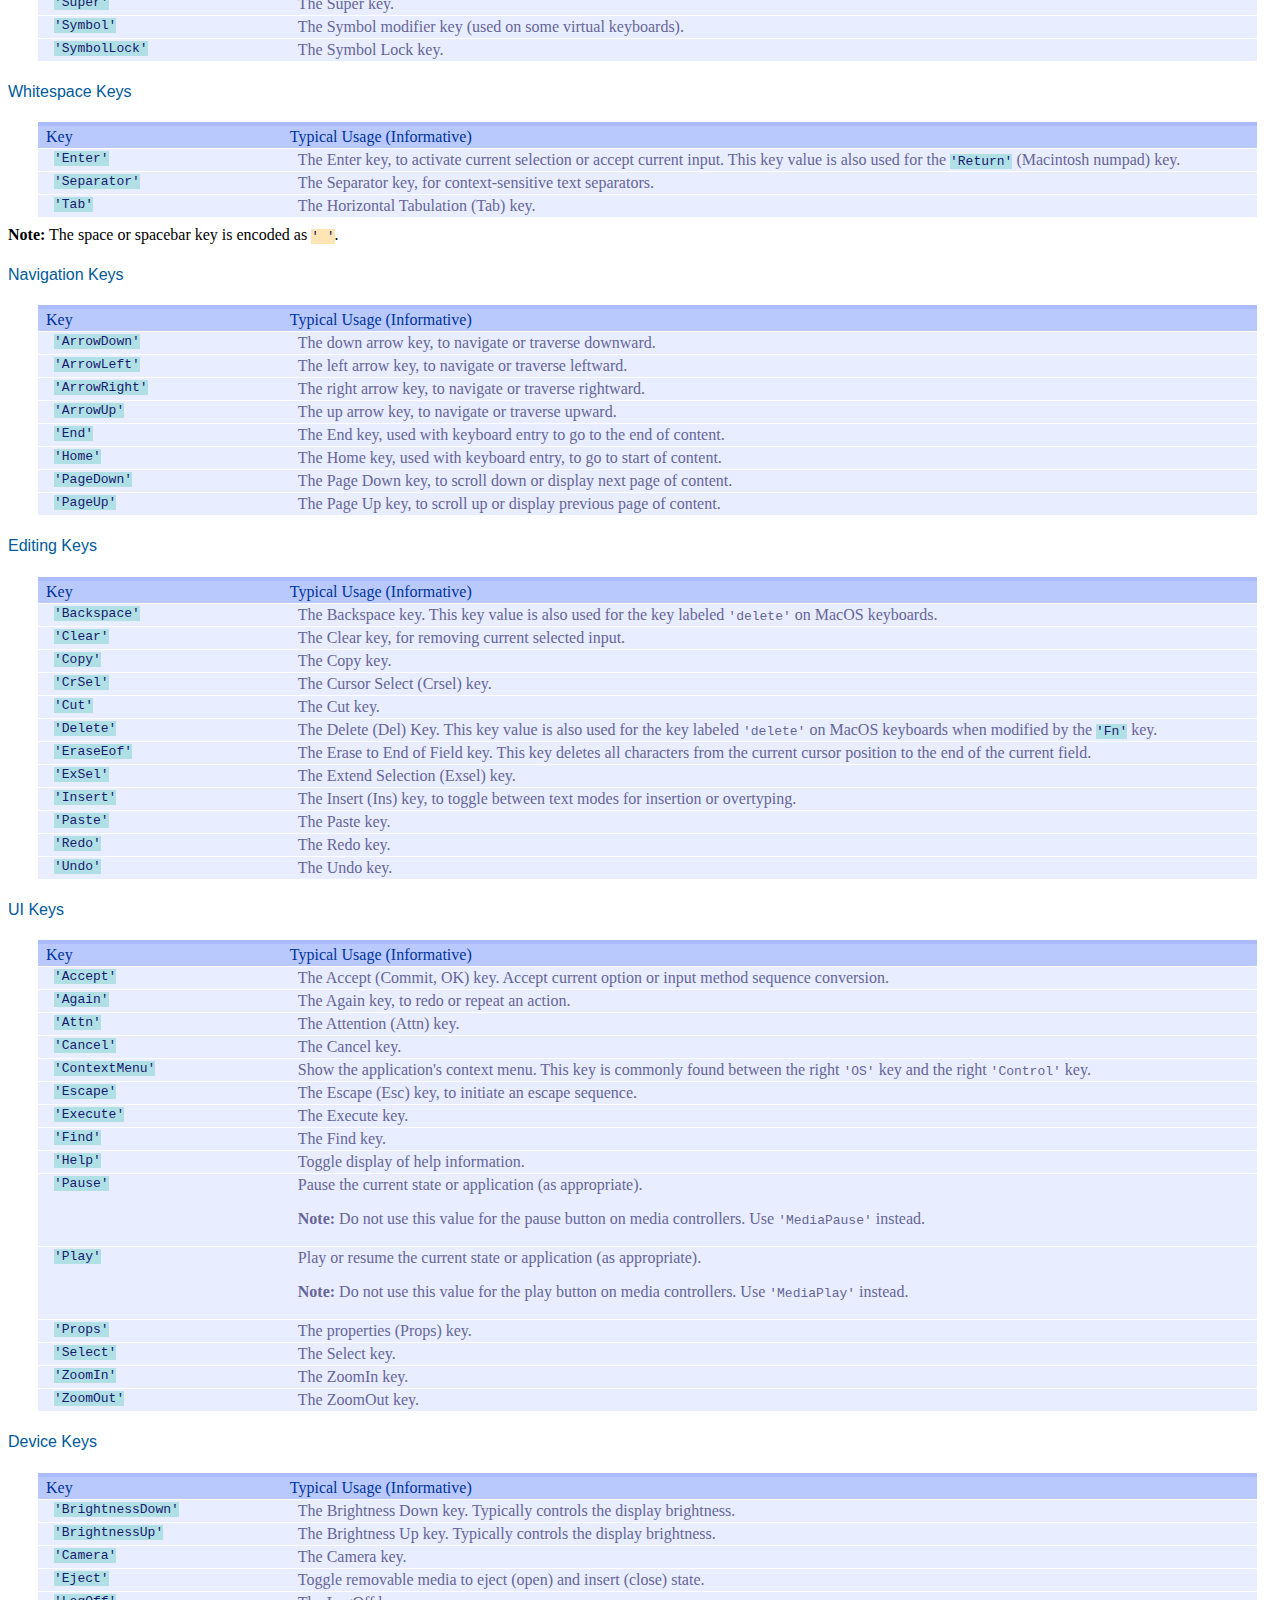
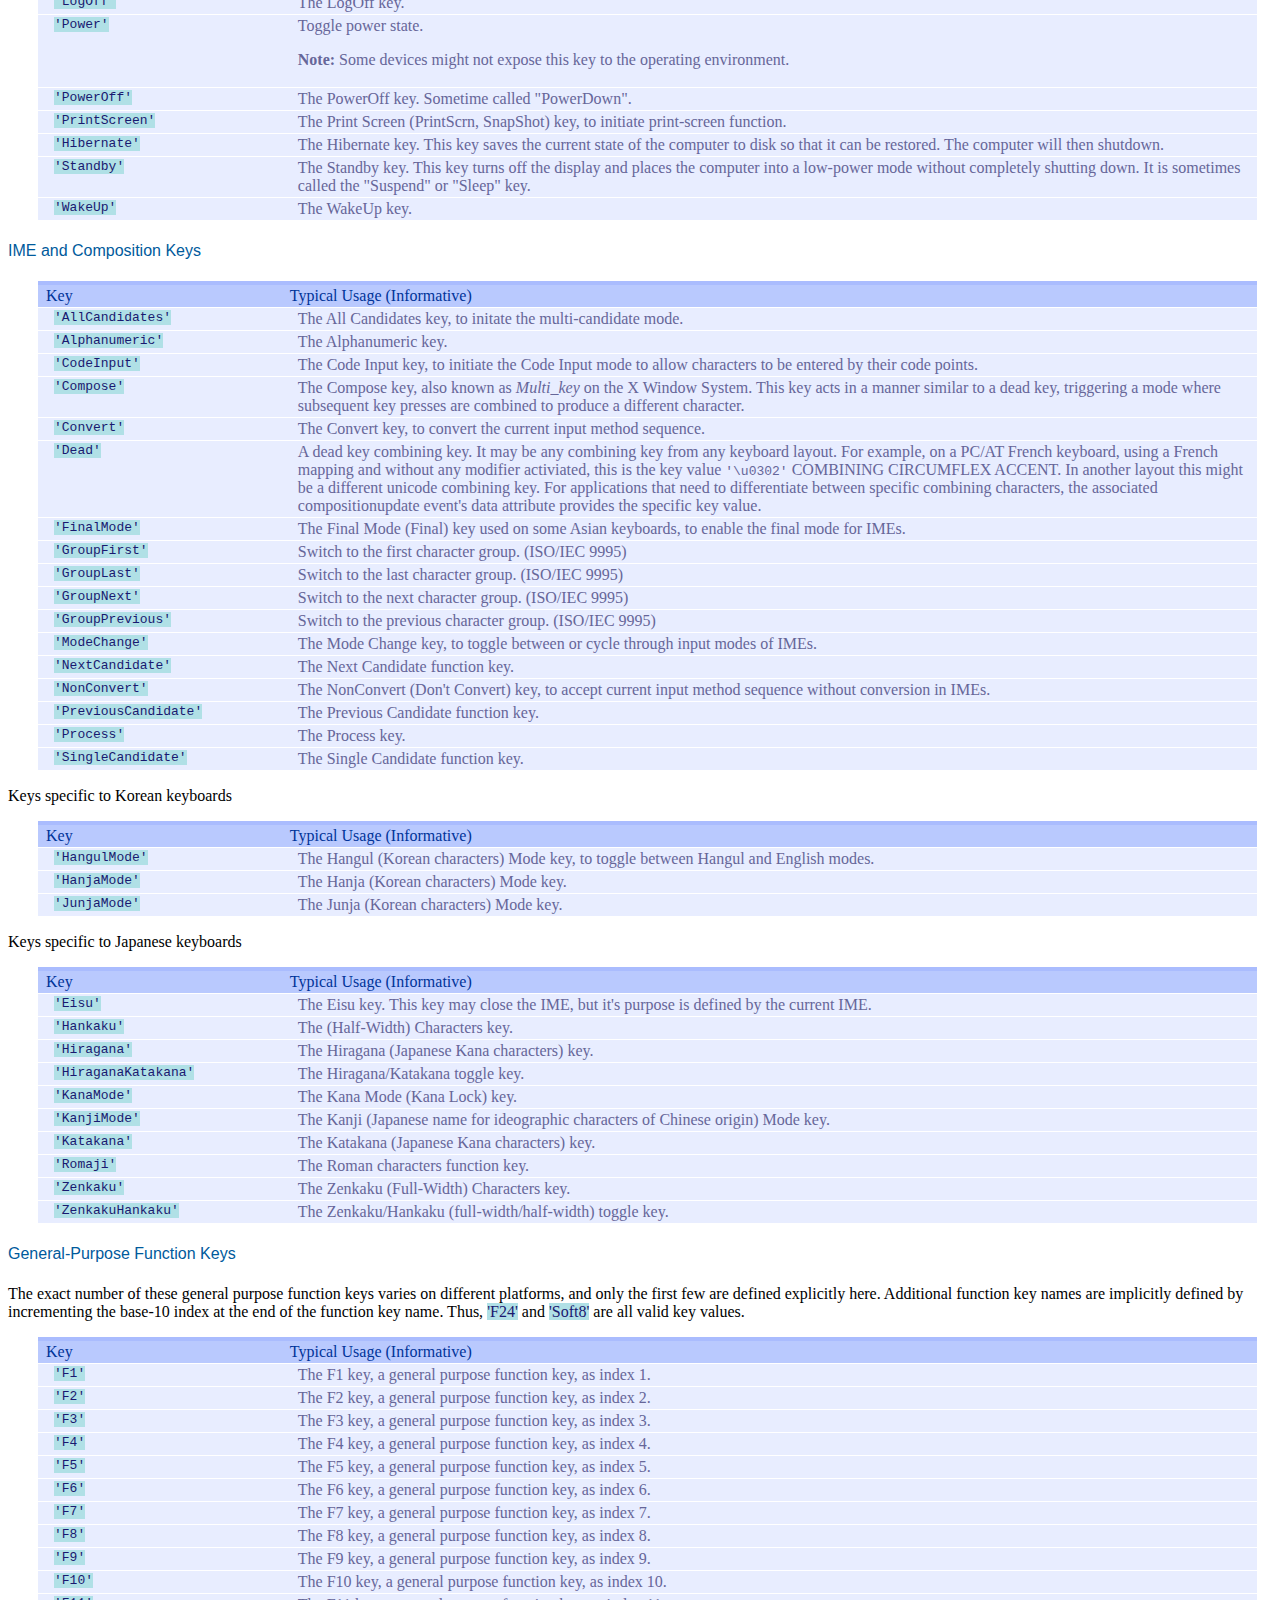
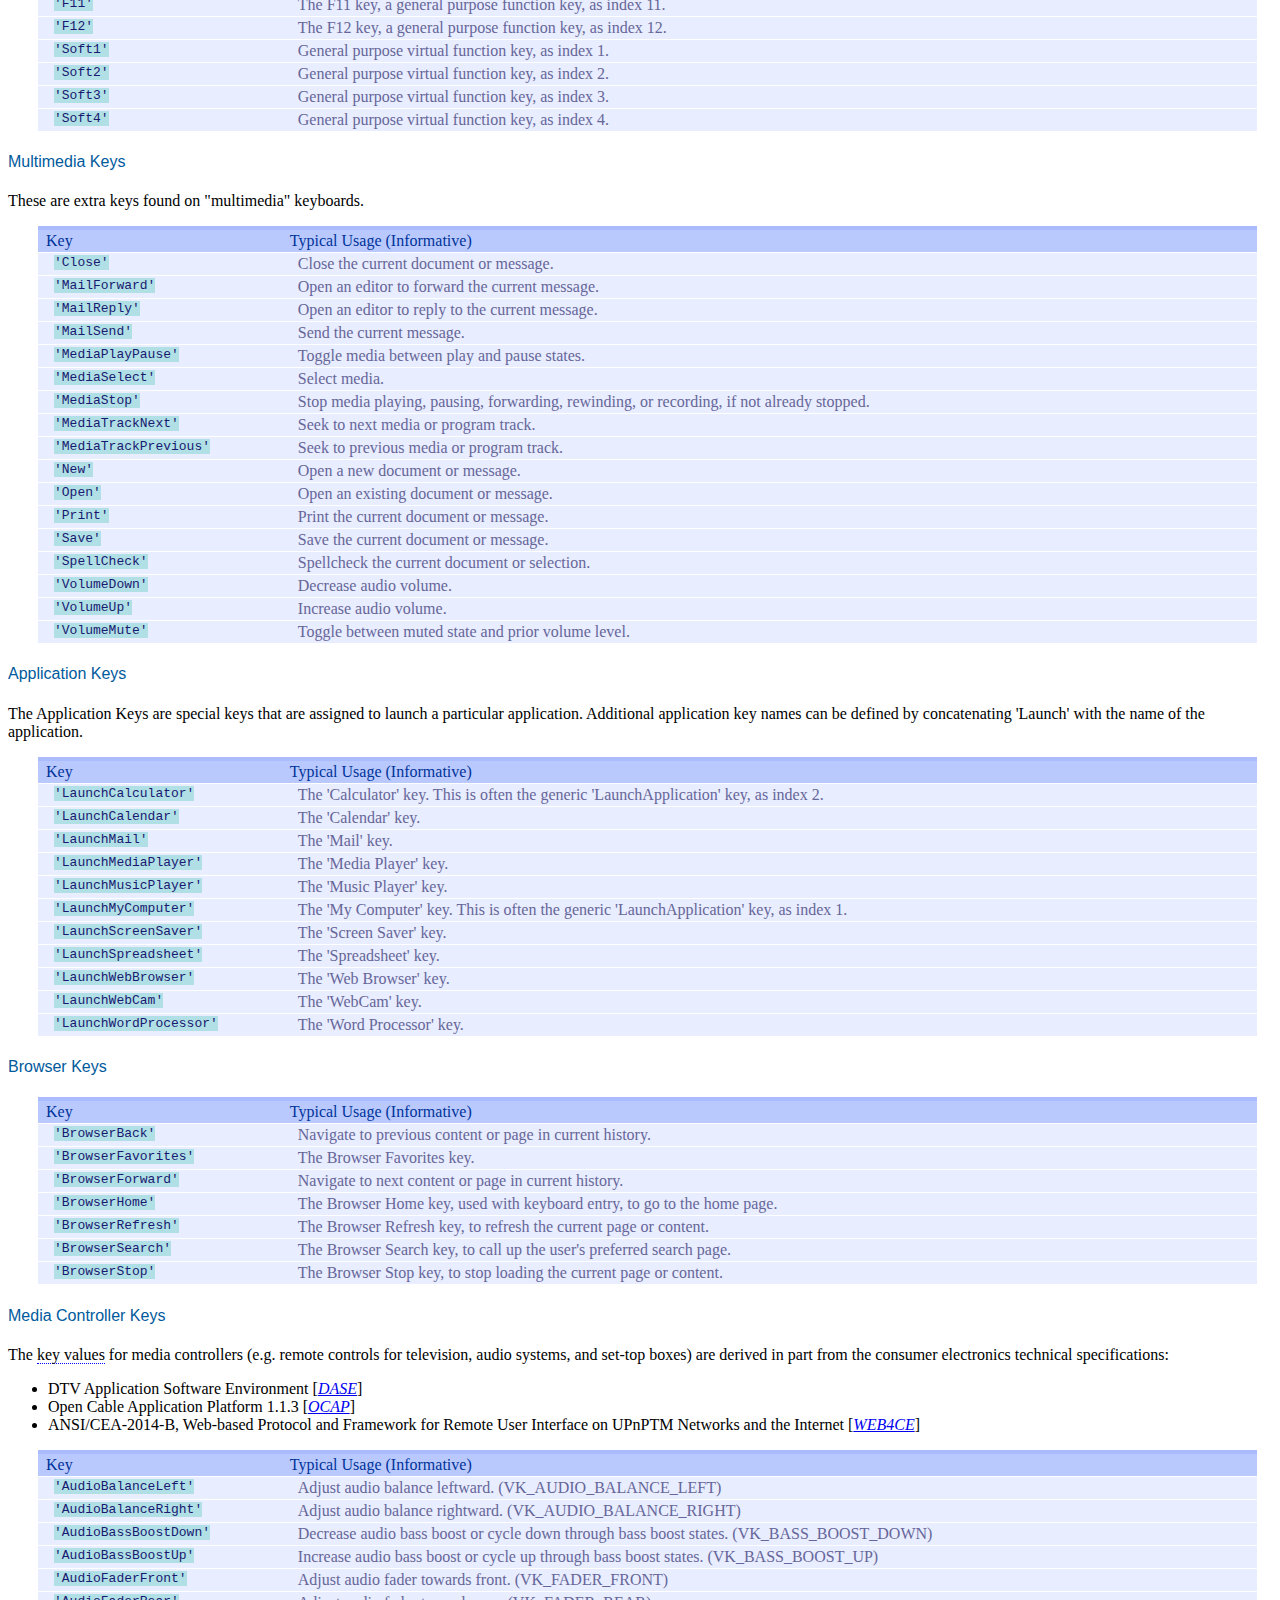
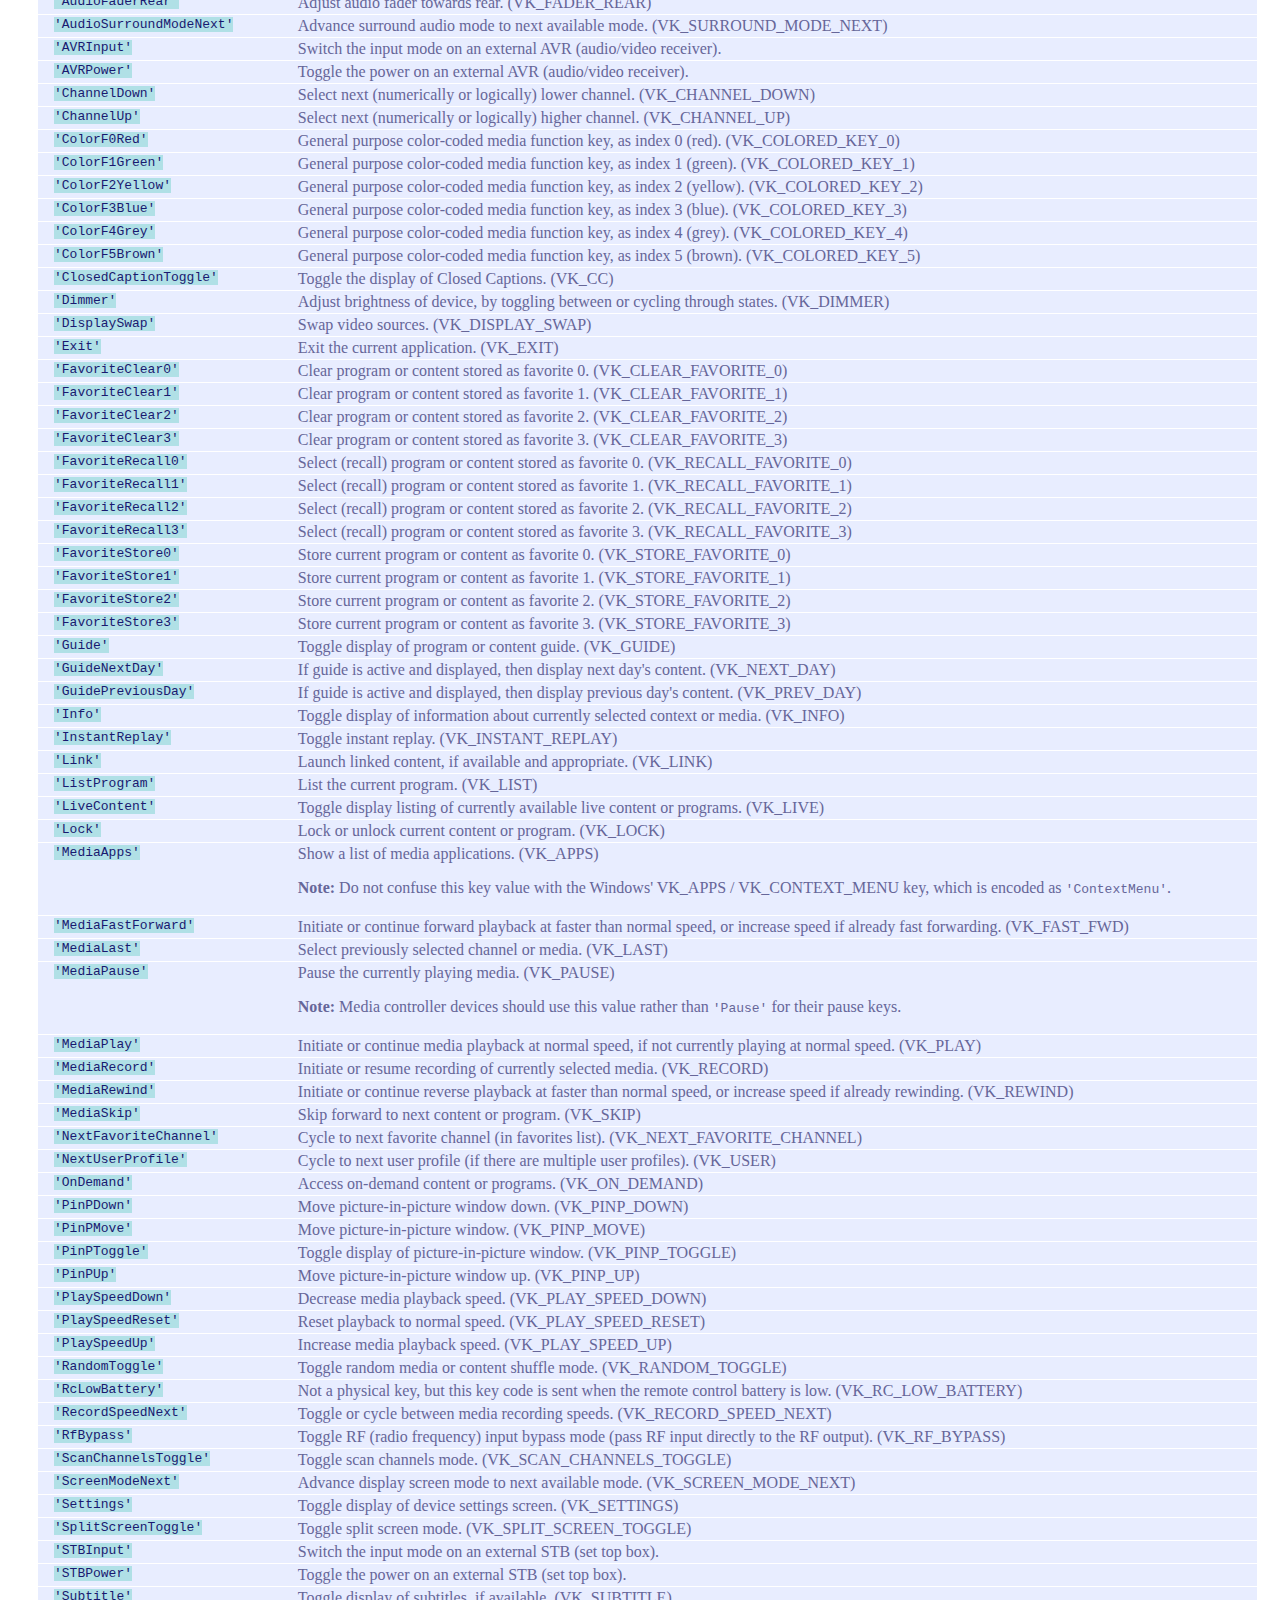
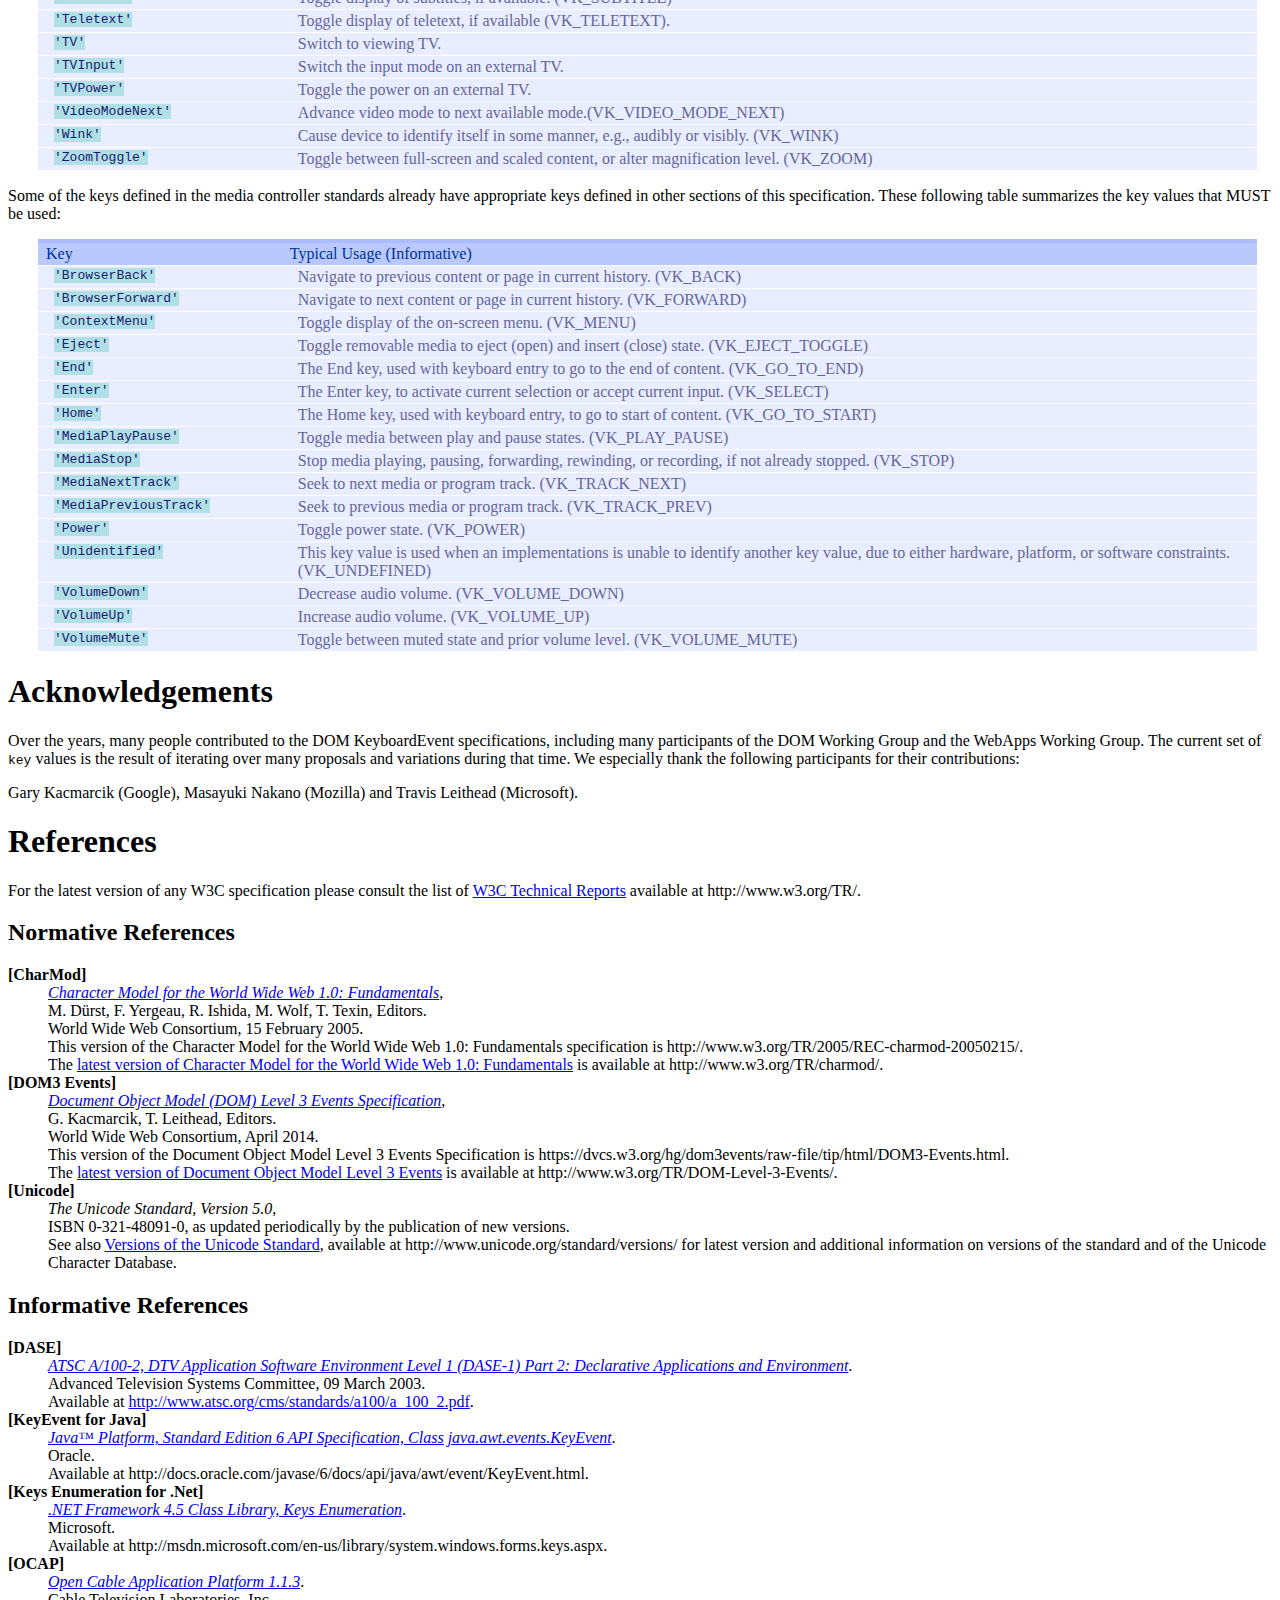
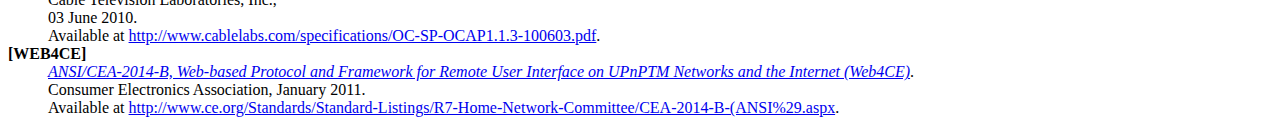
<file: html/DOM3Events-key.html>
<!DOCTYPE html PUBLIC "-//W3C//DTD XHTML 1.0 Transitional//EN" "http://www.w3.org/TR/xhtml1/DTD/xhtml1-transitional.dtd">
<html xmlns="http://www.w3.org/1999/xhtml" lang="en-US" xml:lang="en-US"
	data-bug-product='WebAppsWG'
	data-bug-component='DOM3 Events'
	data-bug-short_desc='[D3E-key]: '
	>
<head>
	<meta http-equiv="Content-Type" content="text/html; charset=UTF-8" />
	<title>DOM Level 3 KeyboardEvent key Values</title>
	<link rel="author" href="mailto:www-dom@w3.org" />
	<link rel="help" href="http://www.w3.org/DOM/" />
	<link rel="alternate stylesheet" type="text/css" media="screen" title="geek" href="geek.css" />
	<link rel="stylesheet" type="text/css" href="spec-WD.css" />
	<link rel="stylesheet" type="text/css" href="https://www.w3.org/StyleSheets/TR/w3c-tr.css" />
	<link rel="stylesheet" type="text/css" href="https://www.w3.org/StyleSheets/TR/W3C-WD" />
	<link rel="stylesheet" type="text/css" href="override.css" />
	<script type="text/javascript" src='https://www.w3.org/Tools/respec/respec-w3c-common' class='remove' async></script>
	<script type="text/javascript" src='key-table-builder.js'></script>
	<script src="bug-assist.js"></script>
	<script type="text/javascript">
	var respecConfig = {
		specStatus: "ED",
		shortName:  "DOM-Level-3-Events-key",
		editors: [
			{
				name: "Gary Kacmarcik", 
				company: "Google, Inc.",
				url: "mailto:garykac@google.com?subject=%5BD3E-key%5D%20Spec%20Feedback",
				companyURL: "http://www.google.com",
			},
			{
				name: "Travis Leithead", 
				company: "Microsoft Corp.",
				url: "mailto:travis.leithead@microsoft.com?subject=%5BD3E-key%5D%20Spec%20Feedback",
				companyURL: "http://www.microsoft.com",
			},
		],
		publishDate:  "2014-06-12",
		edDraftURI: "https://dvcs.w3.org/hg/dom3events/raw-file/tip/html/DOM3Events-key.html",
		previousPublishDate: "2013-11-05",
		previousMaturity: "WD",
		noIDLIn:  true,
		inlineCSS:  true,
		//noRecTrack:  true,
		wg: ["Web Applications Working Group"],
		wgURI: ["http://www.w3.org/2008/webapps/"],
		wgPublicList: "www-dom",
		wgPatentURI: ["http://www.w3.org/2004/01/pp-impl/42538/status"],
		maxTocLevel: 4
	};
	</script>
</head>
<body>
	<!-- Section: Abstract ========================================================-->
	<section id="abstract">
		<p>This specification defines the values for the 
			<code>KeyboardEvent.key</code> attribute, which is defined as part of the
			Document Object Model (DOM) Level 3 Events Specification [<a href="#references-D3E">DOM3 Events</a>].
			The <code>key</code> attribute contains information about the character
			generated by the key event.
			</p>
	</section>  <!-- abstract -->

	<!-- Section: SOTD ========================================================-->
	<section id="sotd">
		<p>This document is a Working Draft of the
			<em>DOM Level 3 KeyboardEvent <code>key</code> Values</em>
			specification. 
			It is expected that this specification will progress to
			<abbr title="World Wide Web Consortium">W3C</abbr> 
			Recommendation status after review and refinement.
			</p>

		<p id="this-document-is-produced-by-the-web-app">
			This document is produced by the
				<a href="http://www.w3.org/2008/webapps/">Web Applications WG</a>,
			part of the
				<a href="http://www.w3.org/2006/rwc/Activity">Rich Web Clients Activity</a>
			in the W3C
				<a href="http://www.w3.org/Interaction/">Interaction Domain</a>.
			It is expected that this document will progress along the W3C's Recommendation track.
			Publication as a Working Draft does not imply endorsement by the W3C Membership.
			This is a draft document and MAY be updated, replaced or obsoleted by other
			documents at any time.
			It is inappropriate to cite this document as other than work in progress.
			</p>

		<p id="latest-editors-draft">
			<strong>You can find the latest
				<a href="https://dvcs.w3.org/hg/dom3events/raw-file/tip/html/DOM3Events-key.html">Editor's Draft</a>
			of this document in the
				<a href="https://dvcs.w3.org/hg/">W3C's Mercurial repository</a>,
			which is updated on a regular basis.</strong>
			</p>

		<p id="unstable">
			<strong class="redNote">Implementers should be aware that this document is not stable.</strong>
			Implementers who are not taking part in the discussions are likely to find the
			specification changing out from under them in incompatible ways.
			Vendors interested in implementing this document before it eventually reaches
			the Candidate Recommendation stage should join the aforementioned mailing lists
			and take part in the discussions.
			</p>
	</section>  <!-- sotd -->

	<!-- Section 6: Keyboard and key values ========================================================-->

	<section id="key-value-tables">
		<h1>Keyboard Event <code>key</code> Value Tables</h1>

		<p>This section defines a list of <code>key</code> values which implementations MUST support, at a minimum, in addition to support for the full range of Unicode [<a href="#references-Unicode">Unicode</a>]
			codepoints.
			The <a href="http://www.w3.org/TR/DOM-Level-3-Events/#widl-KeyboardEvent-key"><code>KeyboardEvent.key</code></a> attribute of an event MUST always contain one of these control key
			or character values (even if the value is <a href="#key-Unidentified"><code class="key">'Unidentified'</code></a>). If the key represents one of the set of printable
			control characters which has a Unicode character entry, such as the tab key, the <a href="http://www.w3.org/TR/DOM-Level-3-Events/#widl-KeyboardEvent-key"><code>KeyboardEvent.key</code></a> attribute
			MUST have the key value (e.g., <a href="#key-Tab"><code class="key">'Tab'</code></a>).</p>

		<p>Implementations that are unable to identify a key MUST use the key value <a href="#key-Unidentified"><code class="key">'Unidentified'</code></a>.</p>

		<p class="warning"><strong>Warning!</strong> Conforming implementations MUST only use <a href="#key-Unidentified"><code class="key">'Unidentified'</code></a>
			as a key value when there is no way for the implementation to detect the key value.
			Exposing only this value MUST NOT indicate a conforming implementation.</p>

		<p>The <a class="def" href="http://www.w3.org/TR/DOM-Level-3-Events/#glossary-key-value">key values</a> defined in this specification are based in part on the sets of keycodes from
			the <code>java.awt.event.KeyEvent</code> interface of the Java Platform, Standard Edition 6 API Specification
				[<cite><a class="informative" href="#references-KeyEvent">KeyEvent for Java</a></cite>],
			and the <code>System.Windows.Forms.Keys</code> key enumeration of the Microsoft .NET Framework 4.0 Class Library
				[<cite><a class="informative" href="#references-Keys">Keys enumeration for .Net</a></cite>].
			</p>

		<p class="note"><strong>Note:</strong> The keys on the numeric keypad (e.g., the keypad <code>'1'</code> key) do not generate distinct <code>key</code> values
			from their non-keypad counterparts (e.g., the <code>'1'</code> key in the main part of the keyboard).
			The <a href="http://www.w3.org/TR/DOM-Level-3-Events/#widl-KeyboardEvent-location"><code>KeyboardEvent.location</code></a> attribute can be used to determine if a key originated from the numeric keypad.</p>

		<div class="note">
			<p><strong>Note:</strong> There are special internationalization considerations for ECMAScript escaped characters.  CharMod conformance [<cite><a class="normative"
				href="#references-charmod">CharMod</a></cite>] <a href="http://www.w3.org/TR/charmod/#C045">expects</a> the use of code points rather than surrogate pairs in escapes.
				ECMAScript escaped characters use surrogate pairs for characters outside the Basic Multilingual Plane (<code class="char">"\uD84E\uDDC2"</code> for <code class="glyph">'&#x239C2;'</code>,
				a Chinese character meaning <q>untidy</q>), rather than C-style fixed-length characters (<code class="char">"\U000239c2"</code> for <code class="glyph">'&#x239C2;'</code>) or delimited escapes
				such as Numeric Character References (<code>"&amp;#x239C2;"</code>). Characters escaped in this manner:</p>

			<ul>
				<li>are based on UTF-16 encoding, in that it uses surrogate pairs for values outside the Basic Multilingual Plane</li>
				<li>are expressed using surrogate pairs, which makes it difficult for a human to look up the value, and might require unnecessary overhead for machine processing
					&mdash; this can also cause problems with software written in the incorrect belief that Unicode is a 16-bit character set</li>
				<li>are problematic for characters on supplementary planes (emoji, or Chinese characters on plane 2), some of which are expected to be input using a keyboard</li>
				<li>are not be suitable for Java or C, which use different escaping mechanisms (could be solved with a normalizing method)</li>
			</ul>
		</div>

		<p>The following sub-sections contain the normative list of case-sensitive key values, their character values (where applicable), an informative description of typical usage,
			and an informative categorization.  A conforming implementation of the <a href="http://www.w3.org/TR/DOM-Level-3-Events/#interface-KeyboardEvent">KeyboardEvent</a> interface MUST support at least this set
			of values for use in the <a href="http://www.w3.org/TR/DOM-Level-3-Events/#widl-KeyboardEvent-key"><code>KeyboardEvent.key</code></a>
			attributes, though not all values MAY be available on all platforms or devices.</p>
		
		<p>Future versions of this specification MAY include key values not included here, which have become common since the publication of this specification.</p>

		<section id="keys-special">
			<h4>Special Key Values</h4>

			<!-- Key tables. Note that all keys must be defined within a <div class="key-table"> -->
			<div id="key-table-general" class="key-table">
				<key name="Unidentified">This key value is used when an implementation is unable to identify another key value, due to either hardware, platform, or software constraints.</key>
			</div>
		</section><!-- keys-general -->

		<section id="keys-modifier">
			<h4>Modifier Keys</h4>
			<div id="key-table-modifier" class="key-table">
				<key name="Accel">This is a virtual modifier key that is equivalent to whichever key the current OS uses
					as the menu "accelerator" key. This virtual modifier key is never set returned in a key event, and
					is only valid for use with the
						<a href="http://www.w3.org/TR/DOM-Level-3-Events/#widl-KeyboardEvent-getModifierState"><code>KeyboardEvent.getModifierState()</code></a>
					method. This virtual key is always set in conjunction with one of the other modifier keys in this list.
					<p>For Windows, this virtual key is equivalent to the <code>'Control'</code> key.
						</p>
					<p>For Mac OS, this key is typically equivalent to the <code>'Meta'</code> key.
						Although note that the <code>'Meta'</code> key on other platforms is not necessarily associated
						with the <code>'Accel'</code>.
						</p>
					</key>
				<key name="Alt">The Alternative (Alt, Option, Menu) key.  Enable alternate modifier function for interpreting concurrent or subsequent keyboard input.
					This key value is also used for the Apple <code>'Option'</code> key.
					</key>
				<key name="AltGraph">The Alternate Graphics (AltGr or AltGraph) key.
					This key is used enable the ISO Level 3 shift modifier (the standard <code>'Shift'</code> key is the level 2 modifier).
					</key>
				<key name="CapsLock">The Caps Lock (Capital) key.
					Toggle capital character lock function for interpreting subsequent keyboard input event.
					</key>
				<key name="Control">The Control (Ctrl) key, to enable control modifier function for interpreting concurrent or subsequent keyboard input.</key>
				<key name="Fn">The Function switch (Fn) key.
					Activating this key simultaneously with another key changes that key's value to an alternate character or function.
					This key is often handled directly in the keyboard hardware and does not usually generate key events.
					</key>
				<key name="FnLock">The Function-Lock (FnLock, F-Lock) key. 
					Activating this key switches the mode of the keyboard to changes some keys' values to an alternate character or function.
					This key is often handled directly in the keyboard hardware and does not usually generate key events.
					</key>
				<key name="Hyper">The Hyper key.</key>
				<key name="Meta">The Meta key, to enable meta modifier function for interpreting concurrent or subsequent keyboard input.
					This key value is also used for the Apple <code>'Command'</code> (<code class="glyph">'&#x2318;'</code>) key.
					</key>
				<key name="NumLock">The Number Lock key, to toggle numer-pad mode function for interpreting subsequent keyboard input.</key>
				<key name="OS">The operating system key (e.g. the <q>Windows Logo</q> key).</key>
				<key name="ScrollLock">The Scroll Lock key, to toggle between scrolling and cursor movement modes.</key>
				<key name="Shift">The Shift key, to enable shift modifier function for interpreting concurrent or subsequent keyboard input.</key>
				<key name="Super">The Super key.</key>
				<key name="Symbol">The Symbol modifier key (used on some virtual keyboards).</key>
				<key name="SymbolLock">The Symbol Lock key.</key>
			</div>
		</section><!-- keys-modifier -->

		<section id="keys-whitespace">
			<h4>Whitespace Keys</h4>
			<div id="key-table-whitespace" class="key-table">
				<key name="Enter">The Enter key, to activate current selection or accept current input.
					This key value is also used for the <code class="key">'Return'</code> (Macintosh numpad) key.
					</key>
				<key name="Separator">The Separator key, for context-sensitive text separators.</key>
				<key name="Tab">The Horizontal Tabulation (Tab) key.</key>
			</div>
			<p class="note"><strong>Note:</strong> The space or spacebar key is encoded as <code class="glyph">'&nbsp;'</code>.
				</p>
		</section><!-- keys-whitespace -->

		<section id="keys-navigation">
			<h4>Navigation Keys</h4>
			<div id="key-table-navigation" class="key-table">
				<key name="ArrowDown">The down arrow key, to navigate or traverse downward.</key>
				<key name="ArrowLeft">The left arrow key, to navigate or traverse leftward.</key>
				<key name="ArrowRight">The right arrow key, to navigate or traverse rightward.</key>
				<key name="ArrowUp">The up arrow key, to navigate or traverse upward.</key>
				<key name="End">The End key, used with keyboard entry to go to the end of content.</key>
				<key name="Home">The Home key, used with keyboard entry, to go to start of content.</key>
				<key name="PageDown">The Page Down key, to scroll down or display next page of content.</key>
				<key name="PageUp">The Page Up key, to scroll up or display previous page of content.</key>
			</div>
		</section><!-- keys-navigation -->

		<section id="keys-editing">
			<h4>Editing Keys</h4>
			<div id="key-table-editing" class="key-table">
				<key name="Backspace">The Backspace key.
					This key value is also used for the key labeled <code>'delete'</code> on MacOS keyboards.
					</key>
				<key name="Clear">The Clear key, for removing current selected input.</key>
				<key name="Copy">The Copy key.</key>
				<key name="CrSel">The Cursor Select (Crsel) key.</key>
				<key name="Cut">The Cut key.</key>
				<key name="Delete">The Delete (Del) Key.
					This key value is also used for the key labeled <code>'delete'</code> on MacOS keyboards when modified by the <code class="key">'Fn'</code> key.
					</key>
				<key name="EraseEof">The Erase to End of Field key.  This key deletes all characters from the current cursor position to the end of the current field.</key>
				<key name="ExSel">The Extend Selection (Exsel) key.</key>
				<key name="Insert">The Insert (Ins) key, to toggle between text modes for insertion or overtyping.</key>
				<key name="Paste">The Paste key.</key>
				<key name="Redo">The Redo key.</key>
				<key name="Undo">The Undo key.</key>
			</div>
		</section><!-- keys-editing -->

		<section id="keys-ui">
			<h4>UI Keys</h4>
			<div id="key-table-ui" class="key-table">
				<key name="Accept">The Accept (Commit, OK) key. Accept current option or input method sequence conversion.</key>
				<key name="Again">The Again key, to redo or repeat an action.</key>
				<key name="Attn">The Attention (Attn) key.</key>
				<key name="Cancel">The Cancel key.</key>
				<key name="ContextMenu">Show the application's context menu.
					This key is commonly found between the right <code>'OS'</code> key and the right <code>'Control'</code> key.
					</key>
				<key name="Escape">The Escape (Esc) key, to initiate an escape sequence.</key>
				<key name="Execute">The Execute key.</key>
				<key name="Find">The Find key.</key>
				<key name="Help">Toggle display of help information.</key>
				<key name="Pause">Pause the current state or application (as appropriate).
					<p class="note"><strong>Note:</strong> Do not use this value for the pause button on media controllers. Use <code>'MediaPause'</code> instead.</p>
					</key>
				<key name="Play">Play or resume the current state or application (as appropriate).
					<p class="note"><strong>Note:</strong> Do not use this value for the play button on media controllers. Use <code>'MediaPlay'</code> instead.</p>
					</key>
				<key name="Props">The properties (Props) key.</key>
				<key name="Select">The Select key.</key>
				<key name="ZoomIn">The ZoomIn key.</key>
				<key name="ZoomOut">The ZoomOut key.</key>
			</div>
		</section><!-- keys-ui -->

		<section id="keys-device">
			<h4>Device Keys</h4>
			<div id="key-table-device" class="key-table">
				<key name="BrightnessDown">The Brightness Down key. Typically controls the display brightness.</key>
				<key name="BrightnessUp">The Brightness Up key. Typically controls the display brightness.</key>
				<key name="Camera">The Camera key.</key>
				<key name="Eject">Toggle removable media to eject (open) and insert (close) state.</key>
				<key name="LogOff">The LogOff key.</key>
				<key name="Power">Toggle power state.
					<p class="note"><strong>Note:</strong> Some devices might not expose this key to the operating environment.</p>
					</key>
				<key name="PowerOff">The PowerOff key. Sometime called "PowerDown".</key>
				<key name="PrintScreen">The Print Screen (PrintScrn, SnapShot) key, to initiate print-screen function.</key>
				<key name="Hibernate">The Hibernate key.
					This key saves the current state of the computer to disk so that it can be restored. The computer will then shutdown.
					</key>
				<key name="Standby">The Standby key.
					This key turns off the display and places the computer into a low-power mode without completely shutting down.
					It is sometimes called the "Suspend" or "Sleep" key.
					</key>
				<key name="WakeUp">The WakeUp key.</key>
			</div>
		</section><!-- keys-device -->

		<section id="keys-composition">
			<h4>IME and Composition Keys</h4>
			<div id="key-table-composition" class="key-table">
				<key name="AllCandidates">The All Candidates key, to initate the multi-candidate mode.</key>
				<key name="Alphanumeric">The Alphanumeric key.</key>
				<key name="CodeInput">The Code Input key, to initiate the Code Input mode to allow characters to be entered by their code points.</key>
				<key name="Compose">The Compose key, also known as <em>Multi_key</em> on the X Window System.  This key acts in a manner similar to a
					dead key, triggering a mode where subsequent key presses are combined to produce a different character.
					</key>
				<key name="Convert">The Convert key, to convert the current input method sequence.</key>
				<key name="Dead">A dead key combining key. It may be any combining key from any keyboard layout. For example, on a
					PC/AT French keyboard, using a French mapping and without any modifier activiated, this is the key value
					<code>'\u0302'</code> COMBINING CIRCUMFLEX ACCENT. In another layout this might be a different unicode combining key.
					For applications that need to differentiate between specific combining characters, the associated compositionupdate 
					event's data attribute provides the specific key value.</key>
				<key name="FinalMode">The Final Mode (Final) key used on some Asian keyboards, to enable the final mode for IMEs.</key>
				<key name="GroupFirst">Switch to the first character group. (ISO/IEC 9995)</key>
				<key name="GroupLast">Switch to the last character group. (ISO/IEC 9995)</key>
				<key name="GroupNext">Switch to the next character group. (ISO/IEC 9995)</key>
				<key name="GroupPrevious">Switch to the previous character group. (ISO/IEC 9995)</key>
				<key name="ModeChange">The Mode Change key, to toggle between or cycle through input modes of IMEs.</key>
				<key name="NextCandidate">The Next Candidate function key.</key>
				<key name="NonConvert">The NonConvert (Don't Convert) key, to accept current input method sequence without conversion in IMEs.</key>
				<key name="PreviousCandidate">The Previous Candidate function key.</key>
				<key name="Process">The Process key.</key>
				<key name="SingleCandidate">The Single Candidate function key.</key>
			</div>

			<p>Keys specific to Korean keyboards</p>
			<div id="key-table-ime-korean" class="key-table">
				<key name="HangulMode">The Hangul (Korean characters) Mode key, to toggle between Hangul and English modes.</key>
				<key name="HanjaMode">The Hanja (Korean characters) Mode key.</key>
				<key name="JunjaMode">The Junja (Korean characters) Mode key.</key>
			</div>

			<p>Keys specific to Japanese keyboards</p>
			<div id="key-table-ime-japanese" class="key-table">
				<key name="Eisu">The Eisu key. This key may close the IME, but it's purpose is defined by the current IME.</key>
				<key name="Hankaku">The (Half-Width) Characters key.</key>
				<key name="Hiragana">The Hiragana (Japanese Kana characters) key.</key>
				<key name="HiraganaKatakana">The Hiragana/Katakana toggle key.</key>
				<key name="KanaMode">The Kana Mode (Kana Lock) key.</key>
				<key name="KanjiMode">The Kanji (Japanese name for ideographic characters of Chinese origin) Mode key.</key>
				<key name="Katakana">The Katakana (Japanese Kana characters) key.</key>
				<key name="Romaji">The Roman characters function key.</key>
				<key name="Zenkaku">The Zenkaku (Full-Width) Characters key.</key>
				<key name="ZenkakuHankaku">The Zenkaku/Hankaku (full-width/half-width) toggle key.</key>
			</div>
		</section><!-- keys-composition -->

		<section id="keys-function">
			<h4>General-Purpose Function Keys</h4>
			<p>The exact number of these general purpose function keys varies on different platforms, and only the first
				few are defined explicitly here.  Additional function key names are implicitly defined by incrementing the
				base-10 index at the end of the function key name. Thus, <span class="key">'F24'</span>
				and <span class="key">'Soft8'</span> are all valid key values.
				</p>
			<div id="key-table-function" class="key-table">
				<key name="F1">The F1 key, a general purpose function key, as index 1.</key>
				<key name="F2">The F2 key, a general purpose function key, as index 2.</key>
				<key name="F3">The F3 key, a general purpose function key, as index 3.</key>
				<key name="F4">The F4 key, a general purpose function key, as index 4.</key>
				<key name="F5">The F5 key, a general purpose function key, as index 5.</key>
				<key name="F6">The F6 key, a general purpose function key, as index 6.</key>
				<key name="F7">The F7 key, a general purpose function key, as index 7.</key>
				<key name="F8">The F8 key, a general purpose function key, as index 8.</key>
				<key name="F9">The F9 key, a general purpose function key, as index 9.</key>
				<key name="F10">The F10 key, a general purpose function key, as index 10.</key>
				<key name="F11">The F11 key, a general purpose function key, as index 11.</key>
				<key name="F12">The F12 key, a general purpose function key, as index 12.</key>
				<key name="Soft1">General purpose virtual function key, as index 1.</key>
				<key name="Soft2">General purpose virtual function key, as index 2.</key>
				<key name="Soft3">General purpose virtual function key, as index 3.</key>
				<key name="Soft4">General purpose virtual function key, as index 4.</key>
			</div>
		</section><!-- keys-function -->

		<section id="keys-multimedia">
			<h4>Multimedia Keys</h4>
			<p>These are extra keys found on "multimedia" keyboards.</p>

			<div id="key-table-multimedia" class="key-table">
				<key name="Close">Close the current document or message.</key>
				<key name="MailForward">Open an editor to forward the current message.</key>
				<key name="MailReply">Open an editor to reply to the current message.</key>
				<key name="MailSend">Send the current message.</key>
				<key name="MediaPlayPause">Toggle media between play and pause states.</key>
				<key name="MediaSelect">Select media.</key>
				<key name="MediaStop">Stop media playing, pausing, forwarding, rewinding, or recording, if not already stopped.</key>
				<key name="MediaTrackNext">Seek to next media or program track.</key>
				<key name="MediaTrackPrevious">Seek to previous media or program track.</key>
				<key name="New">Open a new document or message.</key>
				<key name="Open">Open an existing document or message.</key>
				<key name="Print">Print the current document or message.</key>
				<key name="Save">Save the current document or message.</key>
				<key name="SpellCheck">Spellcheck the current document or selection.</key>
				<key name="VolumeDown">Decrease audio volume.</key>
				<key name="VolumeUp">Increase audio volume.</key>
				<key name="VolumeMute">Toggle between muted state and prior volume level.</key>
			</div>
		</section><!-- keys-multimedia -->

		<section id="keys-apps">
			<h4>Application Keys</h4>
			<p>The Application Keys are special keys that are assigned to launch a particular application.
				Additional application key names can be defined by concatenating 'Launch' with the name
				of the application.
				</p>
			<!-- Key tables. Note that all keys must be defined within a <div class="key-table"> -->
			<div id="key-table-apps" class="key-table">
				<key name="LaunchCalculator">The 'Calculator' key. This is often the generic 'LaunchApplication' key, as index 2.</key>
				<key name="LaunchCalendar">The 'Calendar' key.</key>
				<key name="LaunchMail">The 'Mail' key.</key>
				<key name="LaunchMediaPlayer">The 'Media Player' key.</key>
				<key name="LaunchMusicPlayer">The 'Music Player' key.</key>
				<key name="LaunchMyComputer">The 'My Computer' key. This is often the generic 'LaunchApplication' key, as index 1.</key>
				<key name="LaunchScreenSaver">The 'Screen Saver' key.</key>
				<key name="LaunchSpreadsheet">The 'Spreadsheet' key.</key>
				<key name="LaunchWebBrowser">The 'Web Browser' key.</key>
				<key name="LaunchWebCam">The 'WebCam' key.</key>
				<key name="LaunchWordProcessor">The 'Word Processor' key.</key>
				<!--key name="List">Toggle display listing of currently available content or programs.</key-->
			</div>
		</section><!-- keys-apps -->

		<section id="keys-browser">
			<h4>Browser Keys</h4>
			<div id="key-table-browser" class="key-table">
				<key name="BrowserBack">Navigate to previous content or page in current history.</key>
				<key name="BrowserFavorites">The Browser Favorites key.</key>
				<key name="BrowserForward">Navigate to next content or page in current history.</key>
				<key name="BrowserHome">The Browser Home key, used with keyboard entry, to go to the home page.</key>
				<key name="BrowserRefresh">The Browser Refresh key, to refresh the current page or content.</key>
				<key name="BrowserSearch">The Browser Search key, to call up the user's preferred search page.</key>
				<key name="BrowserStop">The Browser Stop key, to stop loading the current page or content.</key>
			</div>
		</section><!-- keys-browser -->

		<section id="keys-media-controller">
			<h4>Media Controller Keys</h4>

			<p>The <a class="def" href="http://www.w3.org/TR/DOM-Level-3-Events/#glossary-key-value">key values</a> for media controllers (e.g. remote controls for television, audio systems, and set-top boxes)
				are derived in part from the consumer electronics technical specifications:</p>
				<ul>
					<li>DTV Application Software Environment [<cite><a href="#references-DASE">DASE</a></cite>]</li>
					<li>Open Cable Application Platform 1.1.3 [<cite><a href="#references-OCAP">OCAP</a></cite>]</li>
					<li>ANSI/CEA-2014-B, Web-based Protocol and Framework for Remote User Interface on UPnPTM Networks and the Internet [<cite><a href="#references-WEB4CE">WEB4CE</a></cite>]</li>
				</ul>
			<p></p>
			
			<div id="key-table-media-controller" class="key-table">
				<key name="AudioBalanceLeft">Adjust audio balance leftward. (VK_AUDIO_BALANCE_LEFT)</key>
				<key name="AudioBalanceRight">Adjust audio balance rightward. (VK_AUDIO_BALANCE_RIGHT)</key>
				<key name="AudioBassBoostDown">Decrease audio bass boost or cycle down through bass boost states. (VK_BASS_BOOST_DOWN)</key>
				<key name="AudioBassBoostUp">Increase audio bass boost or cycle up through bass boost states. (VK_BASS_BOOST_UP)</key>
				<key name="AudioFaderFront">Adjust audio fader towards front. (VK_FADER_FRONT)</key>
				<key name="AudioFaderRear">Adjust audio fader towards rear. (VK_FADER_REAR)</key>
				<key name="AudioSurroundModeNext">Advance surround audio mode to next available mode. (VK_SURROUND_MODE_NEXT)</key>
				<key name="AVRInput">Switch the input mode on an external AVR (audio/video receiver).</key>
				<key name="AVRPower">Toggle the power on an external AVR (audio/video receiver).</key>
				<key name="ChannelDown">Select next (numerically or logically) lower channel. (VK_CHANNEL_DOWN)</key>
				<key name="ChannelUp">Select next (numerically or logically) higher channel. (VK_CHANNEL_UP)</key>
				<key name="ColorF0Red">General purpose color-coded media function key, as index 0 (red). (VK_COLORED_KEY_0)</key>
				<key name="ColorF1Green">General purpose color-coded media function key, as index 1 (green). (VK_COLORED_KEY_1)</key>
				<key name="ColorF2Yellow">General purpose color-coded media function key, as index 2 (yellow). (VK_COLORED_KEY_2)</key>
				<key name="ColorF3Blue">General purpose color-coded media function key, as index 3 (blue). (VK_COLORED_KEY_3)</key>
				<key name="ColorF4Grey">General purpose color-coded media function key, as index 4 (grey). (VK_COLORED_KEY_4)</key>
				<key name="ColorF5Brown">General purpose color-coded media function key, as index 5 (brown). (VK_COLORED_KEY_5)</key>
				<key name="ClosedCaptionToggle">Toggle the display of Closed Captions. (VK_CC)</key>
				<key name="Dimmer">Adjust brightness of device, by toggling between or cycling through states. (VK_DIMMER)</key>
				<key name="DisplaySwap">Swap video sources. (VK_DISPLAY_SWAP)</key>
				<key name="Exit">Exit the current application. (VK_EXIT)</key>
				<key name="FavoriteClear0">Clear program or content stored as favorite 0. (VK_CLEAR_FAVORITE_0)</key>
				<key name="FavoriteClear1">Clear program or content stored as favorite 1. (VK_CLEAR_FAVORITE_1)</key>
				<key name="FavoriteClear2">Clear program or content stored as favorite 2. (VK_CLEAR_FAVORITE_2)</key>
				<key name="FavoriteClear3">Clear program or content stored as favorite 3. (VK_CLEAR_FAVORITE_3)</key>
				<key name="FavoriteRecall0">Select (recall) program or content stored as favorite 0. (VK_RECALL_FAVORITE_0)</key>
				<key name="FavoriteRecall1">Select (recall) program or content stored as favorite 1. (VK_RECALL_FAVORITE_1)</key>
				<key name="FavoriteRecall2">Select (recall) program or content stored as favorite 2. (VK_RECALL_FAVORITE_2)</key>
				<key name="FavoriteRecall3">Select (recall) program or content stored as favorite 3. (VK_RECALL_FAVORITE_3)</key>
				<key name="FavoriteStore0">Store current program or content as favorite 0. (VK_STORE_FAVORITE_0)</key>
				<key name="FavoriteStore1">Store current program or content as favorite 1. (VK_STORE_FAVORITE_1)</key>
				<key name="FavoriteStore2">Store current program or content as favorite 2. (VK_STORE_FAVORITE_2)</key>
				<key name="FavoriteStore3">Store current program or content as favorite 3. (VK_STORE_FAVORITE_3)</key>
				<key name="Guide">Toggle display of program or content guide. (VK_GUIDE)</key>
				<key name="GuideNextDay">If guide is active and displayed, then display next day's content. (VK_NEXT_DAY)</key>
				<key name="GuidePreviousDay">If guide is active and displayed, then display previous day's content. (VK_PREV_DAY)</key>
				<key name="Info">Toggle display of information about currently selected context or media. (VK_INFO)</key>
				<key name="InstantReplay">Toggle instant replay. (VK_INSTANT_REPLAY)</key>
				<key name="Link">Launch linked content, if available and appropriate. (VK_LINK)</key>
				<key name="ListProgram">List the current program. (VK_LIST)</key>
				<key name="LiveContent">Toggle display listing of currently available live content or programs. (VK_LIVE)</key>
				<key name="Lock">Lock or unlock current content or program. (VK_LOCK)</key>
				<key name="MediaApps">Show a list of media applications. (VK_APPS)
					<p class="note"><strong>Note:</strong> Do not confuse this key value with the Windows' VK_APPS / VK_CONTEXT_MENU key, which is encoded as <code>'ContextMenu'</code>.</p>
					</key>
				<key name="MediaFastForward">Initiate or continue forward playback at faster than normal speed, or increase speed if already fast forwarding. (VK_FAST_FWD)</key>
				<key name="MediaLast">Select previously selected channel or media. (VK_LAST)</key>
				<key name="MediaPause">Pause the currently playing media. (VK_PAUSE)
					<p class="note"><strong>Note:</strong> Media controller devices should use this value rather than <code>'Pause'</code> for their pause keys.</p>
					</key>
				<key name="MediaPlay">Initiate or continue media playback at normal speed, if not currently playing at normal speed. (VK_PLAY)</key>
				<key name="MediaRecord">Initiate or resume recording of currently selected media. (VK_RECORD)</key>
				<key name="MediaRewind">Initiate or continue reverse playback at faster than normal speed, or increase speed if already rewinding. (VK_REWIND)</key>
				<key name="MediaSkip">Skip forward to next content or program. (VK_SKIP)</key>
				<key name="NextFavoriteChannel">Cycle to next favorite channel (in favorites list). (VK_NEXT_FAVORITE_CHANNEL)</key>
				<key name="NextUserProfile">Cycle to next user profile (if there are multiple user profiles). (VK_USER)</key>
				<key name="OnDemand">Access on-demand content or programs. (VK_ON_DEMAND)</key>
				<key name="PinPDown">Move picture-in-picture window down. (VK_PINP_DOWN)</key>
				<key name="PinPMove">Move picture-in-picture window. (VK_PINP_MOVE)</key>
				<key name="PinPToggle">Toggle display of picture-in-picture window. (VK_PINP_TOGGLE)</key>
				<key name="PinPUp">Move picture-in-picture window up. (VK_PINP_UP)</key>
				<key name="PlaySpeedDown">Decrease media playback speed. (VK_PLAY_SPEED_DOWN)</key>
				<key name="PlaySpeedReset">Reset playback to normal speed. (VK_PLAY_SPEED_RESET)</key>
				<key name="PlaySpeedUp">Increase media playback speed. (VK_PLAY_SPEED_UP)</key>
				<key name="RandomToggle">Toggle random media or content shuffle mode. (VK_RANDOM_TOGGLE)</key>
				<key name="RcLowBattery">Not a physical key, but this key code is sent when the remote control battery is low. (VK_RC_LOW_BATTERY)</key>
				<key name="RecordSpeedNext">Toggle or cycle between media recording speeds. (VK_RECORD_SPEED_NEXT)</key>
				<key name="RfBypass">Toggle RF (radio frequency) input bypass mode (pass RF input directly to the RF output). (VK_RF_BYPASS)</key>
				<key name="ScanChannelsToggle">Toggle scan channels mode. (VK_SCAN_CHANNELS_TOGGLE)</key>
				<key name="ScreenModeNext">Advance display screen mode to next available mode. (VK_SCREEN_MODE_NEXT)</key>
				<key name="Settings">Toggle display of device settings screen. (VK_SETTINGS)</key>
				<key name="SplitScreenToggle">Toggle split screen mode. (VK_SPLIT_SCREEN_TOGGLE)</key>
				<key name="STBInput">Switch the input mode on an external STB (set top box).</key>
				<key name="STBPower">Toggle the power on an external STB (set top box).</key>
				<key name="Subtitle">Toggle display of subtitles, if available. (VK_SUBTITLE)</key>
				<key name="Teletext">Toggle display of teletext, if available (VK_TELETEXT).</key>
				<key name="TV">Switch to viewing TV.</key>
				<key name="TVInput">Switch the input mode on an external TV.</key>
				<key name="TVPower">Toggle the power on an external TV.</key>
				<key name="VideoModeNext">Advance video mode to next available mode.(VK_VIDEO_MODE_NEXT)</key>
				<key name="Wink">Cause device to identify itself in some manner, e.g., audibly or visibly. (VK_WINK)</key>
				<key name="ZoomToggle">Toggle between full-screen and scaled content, or alter magnification level. (VK_ZOOM)</key>
			</div>

			<p>Some of the keys defined in the media controller standards already have appropriate keys defined in other sections of this specification.
				These following table summarizes the key values that MUST be used:
			</p>
			
			<div id="key-table-media-controller-dup" class="key-table">
				<key name="BrowserBack" noid>Navigate to previous content or page in current history. (VK_BACK)</key>
				<key name="BrowserForward" noid>Navigate to next content or page in current history. (VK_FORWARD)</key>
				<key name="ContextMenu" noid>Toggle display of the on-screen menu. (VK_MENU)</key>
				<key name="Eject" noid>Toggle removable media to eject (open) and insert (close) state. (VK_EJECT_TOGGLE)</key>
				<key name="End" noid>The End key, used with keyboard entry to go to the end of content. (VK_GO_TO_END)</key>
				<key name="Enter" noid>The Enter key, to activate current selection or accept current input. (VK_SELECT)</key>
				<key name="Home" noid>The Home key, used with keyboard entry, to go to start of content. (VK_GO_TO_START)</key>
				<key name="MediaPlayPause" noid>Toggle media between play and pause states. (VK_PLAY_PAUSE)</key>
				<key name="MediaStop" noid>Stop media playing, pausing, forwarding, rewinding, or recording, if not already stopped. (VK_STOP)</key>
				<key name="MediaNextTrack" noid>Seek to next media or program track. (VK_TRACK_NEXT)</key>
				<key name="MediaPreviousTrack" noid>Seek to previous media or program track. (VK_TRACK_PREV)</key>
				<key name="Power" noid>Toggle power state. (VK_POWER)</key>
				<key name="Unidentified" noid>This key value is used when an implementations is unable to identify another key value, due to either hardware, platform, or software constraints. (VK_UNDEFINED)</key>
				<key name="VolumeDown" noid>Decrease audio volume. (VK_VOLUME_DOWN)</key>
				<key name="VolumeUp" noid>Increase audio volume. (VK_VOLUME_UP)</key>
				<key name="VolumeMute" noid>Toggle between muted state and prior volume level. (VK_VOLUME_MUTE)</key>
			</div>

		</section><!-- keys-media-controller -->

	</section>  <!-- key-value-tables -->

	<!-- Appendix G: Acknowledgements ========================================================-->
	<section id="acknowledgements-contributors">
		<h1>Acknowledgements</h1>

		<p class="1st">Over the years, many people contributed to the DOM KeyboardEvent specifications,
			including many participants of the DOM Working Group and the WebApps Working Group.
			The current set of <code>key</code> values is the result of iterating over many proposals
			and variations during that time.
			We especially thank the following participants for their contributions:
			</p>

		<p>Gary Kacmarcik (Google), Masayuki Nakano (Mozilla) and Travis Leithead (Microsoft).
			</p>

	</section>  <!-- acknowledgements-contributors -->

	<!-- Appendix H: References ========================================================-->
	<section id="references">
		<h1>References</h1>

		<p>For the latest version of any W3C specification please consult the list of
			<a class="normative" href="http://www.w3.org/TR/">W3C Technical Reports</a>
			available at http://www.w3.org/TR/.
			</p>

		<section id="references-References-Normative">
			<h2>Normative References</h2>

			<dl>
				<dt id="references-charmod"><strong>[CharMod]</strong></dt>
				<dd><cite><a href="http://www.w3.org/TR/2005/REC-charmod-20050215/">Character Model for the World Wide Web 1.0: Fundamentals</a></cite>,<br/>
					M. D&#xFC;rst, F. Yergeau, R. Ishida, M. Wolf, T. Texin, Editors.<br/>
					World Wide Web Consortium, 15 February 2005.<br/>
					This version of the Character Model for the World Wide Web 1.0: Fundamentals specification is
						http://www.w3.org/TR/2005/REC-charmod-20050215/.<br/>
					The <a class="normative" href="http://www.w3.org/TR/charmod/">latest version of Character Model for
					the World Wide Web 1.0: Fundamentals</a> is available at http://www.w3.org/TR/charmod/.
					</dd>

				<dt id="references-D3E"><strong>[DOM3 Events]</strong></dt>
				<dd><cite><a href="https://dvcs.w3.org/hg/dom3events/raw-file/tip/html/DOM3-Events.html">Document Object Model (DOM) Level 3 Events Specification</a></cite>,<br/>
					G. Kacmarcik, T. Leithead, Editors.<br/>
					World Wide Web Consortium, April 2014.<br/>
					This version of the Document Object Model Level 3 Events Specification is https://dvcs.w3.org/hg/dom3events/raw-file/tip/html/DOM3-Events.html.<br/>
					The <a class="normative" href="http://www.w3.org/TR/DOM-Level-3-Events/">latest version of Document Object Model Level 3 Events</a>
					is available at http://www.w3.org/TR/DOM-Level-3-Events/.
					</dd>

				<dt id="references-Unicode"><strong>[Unicode]</strong></dt>
				<dd><cite>The Unicode Standard, Version 5.0</cite>,<br/>
					ISBN 0-321-48091-0, as updated periodically by the publication of new versions.<br/>
					See also <a class="normative" href="http://www.unicode.org/standard/versions/">Versions of the Unicode Standard</a>,
					available at http://www.unicode.org/standard/versions/ for
					latest version and additional information on versions of the standard and of the Unicode Character Database.
					</dd>
			</dl>
		</section>

		<section id="references-References-Informative">
			<h2>Informative References</h2>
			<dl>
				<dt id="references-DASE"><strong>[DASE]</strong></dt>
				<dd><cite><a href="http://www.atsc.org/cms/standards/a100/a_100_2.pdf">ATSC A/100-2, DTV Application Software Environment Level 1 (DASE-1) Part 2: Declarative Applications and Environment</a></cite>.<br/>
					Advanced Television Systems Committee, 09 March 2003.<br/>
					Available at <a href="http://www.atsc.org/cms/standards/a100/a_100_2.pdf">http://www.atsc.org/cms/standards/a100/a_100_2.pdf</a>.
					</dd>

				<dt id="references-KeyEvent"><strong>[KeyEvent for Java]</strong></dt>
				<dd><cite><a href="http://docs.oracle.com/javase/6/docs/api/java/awt/event/KeyEvent.html">Java&#x2122; Platform, Standard Edition 6 API Specification, Class java.awt.events.KeyEvent</a></cite>.<br/>
					Oracle.<br/>
					Available at http://docs.oracle.com/javase/6/docs/api/java/awt/event/KeyEvent.html.
					</dd>

				<dt id="references-Keys"><strong>[Keys Enumeration for .Net]</strong></dt>
				<dd><cite><a href="http://msdn.microsoft.com/en-us/library/system.windows.forms.keys.aspx">.NET Framework 4.5 Class Library, Keys Enumeration</a></cite>.<br/>
					Microsoft.<br/>
					Available at http://msdn.microsoft.com/en-us/library/system.windows.forms.keys.aspx.
					</dd>

				<dt id="references-OCAP"><strong>[OCAP]</strong></dt>
				<dd><cite><a href="http://www.cablelabs.com/specifications/OC-SP-OCAP1.1.3-100603.pdf">Open Cable Application Platform 1.1.3</a></cite>.<br/>
					Cable Television Laboratories, Inc.,<br/>
					03 June 2010.<br/>
					Available at <a href="http://www.cablelabs.com/specifications/OC-SP-OCAP1.1.3-100603.pdf">http://www.cablelabs.com/specifications/OC-SP-OCAP1.1.3-100603.pdf</a>.
					</dd>

				<dt id="references-WEB4CE"><strong>[WEB4CE]</strong></dt>
				<dd><cite><a href="http://www.ce.org/Standards/Standard-Listings/R7-Home-Network-Committee/CEA-2014-B-(ANSI%29.aspx">ANSI/CEA-2014-B,
					Web-based Protocol and Framework for Remote User Interface on UPnPTM Networks and the Internet (Web4CE)</a></cite>.<br/>
					Consumer Electronics Association, January 2011.<br/>
					Available at
						<a href="http://www.ce.org/Standards/Standard-Listings/R7-Home-Network-Committee/CEA-2014-B-(ANSI).aspx">http://www.ce.org/Standards/Standard-Listings/R7-Home-Network-Committee/CEA-2014-B-(ANSI%29.aspx</a>.
					</dd>
			</dl>
		</section>
	</section>  <!-- references -->

  </body>
</html>
</file>
<file: html/geek.css>
span.must, span.required
{
	background-color: #d6ffb9;
	box-shadow: 0 0 6px 6px lime;
}

span.mustnot, span.shallnot, span.shouldnot
{
	background-color: #ffe3e3;
	box-shadow: 0 0 6px 6px red;
}

span.shall, span.should, span.recommended {
	background-color: #d6eeff;
	box-shadow: 0 0 6px 6px #0985d8;
}

span.may, span.optional
{
	background-color: #ffffd6;
	box-shadow: 0 0 6px 6px yellow;
}
</file>
<file: html/spec-WD.css>
﻿h4 {
  text-align: left;
  font-family: sans-serif;
  font-weight: normal;
  color: #005A9C; 
}

/*.attribute-name {  
  color: black;
  background-color: #FFFFD2;
}

.constant-name {
  color: black;
  background-color: #DDFFD2;
}

.method-name {  
  color: black;
  background-color: #D9E6F8;
  font-size: large;
  font-style: italic;
}

.parameter-name {
  color: black;
  background-color: #FEE6F8; 
}*/

/* Some fun IDL styling */
.comment {
    color: green;
}

.d3-idl a:first-of-type {
    font-weight: bolder;
    font-size: larger;
}

/*ul.toc, ol.toc {list-style: none}
div.toc ul ul, div.toc ol ol {margin-left: 0}
div.toc ul ul ul, div.toc ol ol ol {margin-left: 1em}
div.toc ul ul ul ul, div.toc ol ol ol ol {margin-left: 0}
li.tocline1 {font-weight: bold}
li.tocline2 {font-weight: normal}
li.tocline4 {font-style: italic}
*/
/* code { font-family: monospace } */

div.paramtable { margin-left: 1em }
div.returntable { margin-left: 1em }

/* default alignment for tables */
table {
   margin-bottom: 1em;
}

td {
 vertical-align: middle;
}

/* style for event definition tables */

.event-definition table {
  border: 2px solid black;
  width: 95%;
}

.event-definition td,
.event-definition th {
  border-bottom: 1px dashed #ccc;
  padding-left: 8px;
  padding-right: 8px;
}

.event-definition th {
  text-align: left;
  font-weight: normal;
  border-right: 1px dashed #ccc;
  white-space: nowrap;
  background-color: #D9E6F8;
  background-color: #F7F5D7;
  background-color: #D0DAFD;
}

.event-definition td {
  width: 100%;
}

.event-definition tr:last-child td {
  border-bottom: none;
}

.event-definition dfn a {
  font-size: larger;
  /*font-family: monospace;
  color: black;
  font-weight: normal;
  font-style: normal;
  padding-left: 1em;
  padding-right: 1em;
  padding-top: 0.2em;
  background-color: #FFC500;*/
}

.event-definition dd table {
  margin-bottom: -0.02em;
}

/* Added the d3-idl class here to remove underlines in IDL blocks */
/*.event-definition a, .d3-idl a {
  text-decoration: none
}*/

.event-definition td b {
  font-weight: normal
}

.event-definition dd {
  margin-top: 4px
}

/* style for context info event definition lists */

.event-definition td > ul > li {
  margin-left: -2.5em;
  list-style: none;
  border-bottom: 1px dashed #ccc;
}

.event-definition td > ul > li.last {
  border-bottom: none;
}

dt > p, dd > p {
  margin-top: 0.5em;
}

/* style for exception table */

.exceptiontable
{
	border-top-style: hidden;
	border-right-style: hidden;
	border-bottom-style: none;
	border-left-style: hidden;
	border-collapse: collapse;
}
.exceptiontable td, .exceptiontable th
{
    padding:  0.2em;
	vertical-align: top;
    border-right-color: currentColor;
	border-bottom-color: currentColor;
	border-left-color: currentColor;
	border-right-width: medium;
	border-bottom-width: thin;
	border-left-width: medium;
	border-right-style: solid;
	border-bottom-style: solid;
	border-left-style: solid;
}

/*h1 a, h2 a, h3 a, h4 a, h5 a, h6 a {
  color: inherit !important;
  font-weight: inherit !important;
  text-decoration: none !important;
  font-style: inherit !important;
}*/

.typeCell {
  background-color: #cfcfcf;
}

h5 {
  font-weight: bold;
}

dl#glossary-list dt a
{
  font-weight: bold;
}

/*a.eventtype {
  text-decoration: none;
}*/

/*a.eventtype code {
  font-size: 1.13em;
  color: #ff6d00;
}*/

/* Denotes a key value (the value of the KeyboardEvent.key property) */
.key {
  color: #191970;
  background-color: #b0e0e6;
}

/* Denotes a code value (the physical location of the key on the keyboard) */
.code {
  color: #191970;
  background-color: #ffc4ff;
}

/* Denotes a char value (the code-point for the character) */
.char {
  color: #191970;
  background-color: #98fb98;
}

/* Denotes a char value (an example glyph for the character) */
.glyph {
  color: #191970;
  background-color: #ffe4b5;
}

dl#key-id-set dt {
  display: inline;
}

a.def {
  color: inherit;
  text-decoration: inherit;
  border-bottom: 1px dotted blue;
}

/*style for table-event-summary and table-key-values */

.data-table {
  border-collapse:collapse;
  text-align:left;
}

.data-table th {
  background:none repeat scroll 0 0 #B9C9FE;
  border-bottom:1px solid #FFFFFF;
  border-top:4px solid #AABCFE;
  color:#003399;
  font-weight:normal;
  padding: 2px;
  padding-left: 0.5em;
}

.data-table td {
  background:none repeat scroll 0 0 #E8EDFF;
  border-bottom:1px solid #FFFFFF;
  border-top:1px solid transparent;
  color:#666699;
  padding: 2px;
  padding-left: 1em;
}

.data-table tr:hover td {
  background:none repeat scroll 0 0 #D0DAFD;
  color:#333399;
}

/*style for algorithm lists */
ol.algo { 
  counter-reset: section;
  list-style-type: none;
}

ol.algo li { 
  counter-increment: section;
  margin-top: 0.5em;  
}
ol.algo li:before { content: counters(section, ".") ". "; }
ol.algo li ol.algo li { margin-left: -1em; }
</file>
<file: html/override.css>
﻿/* Tweaks to override respec formatting */

body {
  counter-reset: example;
}

/* "work in progress" text used in references. */
.wip {
	font-style: italic;
}

/* Make h5 and h6 easier to see. */

section > h5 {
	font-style: normal;
	font-size: 1em;
	font-weight: bold;
	color: #005A9C;
	margin-bottom: 0.5em;
}

section > h6 {
	font-style: normal;
	font-size: 1em;
	font-weight: bold;
	color: #005A9C;
	padding-left: 16px;
	margin-bottom: 0.5em;
}

/* Warnings */

section > .warning {
	margin-top: 0.5em;
	margin-bottom: 0.5em;
}

dd > .warning {
	margin-top: 0.5em;
	margin-bottom: 0.5em;
}

/* Notes */

.note-title {
	display: none;
}

section > .note {
	margin-top: 0.5em;
	margin-bottom: 0.5em;
}

dd > .note {
	margin-top: 0.5em;
	margin-bottom: 0.5em;
}

.note > p {
	margin: 0.5em 0;
	padding-left: 8px;
}

.issue {
	background-color: #fff0f0;
}

/* Examples */

div.example {
	margin-bottom: 1em;
}

div.example > p {
	margin: 0.5em 0 0 0;
}

div.example > p:first-child {
	margin: -0.5em 0 0 0;
}

div.example > ol,ul,pre,table {
	margin: 0;
}

div.warning > p {
	margin: 0.5em 0 0 0;
}

div.warning > p:first-child {
	margin: -0.5em 0 0 0;
}

.example-title:before {
	content: "Example ";
}

.example-title {
	font-weight: bold;
	background-color: #FF4500;
	color: white;
	letter-spacing: 0.05em;
	display: block;
	width: 6.3em;
	margin: -1em 0em 1em -1em;
	padding: 0.2em 0.2em 0.1em 0.4em;
}

.example-title:after {
	counter-increment: example;
	content: counter(example);
}

/* Remove extra margin from around each param description */
.prmDesc > p {
	margin: 0 0;
}

/* "Introduced in DOM Level n" */

.intro-dom {
	font-size: 0.9em;
	font-style: italic;
}

/* Suppress auto-generated IDL sections in the Appendix.
   These tables simply restate the info in the IDL so they're not needed.
 */

#event-initializers > section > section > h5 {
	display: none;
}

#idl-interface-Event-initializers > h4 + pre + section {
	display: none;
}

#idl-interface-CustomEvent-initializers > h4 + pre + section {
	display: none;
}

#idl-interface-UIEvent-initializers > h4 + pre + section {
	display: none;
}

#idl-interface-FocusEvent-initializers > h4 + pre + section {
	display: none;
}

#idl-interface-MouseEvent-initializers > h4 + pre + section {
	display: none;
}

#idl-interface-WheelEvent-initializers > h4 + pre + section {
	display: none;
}

#idl-interface-KeyboardEvent-initializers > h4 + div + pre + section {
	display: none;
}

#idl-interface-CompositionEvent-initializers > h4 + div + pre + section {
	display: none;
}

/* Formatting for the key value tables.
 */
/* The <div> that contains the key table. */
.key-table {
	padding: 0 15px 0 30px;	
}

.key-value-table {
	width: 100%;
}

/* The cell in a key table that contains the key name. */
.key-table-key {
	vertical-align: top;
}

/* Formatting for the event sequence tables.
 */
.event-sequence-table th {
	background:none repeat scroll 0 0 #E8EDFF;
	color:#003399;
	font-weight:normal;
	padding: 0.25em 0.5em 0.25em 0.5em;
}

.event-sequence-table td {
	background:none repeat scroll 0 0 #ffffff;
	color:#666699;
	padding: 0 0.5em 0 0.5em;
}

.event-sequence-table tr:hover td {
  background:none repeat scroll 0 0 #E8EDFF;
  color:#333399;
}

/* Formatting for the legacy key tables in the Appendix.
 */
.legacy-key-table th {
	background:none repeat scroll 0 0 #E8EDFF;
	color:#003399;
	font-weight:normal;
	padding: 0.25em 0.5em 0.25em 0.5em;
}

.legacy-key-table td {
	background:none repeat scroll 0 0 #ffffff;
	color:#666699;
	padding: 0 0.5em 0 0.5em;
}

.legacy-key-table tr:hover td {
  background:none repeat scroll 0 0 #E8EDFF;
  color:#333399;
}

.cell-center {
	text-align: center;
}

.cell-number {
	text-align: right;
	min-width: 3em;
}

/* formatting for data tables (including the keyboard codes) */
.data-table {
  border-collapse:collapse;
  text-align:left;
  width: 100%;
}

.data-table th {
  background:none repeat scroll 0 0 #B9C9FE;
  border-bottom:1px solid #FFFFFF;
  border-top:4px solid #AABCFE;
  color:#003399;
  font-weight:normal;
  padding: 2px;
  padding-left: 0.5em;
}

.data-table td {
  background:none repeat scroll 0 0 #E8EDFF;
  border-bottom:1px solid #FFFFFF;
  border-top:1px solid transparent;
  color:#666699;
  padding: 2px;
  padding-left: 1em;
}

.data-table tr:hover td {
  background:none repeat scroll 0 0 #D0DAFD;
  color:#333399;
}
</file>
